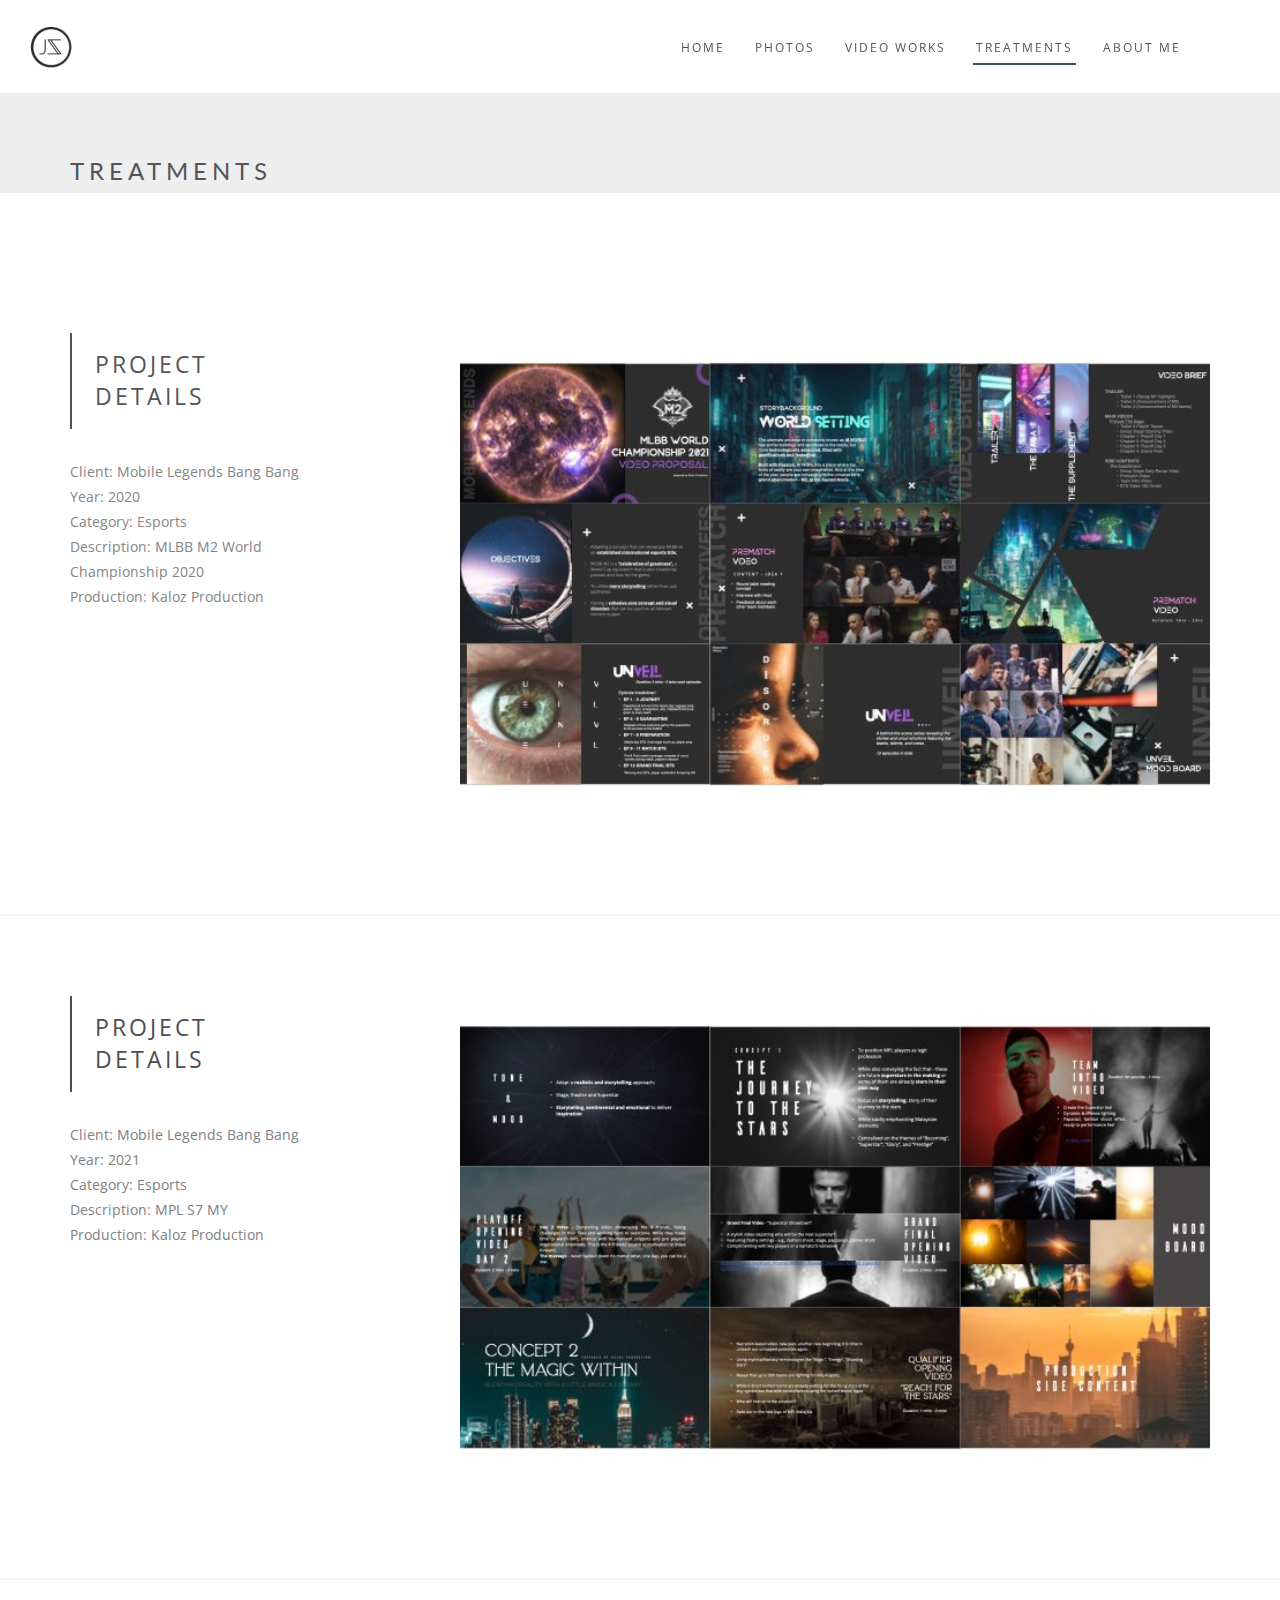
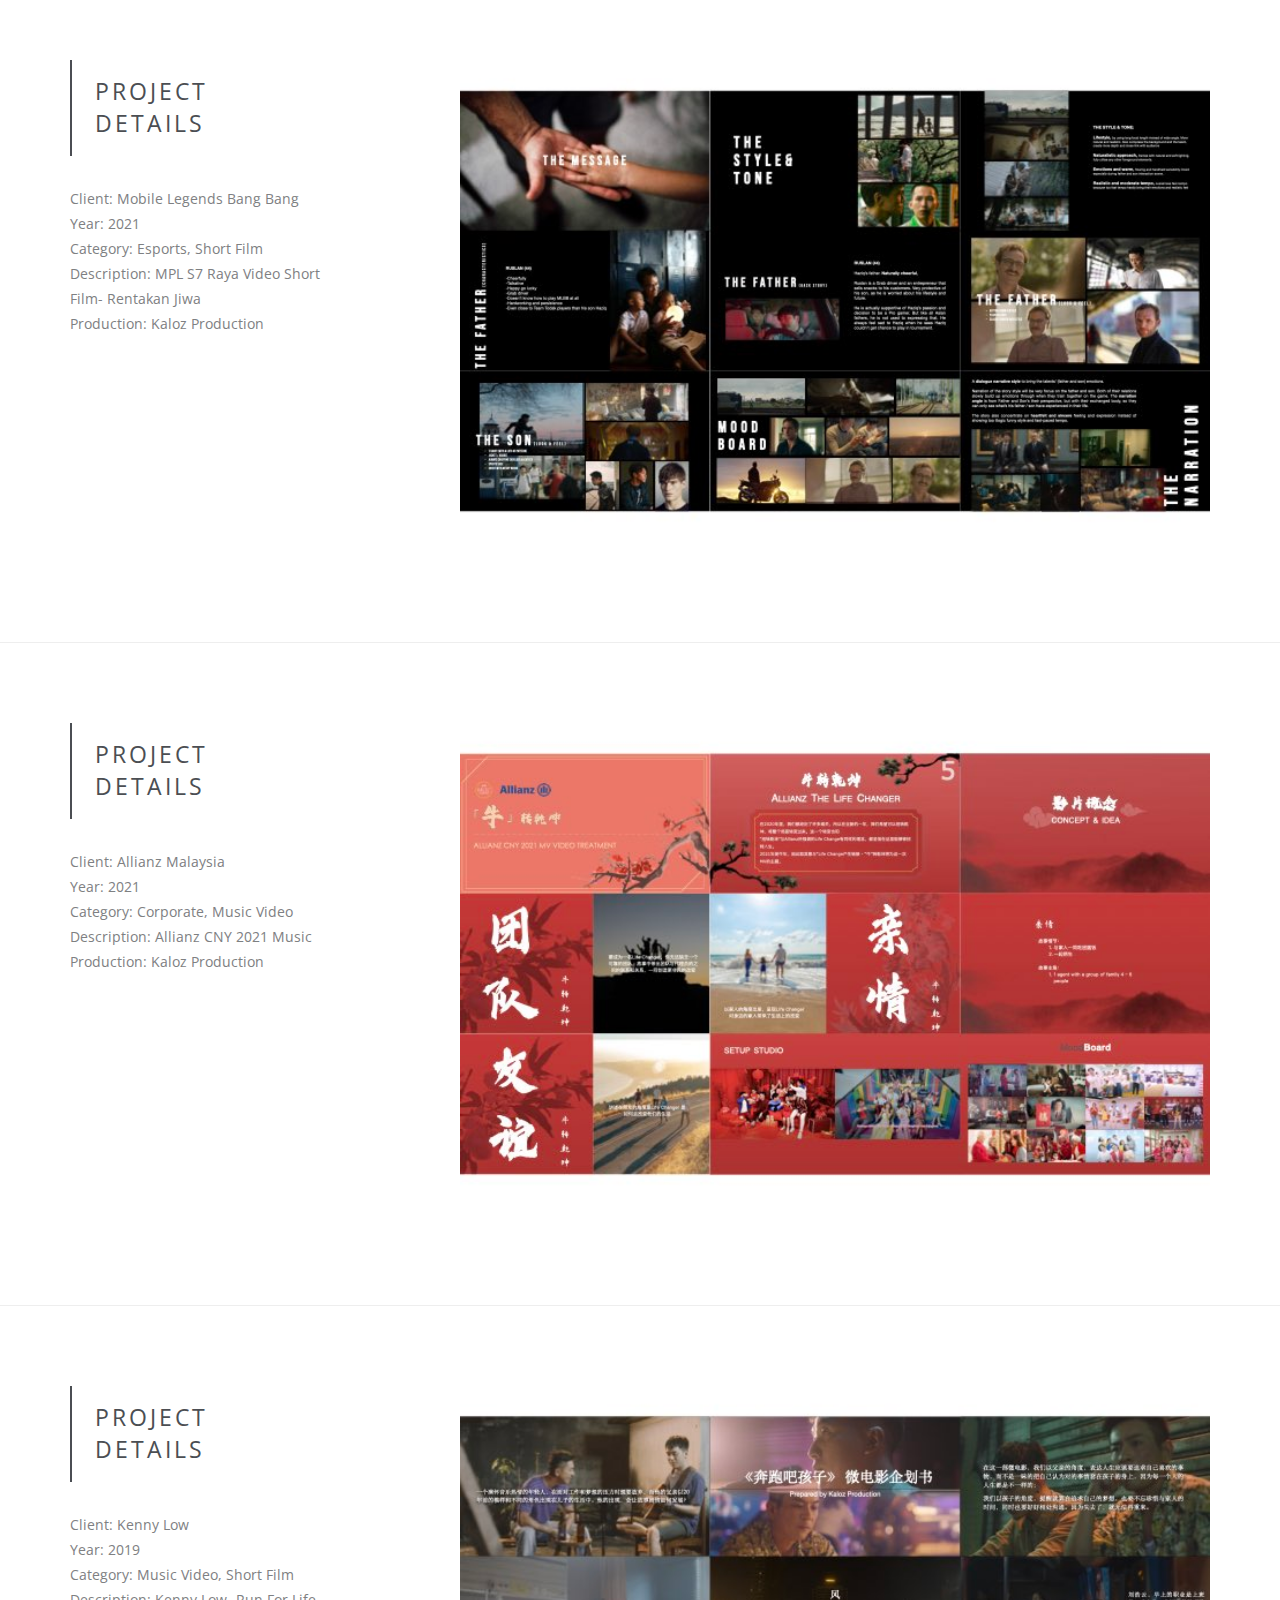
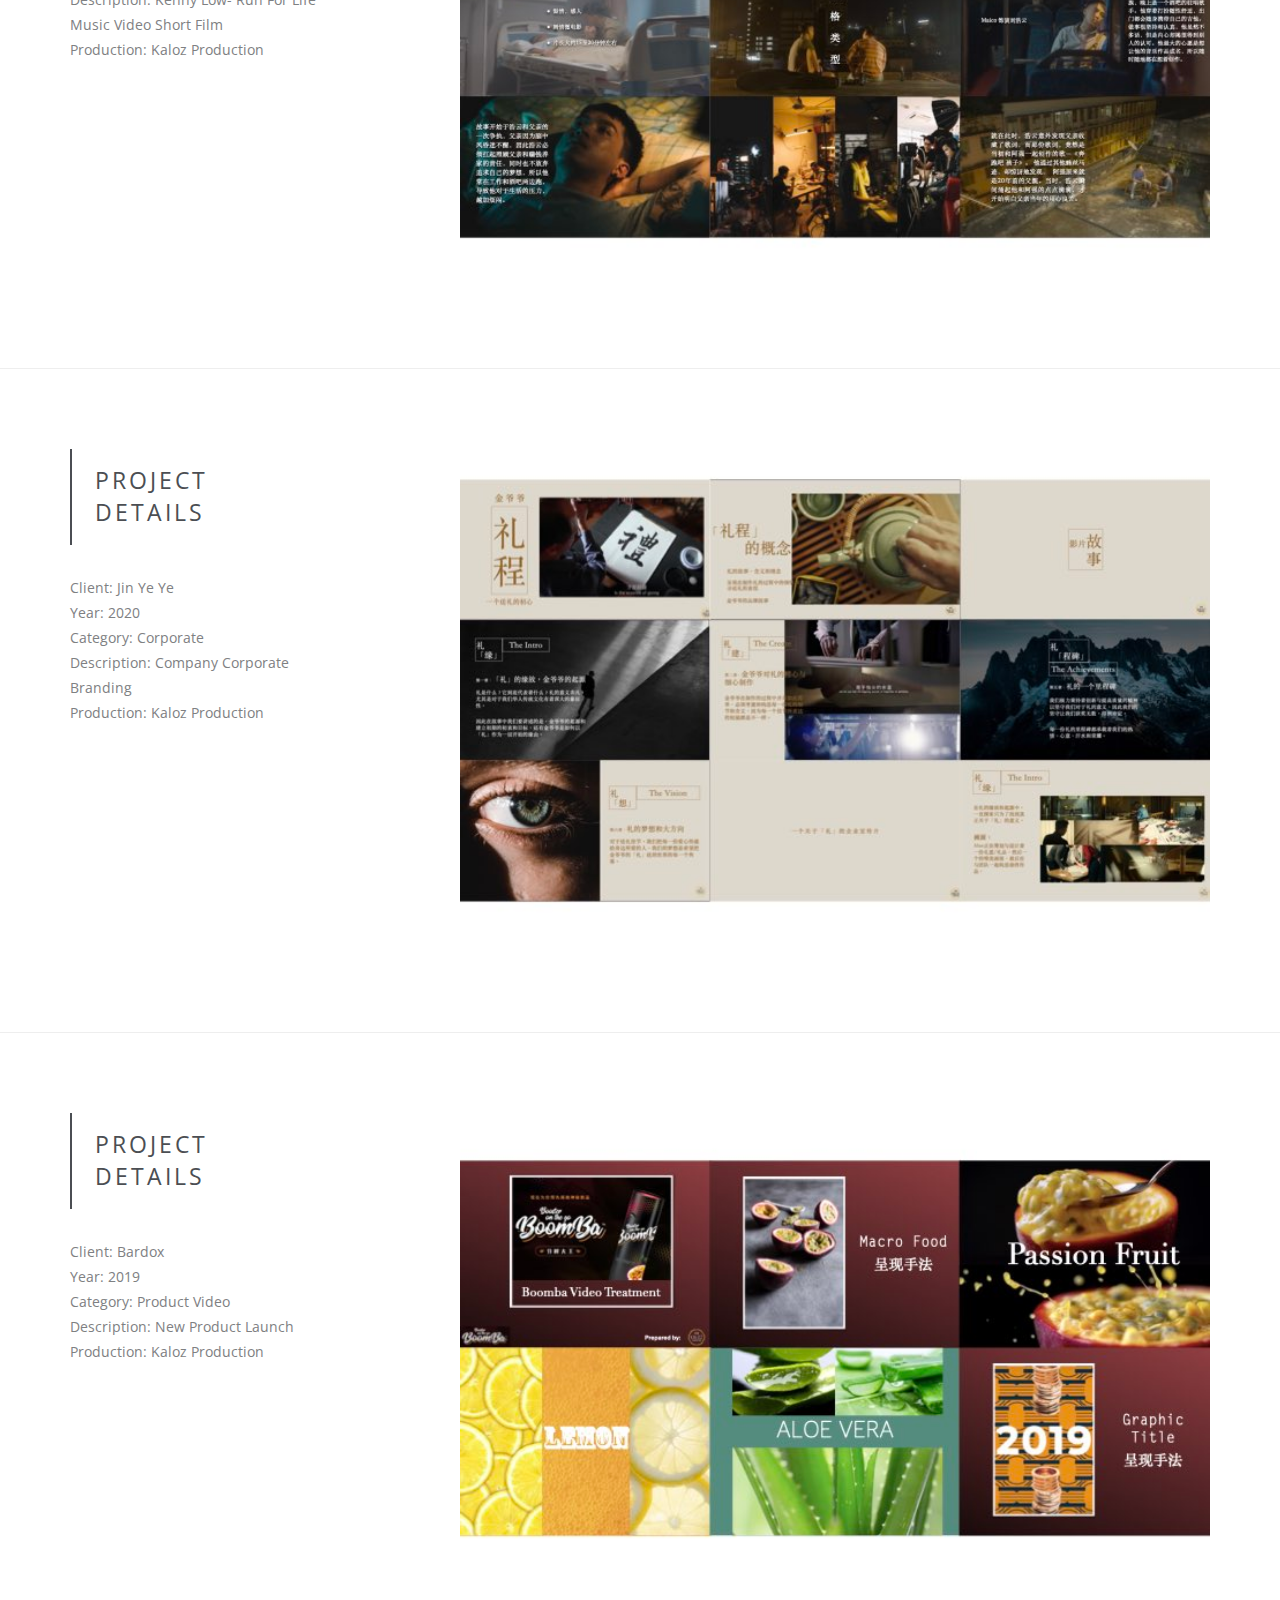
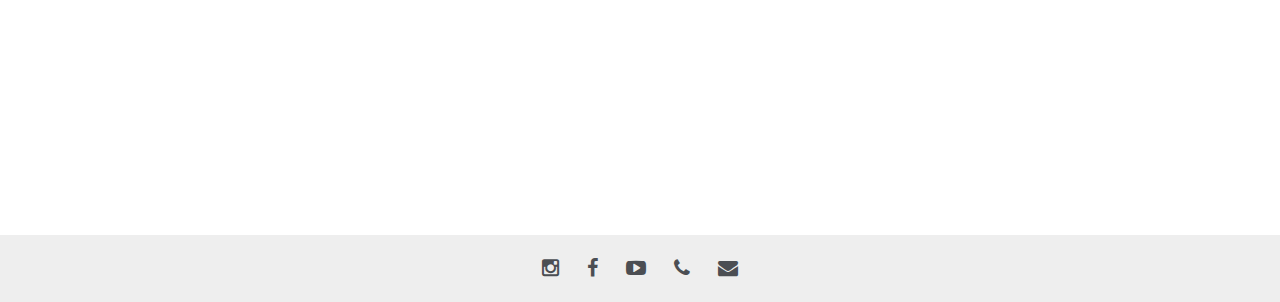
<file: treatments.html>
<!DOCTYPE html>
<!--

	Theme Name: HASWELL
	Description: HTML/CSS 
	Author: ABCgomel 
	Designed & Coded by ABCgomel
	
-->

<html lang="en">
 	<head>
		<title>Jz Ong</title>
		<meta charset="utf-8">
		<!--[if IE]><meta http-equiv="X-UA-Compatible" content="IE=edge"><![endif]-->
		<meta name="robots" content="index, follow" > 
		<meta name="keywords" content="Jz Ong" > 
		<meta name="description" content="Jz Ong Portfolio" > 
		<meta name="author" content="Wong Jo-Ey">

		<meta name="viewport" content="width=device-width, initial-scale=1, maximum-scale=1">
		
		<!-- FAVICONS -->
    <link rel="shortcut icon" href="images/jzong_logo_black.png">
    <link rel="apple-touch-icon" href="images/favicon/apple-touch-icon.png">
    <link rel="apple-touch-icon" sizes="72x72" href="images/favicon/apple-touch-icon-72x72.png">
    <link rel="apple-touch-icon" sizes="114x114" href="images/favicon/apple-touch-icon-114x114.png">
		
<!-- CSS -->

    <!-- FLEXSLIDER SLIDER CSS -->
		<link rel="stylesheet" type="text/css" href="css/flexslider.css"  >

    <!-- BOOTSTRAP -->
		<link rel="stylesheet" href="css/bootstrap.min.css"> 
	
    <!-- GOOGLE FONT -->		
		<link href='https://fonts.googleapis.com/css?family=Lato:300,400,700%7COpen+Sans:400,300,700' rel='stylesheet' type='text/css'>
  
    <!-- ICONS ELEGANT FONT & FONT AWESOME & LINEA ICONS -->		
		<link rel="stylesheet" href="css/icons-fonts.css" >	
	
    <!-- CSS THEME -->		
		<link rel="stylesheet" href="css/style.css" >

    <!-- ANIMATE -->	
		<link rel='stylesheet' href="css/animate.min.css">
		
    <!-- IE Warning CSS -->
		<!--[if lte IE 8]><link rel="stylesheet" type="text/css" href="css/ie-warning.css" ><![endif]-->
		<!--[if lte IE 8]><link rel="stylesheet" type="text/css" href="css/ie8-fix.css" ><![endif]-->
    
    <!-- Magnific popup  in style.css	Owl Carousel Assets in style.css -->		
	
<!-- CSS end -->

<!-- JS begin some js files in bottom of file-->
		
		<!-- HTML5 Shim and Respond.js IE8 support of HTML5 elements and media queries -->
		<!-- WARNING: Respond.js doesn't work if you view the page via file:// -->
		<!--[if lt IE 9]>
		  <script src="https://oss.maxcdn.com/libs/html5shiv/3.7.0/html5shiv.js"></script>
		  <script src="https://oss.maxcdn.com/libs/respond.js/1.4.2/respond.min.js"></script>
		<![endif]-->
		
    <!-- Modernizr -->
    <!-- <script src="js/modernizr.js"></script> -->
		
	</head>
	<body>
	
		<!-- LOADER -->	
		<div id="loader-overflow">
      <div id="loader3">Please enable JS</div>
    </div>	

		<div id="wrap" class="boxed ">
			<div class="grey-bg"> <!-- Grey BG  -->	
				
				<!--[if lte IE 8]>
				<div id="ie-container">
					<div id="ie-cont-close">
						<a href='#' onclick='javascript&#058;this.parentNode.parentNode.style.display="none"; return false;'><img src='images/ie-warn/ie-warning-close.jpg' style='border: none;' alt='Close'></a>
					</div>
					<div id="ie-cont-content" >
						<div id="ie-cont-warning">
							<img src='images/ie-warn/ie-warning.jpg' alt='Warning!'>
						</div>
						<div id="ie-cont-text" >
							<div id="ie-text-bold">
								You are using an outdated browser
							</div>
							<div id="ie-text">
								For a better experience using this site, please upgrade to a modern web browser.
							</div>
						</div>
						<div id="ie-cont-brows" >
							<a href='http://www.firefox.com' target='_blank'><img src='images/ie-warn/ie-warning-firefox.jpg' alt='Download Firefox'></a>
							<a href='http://www.opera.com/download/' target='_blank'><img src='images/ie-warn/ie-warning-opera.jpg' alt='Download Opera'></a>
							<a href='http://www.apple.com/safari/download/' target='_blank'><img src='images/ie-warn/ie-warning-safari.jpg' alt='Download Safari'></a>
							<a href='http://www.google.com/chrome' target='_blank'><img src='images/ie-warn/ie-warning-chrome.jpg' alt='Download Google Chrome'></a>
						</div>
					</div>
				</div>
				<![endif]-->
				
				<!-- HEADER 1 NO-TRANSPARENT -->
				<header id="nav" class="header header-1 no-transparent mobile-no-transparent">
          
				  <div class="header-wrapper">
					<div class="container-m-30 clearfix">
					  <div class="logo-row">
					  
						<!-- LOGO --> 
						<div class="logo-container-2">
              <div class="logo-2">
                <a href="https://jzongfilms.com" class="clearfix">
                  <img src="images/jzong_logo_black.png" class="logo-img" alt="Logo">
                </a>
              </div>
            </div>
          <!-- BUTTON --> 
          <div class="menu-btn-respons-container">
            <button type="button" class="navbar-toggle btn-navbar collapsed" data-toggle="collapse" data-target="#main-menu .navbar-collapse">
              <span aria-hidden="true" class="icon_menu hamb-mob-icon"></span>
            </button>
          </div>
         </div>
        </div>

        <!-- MAIN MENU CONTAINER -->
        <div class="main-menu-container">
          
          <div class="container-m-30 clearfix">	
          
            <!-- MAIN MENU -->
            <div id="main-menu">
              <div class="navbar navbar-default" role="navigation">

              <!-- MAIN MENU LIST -->
              <nav class="collapse collapsing navbar-collapse right-1024">
                <ul class="nav navbar-nav">
                  
                  <!-- MENU ITEM -->
                  <li>
                    <a href="https://jzongfilms.com"><div class="main-menu-title">HOME</div></a>
                  </li>

                  <!-- MENU ITEM -->
                  <li>
                    <a href="https://jzongfilms.com/photos"><div class="main-menu-title">PHOTOS</div></a>
                  </li>				
                  
                  <!-- MENU ITEM -->
                  <li>
                    <a href="https://jzongfilms.com/video-works"><div class="main-menu-title">VIDEO WORKS</div></a>
                  </li>					
                  
                  <!-- MENU ITEM -->
                  <li class="current">
                    <a href="https://jzongfilms.com/treatments"><div class="main-menu-title">TREATMENTS</div></a>
                  </li>	
                  
                  <!-- MENU ITEM -->
                  <li>
                    <a href="https://jzongfilms.com/about-me"><div class="main-menu-title">ABOUT ME</div></a>
                  </li>				
                
                </ul>
          
              </nav>

              </div>
            </div>
            <!-- END main-menu -->
            
          </div>
          <!-- END container-m-30 -->
        
      </div>
      <!-- END main-menu-container -->

				  </div>
				  <!-- END header-wrapper -->
				  
				</header>

        <!-- PAGE TITLE SMALL -->
        <div class="page-title-cont page-title-small grey-light-bg">
          <div class="relative container align-left">
            <div class="row">
              
              <div class="col-md-8">
                <h1 class="page-title">TREATMENTS</h1>
              </div>
              
            </div>
          </div>
        </div>

        <!-- MAIN CONTENT -->
        <div class="p-140-cont">
        
          <!-- CONTAINER -->
          <div class="container">
            <div class="row mb-80">

              <!-- SIDEBAR -->
              <div class="col-sm-4 col-md-3">
                <h2 class="section-title-3 mb-30">PROJECT DETAILS</h2>
                <div class="mb-50">
                  <p>Client: Mobile Legends Bang Bang<br>Year: 2020<br>Category: Esports<br>Description: MLBB M2 World Championship 2020<br>Production: Kaloz Production 
                  </p>
                </div>
                
              </div>
                        
              <div class="col-sm-8 col-md-offset-1 mb-20">
              
                <!-- IMG -->
                <div class="lightbox-item mb-0">
                  <a href="images/treatment-photos/treatment_01.jpeg" class="lightbox">
                    <div class="port-img-overlay">
                      <img class="port-main-img" src="images/treatment-photos/treatment_01.jpeg" alt="img">
                    </div>
                    <div class="port-overlay-cont">
                      <div class="port-btn-cont">
                        <div aria-hidden="true" class="icon_search"></div>
                      </div>
                    </div>
                  </a>  
                </div>
                
              </div>

            </div>
          </div>
          
          <!-- DIVIDER -->
          <hr id="branding-section" class="mt-0 mb-80">
          
          <!-- CONTAINER -->
          <div class="container">
            <div class="row mb-80">

              <!-- SIDEBAR -->
              <div class="col-sm-4 col-md-3">
                <h2 class="section-title-3 mb-30">PROJECT DETAILS</h2>
                <div class="mb-50">
                  <p>Client: Mobile Legends Bang Bang<br>Year: 2021<br>Category: Esports<br>Description: MPL S7 MY<br>Production: Kaloz Production
                  </p>
                </div>
                
              </div>
                        
              <div class="col-sm-8 col-md-offset-1 mb-20">
              
                <!-- IMG -->
                <div class="lightbox-item mb-0">
                  <a href="images/treatment-photos/treatment_02.jpeg" class="lightbox">
                    <div class="port-img-overlay">
                      <img class="port-main-img" src="images/treatment-photos/treatment_02.jpeg" alt="img">
                    </div>
                    <div class="port-overlay-cont">
                      <div class="port-btn-cont">
                        <div aria-hidden="true" class="icon_search"></div>
                      </div>
                    </div>
                  </a>  
                </div>
                
              </div>

            </div>
          </div>
          
          <!-- DIVIDER -->
          <hr id="web-design-section"  class="mt-0 mb-80"> 
          
          <!-- CONTAINER -->
          <div class="container">
            <div class="row mb-80">

              <!-- SIDEBAR -->
              <div class="col-sm-4 col-md-3">
                <h2 class="section-title-3 mb-30">PROJECT DETAILS</h2>
                <div class="mb-50">
                  <p>Client: Mobile Legends Bang Bang<br>Year: 2021<br>Category: Esports, Short Film<br>Description: MPL S7 Raya Video Short Film- Rentakan Jiwa<br>Production: Kaloz Production
                  </p>
                </div>
                
              </div>
                        
              <div class="col-sm-8 col-md-offset-1 mb-20">
              
                <!-- IMG -->
                <div class="lightbox-item mb-0">
                  <a href="images/treatment-photos/treatment_03.jpeg" class="lightbox">
                    <div class="port-img-overlay">
                      <img class="port-main-img" src="images/treatment-photos/treatment_03.jpeg" alt="img">
                    </div>
                    <div class="port-overlay-cont">
                      <div class="port-btn-cont">
                        <div aria-hidden="true" class="icon_search"></div>
                      </div>
                    </div>
                  </a>  
                </div>
                
              </div>

            </div>
          </div>

          <!-- DIVIDER -->
          <hr id="web-design-section"  class="mt-0 mb-80"> 
          
          <!-- CONTAINER -->
          <div class="container">
            <div class="row mb-80">

              <!-- SIDEBAR -->
              <div class="col-sm-4 col-md-3">
                <h2 class="section-title-3 mb-30">PROJECT DETAILS</h2>
                <div class="mb-50">
                  <p>Client: Allianz Malaysia <br>Year: 2021<br>Category: Corporate, Music Video<br>Description: Allianz CNY 2021 Music<br>Production: Kaloz Production 
                  </p>
                </div>
                
              </div>
                        
              <div class="col-sm-8 col-md-offset-1 mb-20">
              
                <!-- IMG -->
                <div class="lightbox-item mb-0">
                  <a href="images/treatment-photos/treatment_04.jpeg" class="lightbox">
                    <div class="port-img-overlay">
                      <img class="port-main-img" src="images/treatment-photos/treatment_04.jpeg" alt="img">
                    </div>
                    <div class="port-overlay-cont">
                      <div class="port-btn-cont">
                        <div aria-hidden="true" class="icon_search"></div>
                      </div>
                    </div>
                  </a>  
                </div>
                
              </div>

            </div>
          </div>
          
          <!-- DIVIDER -->
          <hr id="web-design-section"  class="mt-0 mb-80"> 
          
          <!-- CONTAINER -->
          <div class="container">
            <div class="row mb-80">

              <!-- SIDEBAR -->
              <div class="col-sm-4 col-md-3">
                <h2 class="section-title-3 mb-30">PROJECT DETAILS</h2>
                <div class="mb-50">
                  <p>Client: Kenny Low <br>Year: 2019<br>Category: Music Video, Short Film<br>Description: Kenny Low- Run For Life Music Video Short Film<br>Production: Kaloz Production 
                  </p>
                </div>
                
              </div>
                        
              <div class="col-sm-8 col-md-offset-1 mb-20">
              
                <!-- IMG -->
                <div class="lightbox-item mb-0">
                  <a href="images/treatment-photos/treatment_05.jpeg" class="lightbox">
                    <div class="port-img-overlay">
                      <img class="port-main-img" src="images/treatment-photos/treatment_05.jpeg" alt="img">
                    </div>
                    <div class="port-overlay-cont">
                      <div class="port-btn-cont">
                        <div aria-hidden="true" class="icon_search"></div>
                      </div>
                    </div>
                  </a>  
                </div>
                
              </div>

            </div>
          </div>
          
          <!-- DIVIDER -->
          <hr id="web-design-section"  class="mt-0 mb-80"> 
          
          <!-- CONTAINER -->
          <div class="container">
            <div class="row mb-80">

              <!-- SIDEBAR -->
              <div class="col-sm-4 col-md-3">
                <h2 class="section-title-3 mb-30">PROJECT DETAILS</h2>
                <div class="mb-50">
                  <p>Client: Jin Ye Ye<br>Year: 2020<br>Category: Corporate<br>Description: Company Corporate Branding<br>Production: Kaloz Production 
                  </p>
                </div>
                
              </div>
                        
              <div class="col-sm-8 col-md-offset-1 mb-20">
              
                <!-- IMG -->
                <div class="lightbox-item mb-0">
                  <a href="images/treatment-photos/treatment_06.jpeg" class="lightbox">
                    <div class="port-img-overlay">
                      <img class="port-main-img" src="images/treatment-photos/treatment_06.jpeg" alt="img">
                    </div>
                    <div class="port-overlay-cont">
                      <div class="port-btn-cont">
                        <div aria-hidden="true" class="icon_search"></div>
                      </div>
                    </div>
                  </a>  
                </div>
                
              </div>

            </div>
          </div>
          
          <!-- DIVIDER -->
          <hr id="web-design-section"  class="mt-0 mb-80"> 
          
          <!-- CONTAINER -->
          <div class="container">
            <div class="row mb-80">

              <!-- SIDEBAR -->
              <div class="col-sm-4 col-md-3">
                <h2 class="section-title-3 mb-30">PROJECT DETAILS</h2>
                <div class="mb-50">
                  <p>Client: Bardox<br>Year: 2019<br>Category: Product Video<br>Description: New Product Launch<br>Production: Kaloz Production 
                  </p>
                </div>
                
              </div>
                        
              <div class="col-sm-8 col-md-offset-1 mb-20">
              
                <!-- IMG -->
                <div class="lightbox-item mb-0">
                  <a href="images/treatment-photos/treatment_07.jpeg" class="lightbox">
                    <div class="port-img-overlay">
                      <img class="port-main-img" src="images/treatment-photos/treatment_07.jpeg" alt="img">
                    </div>
                    <div class="port-overlay-cont">
                      <div class="port-btn-cont">
                        <div aria-hidden="true" class="icon_search"></div>
                      </div>
                    </div>
                  </a>  
                </div>
                
              </div>

            </div>
          </div>          
           
        </div>         

        <!-- FOOTER 1 FONT WHITE only social links -->
        <footer id="footer7" class="page-section text-center p-20-cont" style="background-color: #EEEEEE;">
          <div class="container">
                    
            <!-- Social Links -->
            <div class="footer-soc-a footer-soc-a-2">
              <a class="a" href="http://www.instagram.com/jzonggg/" title="Instagram" target="_blank"><i class="fa fa-instagram"></i></a>
              <a class="a" href="https://www.facebook.com/jiongzhengong" title="Facebook" target="_blank"><i class="fa fa-facebook"></i></a>
              <a class="a" href="https://www.youtube.com/channel/UCDzuCnJJVZMT1YDeq-RrAMQ" title="YouTube" target="_blank"><i class="fa fa-youtube-play"></i></a>
              <a class="a" href="https://wa.me/60102265327" title="Phone" target="_blank"><i class="fa fa-phone"></i></a>
              <a class="a" href="mailto:jiongzhengong@gmail.com" title="Mail" target="_blank"><i class="fa fa-envelope"></i></a>
            </div>
                    
          </div>
        </footer>
        
				<!-- BACK TO TOP -->
				<p id="back-top">
          <a href="#top" title="Back to Top"><span class="icon icon-arrows-up"></span></a>
        </p>
        
			</div><!-- End BG -->	
		</div><!-- End wrap -->	
			
<!-- JS begin -->

		<!-- jQuery  -->
		<script src="js/jquery-1.11.2.min.js"></script>

		<!-- Include all compiled plugins (below), or include individual files as needed -->
    <script src="js/bootstrap.min.js"></script>		

		<!-- MAGNIFIC POPUP -->
		<script src='js/jquery.magnific-popup.min.js'></script>
    
    <!-- PORTFOLIO SCRIPTS -->
    <script src="js/isotope.pkgd.min.js"></script>
    <script src="js/imagesloaded.pkgd.min.js"></script>
    <script src="js/masonry.pkgd.min.js"></script>
    
    <!-- COUNTER -->
    <script src="js/jquery.countTo.js"></script>
    
    <!-- APPEAR -->    
    <script src="js/jquery.appear.js"></script>
    
    <!-- OWL CAROUSEL -->    
    <script src="js/owl.carousel.min.js"></script>
    
    <!-- MAIN SCRIPT -->
		<script src="js/main.js"></script>
    
<!-- JS end -->	
	
	</body>
</html>
</file>
<file: css/icons-fonts.css>
@charset "UTF-8";
@font-face{font-family:"linea-icons";src:url(../fonts/linea-icons.eot);src:url(../fonts/linea-icons.eot?#iefix) format("embedded-opentype"),url(../fonts/linea-icons.woff) format("woff"),url(../fonts/linea-icons.ttf) format("truetype"),url(../fonts/linea-icons.svg#linea-icons) format("svg");font-weight:400;font-style:normal}[data-icon]:before{font-family:"linea-icons"!important;content:attr(data-icon);font-style:normal!important;font-weight:400!important;font-variant:normal!important;text-transform:none!important;speak:none;line-height:1;-webkit-font-smoothing:antialiased;-moz-osx-font-smoothing:grayscale}[class^="icon-"]:before,[class*=" icon-"]:before{font-family:"linea-icons"!important;font-style:normal!important;font-weight:400!important;font-variant:normal!important;text-transform:none!important;speak:none;line-height:1;-webkit-font-smoothing:antialiased;-moz-osx-font-smoothing:grayscale}.icon-arrows-anticlockwise:before{content:"a"}.icon-music-bell:before{content:"\e05d"}.icon-music-cd:before{content:"\e05e"}.icon-music-headphones:before{content:"\e063"}.icon-music-ipod:before{content:"\e064"}.icon-music-loudspeaker:before{content:"\e065"}.icon-music-microphone-old:before{content:"\e067"}.icon-music-mixer:before{content:"\e068"}.icon-music-mute:before{content:"\e069"}.icon-music-note-multiple:before{content:"\e06a"}.icon-music-note-single:before{content:"\e06b"}.icon-music-pause-button:before{content:"\e06c"}.icon-music-play-button:before{content:"\e06d"}.icon-music-record:before{content:"\e071"}.icon-music-repeat-button:before{content:"\e073"}.icon-music-rewind-button:before{content:"\e074"}.icon-music-shuffle-button:before{content:"\e075"}.icon-music-stop-button:before{content:"\e076"}.icon-music-tape:before{content:"\e077"}.icon-music-volume-down:before{content:"\e078"}.icon-music-volume-up:before{content:"\e079"}.icon-ecommerce-bag:before{content:"\e07a"}.icon-ecommerce-bag-check:before{content:"\e07b"}.icon-ecommerce-bag-download:before{content:"\e07d"}.icon-ecommerce-bag-minus:before{content:"\e07e"}.icon-ecommerce-bag-plus:before{content:"\e07f"}.icon-ecommerce-bag-refresh:before{content:"\e080"}.icon-ecommerce-bag-remove:before{content:"\e081"}.icon-ecommerce-bag-search:before{content:"\e082"}.icon-ecommerce-bag-upload:before{content:"\e083"}.icon-ecommerce-banknote:before{content:"\e084"}.icon-ecommerce-banknotes:before{content:"\e085"}.icon-ecommerce-creditcard:before{content:"\e09e"}.icon-ecommerce-diamond:before{content:"\e09f"}.icon-ecommerce-dollar:before{content:"\e0a0"}.icon-ecommerce-gift:before{content:"\e0a3"}.icon-ecommerce-graph1:before{content:"\e0a4"}.icon-ecommerce-graph2:before{content:"\e0a5"}.icon-ecommerce-graph3:before{content:"\e0a6"}.icon-ecommerce-graph-decrease:before{content:"\e0a7"}.icon-ecommerce-graph-increase:before{content:"\e0a8"}.icon-ecommerce-megaphone:before{content:"\e0ac"}.icon-ecommerce-money:before{content:"\e0ad"}.icon-ecommerce-receipt:before{content:"\e0b1"}.icon-ecommerce-sale:before{content:"\e0c7"}.icon-ecommerce-sales:before{content:"\e0c8"}.icon-ecommerce-ticket:before{content:"\e0c9"}.icon-ecommerce-wallet:before{content:"\e0cb"}.icon-basic-accelerator:before{content:"\e160"}.icon-basic-alarm:before{content:"\e161"}.icon-basic-anchor:before{content:"\e162"}.icon-basic-anticlockwise:before{content:"\e163"}.icon-basic-archive:before{content:"\e164"}.icon-basic-archive-full:before{content:"\e165"}.icon-basic-ban:before{content:"\e166"}.icon-basic-bolt:before{content:"\e16b"}.icon-basic-book:before{content:"\e16c"}.icon-basic-book-pencil:before{content:"\e16e"}.icon-basic-bookmark:before{content:"\e16f"}.icon-basic-calculator:before{content:"\e170"}.icon-basic-case:before{content:"\e174"}.icon-basic-chronometer:before{content:"\e175"}.icon-basic-clessidre:before{content:"\e176"}.icon-basic-clock:before{content:"\e177"}.icon-basic-clockwise:before{content:"\e178"}.icon-basic-cloud:before{content:"\e179"}.icon-basic-compass:before{content:"\e17b"}.icon-basic-cup:before{content:"\e17c"}.icon-basic-display:before{content:"\e17e"}.icon-basic-download:before{content:"\e17f"}.icon-basic-exclamation:before{content:"\e180"}.icon-basic-eye:before{content:"\e181"}.icon-basic-eye-closed:before{content:"\e182"}.icon-basic-flag1:before{content:"\e184"}.icon-basic-flag2:before{content:"\e185"}.icon-basic-floppydisk:before{content:"\e186"}.icon-basic-folder:before{content:"\e187"}.icon-basic-folder-multiple:before{content:"\e188"}.icon-basic-gear:before{content:"\e189"}.icon-basic-geolocalize-01:before{content:"\e18a"}.icon-basic-geolocalize-05:before{content:"\e18b"}.icon-basic-globe:before{content:"\e18c"}.icon-basic-gunsight:before{content:"\e18d"}.icon-basic-hammer:before{content:"\e18e"}.icon-basic-headset:before{content:"\e18f"}.icon-basic-heart:before{content:"\e190"}.icon-basic-heart-broken:before{content:"\e191"}.icon-basic-helm:before{content:"\e192"}.icon-basic-home:before{content:"\e193"}.icon-basic-info:before{content:"\e194"}.icon-basic-ipod:before{content:"\e195"}.icon-basic-joypad:before{content:"\e196"}.icon-basic-key:before{content:"\e197"}.icon-basic-keyboard:before{content:"\e198"}.icon-basic-laptop:before{content:"\e199"}.icon-basic-life-buoy:before{content:"\e19a"}.icon-basic-lightbulb:before{content:"\e19b"}.icon-basic-link:before{content:"\e19c"}.icon-basic-lock:before{content:"\e19d"}.icon-basic-lock-open:before{content:"\e19e"}.icon-basic-magic-mouse:before{content:"\e19f"}.icon-basic-magnifier:before{content:"\e1a0"}.icon-basic-magnifier-minus:before{content:"\e1a1"}.icon-basic-magnifier-plus:before{content:"\e1a2"}.icon-basic-mail:before{content:"\e1a3"}.icon-basic-mail-multiple:before{content:"\e1a4"}.icon-basic-mail-open:before{content:"\e1a5"}.icon-basic-mail-open-text:before{content:"\e1a6"}.icon-basic-male:before{content:"\e1a7"}.icon-basic-map:before{content:"\e1a8"}.icon-basic-message:before{content:"\e1a9"}.icon-basic-message-multiple:before{content:"\e1aa"}.icon-basic-message-txt:before{content:"\e1ab"}.icon-basic-mixer2:before{content:"\e1ac"}.icon-basic-mouse:before{content:"\e1ad"}.icon-basic-notebook:before{content:"\e1ae"}.icon-basic-notebook-pen:before{content:"\e1af"}.icon-basic-notebook-pencil:before{content:"\e1b0"}.icon-basic-paperplane:before{content:"\e1b1"}.icon-basic-pencil-ruler:before{content:"\e1b2"}.icon-basic-pencil-ruler-pen:before{content:"\e1b3"}.icon-basic-photo:before{content:"\e1b4"}.icon-basic-picture:before{content:"\e1b5"}.icon-basic-picture-multiple:before{content:"\e1b6"}.icon-basic-pin1:before{content:"\e1b7"}.icon-basic-pin2:before{content:"\e1b8"}.icon-basic-postcard:before{content:"\e1b9"}.icon-basic-postcard-multiple:before{content:"\e1ba"}.icon-basic-printer:before{content:"\e1bb"}.icon-basic-question:before{content:"\e1bc"}.icon-basic-rss:before{content:"\e1bd"}.icon-basic-server:before{content:"\e1be"}.icon-basic-server2:before{content:"\e1bf"}.icon-basic-server-cloud:before{content:"\e1c0"}.icon-basic-server-download:before{content:"\e1c1"}.icon-basic-server-upload:before{content:"\e1c2"}.icon-basic-settings:before{content:"\e1c3"}.icon-basic-share:before{content:"\e1c4"}.icon-basic-sheet:before{content:"\e1c5"}.icon-basic-sheet-multiple:before{content:"\e1c6"}.icon-basic-sheet-pen:before{content:"\e1c7"}.icon-basic-sheet-pencil:before{content:"\e1c8"}.icon-basic-sheet-txt:before{content:"\e1c9"}.icon-basic-signs:before{content:"\e1ca"}.icon-basic-smartphone:before{content:"\e1cb"}.icon-basic-spread:before{content:"\e1cd"}.icon-basic-spread-bookmark:before{content:"\e1ce"}.icon-basic-spread-text:before{content:"\e1cf"}.icon-basic-spread-text-bookmark:before{content:"\e1d0"}.icon-basic-star:before{content:"\e1d1"}.icon-basic-tablet:before{content:"\e1d2"}.icon-basic-target:before{content:"\e1d3"}.icon-basic-todo:before{content:"\e1d4"}.icon-basic-todo-pen:before{content:"\e1d5"}.icon-basic-todo-pencil:before{content:"\e1d6"}.icon-basic-todo-txt:before{content:"\e1d7"}.icon-basic-todolist-pen:before{content:"\e1d8"}.icon-basic-todolist-pencil:before{content:"\e1d9"}.icon-basic-trashcan:before{content:"\e1da"}.icon-basic-trashcan-full:before{content:"\e1db"}.icon-basic-trashcan-refresh:before{content:"\e1dc"}.icon-basic-trashcan-remove:before{content:"\e1dd"}.icon-basic-upload:before{content:"\e1de"}.icon-basic-usb:before{content:"\e1df"}.icon-basic-video:before{content:"\e1e0"}.icon-basic-watch:before{content:"\e1e1"}.icon-basic-webpage:before{content:"\e1e2"}.icon-basic-webpage-img-txt:before{content:"\e1e3"}.icon-basic-webpage-multiple:before{content:"\e1e4"}.icon-basic-webpage-txt:before{content:"\e1e5"}.icon-basic-world:before{content:"\e1e6"}.icon-arrows-anticlockwise-1:before{content:"\e1e7"}.icon-arrows-anticlockwise-dashed:before{content:"\e1e8"}.icon-arrows-button-down:before{content:"\e1e9"}.icon-arrows-button-off:before{content:"\e1ea"}.icon-arrows-button-on:before{content:"\e1eb"}.icon-arrows-button-up:before{content:"\e1ec"}.icon-arrows-check:before{content:"\e1ed"}.icon-arrows-circle-check:before{content:"\e1ee"}.icon-arrows-circle-down:before{content:"\e1ef"}.icon-arrows-circle-downleft:before{content:"\e1f0"}.icon-arrows-circle-downright:before{content:"\e1f1"}.icon-arrows-circle-left:before{content:"\e1f2"}.icon-arrows-circle-minus:before{content:"\e1f3"}.icon-arrows-circle-plus:before{content:"\e1f4"}.icon-arrows-circle-remove:before{content:"\e1f5"}.icon-arrows-circle-right:before{content:"\e1f6"}.icon-arrows-circle-up:before{content:"\e1f7"}.icon-arrows-circle-upleft:before{content:"\e1f8"}.icon-arrows-circle-upright:before{content:"\e1f9"}.icon-arrows-clockwise:before{content:"\e1fa"}.icon-arrows-clockwise-dashed:before{content:"\e1fb"}.icon-arrows-compress:before{content:"\e1fc"}.icon-arrows-deny:before{content:"\e1fd"}.icon-arrows-diagonal:before{content:"\e1fe"}.icon-arrows-diagonal2:before{content:"\e1ff"}.icon-arrows-down:before{content:"\e200"}.icon-arrows-down-double-34:before{content:"\e201"}.icon-arrows-downleft:before{content:"\e202"}.icon-arrows-downright:before{content:"\e203"}.icon-arrows-drag-horiz:before{content:"\e206"}.icon-arrows-drag-left:before{content:"\e207"}.icon-arrows-drag-left-dashed:before{content:"\e208"}.icon-arrows-drag-right:before{content:"\e209"}.icon-arrows-drag-right-dashed:before{content:"\e20a"}.icon-arrows-drag-up:before{content:"\e20b"}.icon-arrows-drag-up-dashed:before{content:"\e20c"}.icon-arrows-drag-vert:before{content:"\e20d"}.icon-arrows-exclamation:before{content:"\e20e"}.icon-arrows-expand:before{content:"\e20f"}.icon-arrows-expand-diagonal1:before{content:"\e210"}.icon-arrows-expand-horizontal1:before{content:"\e211"}.icon-arrows-expand-vertical1:before{content:"\e212"}.icon-arrows-fit-horizontal:before{content:"\e213"}.icon-arrows-fit-vertical:before{content:"\e214"}.icon-arrows-glide:before{content:"\e215"}.icon-arrows-glide-horizontal:before{content:"\e216"}.icon-arrows-glide-vertical:before{content:"\e217"}.icon-arrows-hamburger1:before{content:"\e218"}.icon-arrows-hamburger-2:before{content:"\e219"}.icon-arrows-horizontal:before{content:"\e21a"}.icon-arrows-info:before{content:"\e21b"}.icon-arrows-keyboard-alt:before{content:"\e21c"}.icon-arrows-keyboard-cmd-29:before{content:"\e21d"}.icon-arrows-keyboard-delete:before{content:"\e21e"}.icon-arrows-keyboard-down-28:before{content:"\e21f"}.icon-arrows-keyboard-left:before{content:"\e220"}.icon-arrows-keyboard-return:before{content:"\e221"}.icon-arrows-keyboard-right:before{content:"\e222"}.icon-arrows-keyboard-shift:before{content:"\e223"}.icon-arrows-keyboard-tab:before{content:"\e224"}.icon-arrows-keyboard-up:before{content:"\e225"}.icon-arrows-left:before{content:"\e226"}.icon-arrows-left-double-32:before{content:"\e227"}.icon-arrows-minus:before{content:"\e228"}.icon-arrows-move:before{content:"\e229"}.icon-arrows-move2:before{content:"\e22a"}.icon-arrows-move-bottom:before{content:"\e22b"}.icon-arrows-move-left:before{content:"\e22c"}.icon-arrows-move-right:before{content:"\e22d"}.icon-arrows-move-top:before{content:"\e22e"}.icon-arrows-plus:before{content:"\e22f"}.icon-arrows-remove:before{content:"\e231"}.icon-arrows-right:before{content:"\e232"}.icon-arrows-right-double-31:before{content:"\e233"}.icon-arrows-rotate:before{content:"\e234"}.icon-arrows-shrink:before{content:"\e238"}.icon-arrows-shrink-diagonal1:before{content:"\e239"}.icon-arrows-shrink-diagonal2:before{content:"\e23a"}.icon-arrows-shrink-horizonal2:before{content:"\e23b"}.icon-arrows-shrink-horizontal1:before{content:"\e23c"}.icon-arrows-shrink-vertical1:before{content:"\e23d"}.icon-arrows-shrink-vertical2:before{content:"\e23e"}.icon-arrows-sign-down:before{content:"\e23f"}.icon-arrows-sign-left:before{content:"\e240"}.icon-arrows-sign-right:before{content:"\e241"}.icon-arrows-sign-up:before{content:"\e242"}.icon-arrows-slide-down1:before{content:"\e243"}.icon-arrows-slide-down2:before{content:"\e244"}.icon-arrows-slide-left1:before{content:"\e245"}.icon-arrows-slide-left2:before{content:"\e246"}.icon-arrows-slide-right1:before{content:"\e247"}.icon-arrows-slide-right2:before{content:"\e248"}.icon-arrows-slide-up1:before{content:"\e249"}.icon-arrows-slide-up2:before{content:"\e24a"}.icon-arrows-slim-down:before{content:"\e24b"}.icon-arrows-slim-down-dashed:before{content:"\e24c"}.icon-arrows-slim-left:before{content:"\e24d"}.icon-arrows-slim-left-dashed:before{content:"\e24e"}.icon-arrows-slim-right:before{content:"\e24f"}.icon-arrows-slim-right-dashed:before{content:"\e250"}.icon-arrows-slim-up:before{content:"\e251"}.icon-arrows-slim-up-dashed:before{content:"\e252"}.icon-arrows-square-check:before{content:"\e253"}.icon-arrows-square-down:before{content:"\e254"}.icon-arrows-square-downleft:before{content:"\e255"}.icon-arrows-square-downright:before{content:"\e256"}.icon-arrows-square-left:before{content:"\e257"}.icon-arrows-square-minus:before{content:"\e258"}.icon-arrows-square-plus:before{content:"\e259"}.icon-arrows-square-remove:before{content:"\e25a"}.icon-arrows-square-right:before{content:"\e25b"}.icon-arrows-square-up:before{content:"\e25c"}.icon-arrows-square-upleft:before{content:"\e25d"}.icon-arrows-square-upright:before{content:"\e25e"}.icon-arrows-squares:before{content:"\e25f"}.icon-arrows-stretch-diagonal1:before{content:"\e260"}.icon-arrows-stretch-diagonal2:before{content:"\e261"}.icon-arrows-stretch-diagonal3:before{content:"\e262"}.icon-arrows-stretch-diagonal4:before{content:"\e263"}.icon-arrows-stretch-horizontal1:before{content:"\e264"}.icon-arrows-stretch-horizontal2:before{content:"\e265"}.icon-arrows-stretch-vertical1:before{content:"\e266"}.icon-arrows-switch-horizontal:before{content:"\e268"}.icon-arrows-switch-vertical:before{content:"\e269"}.icon-arrows-up:before{content:"\e26a"}.icon-arrows-up-double-33:before{content:"\e26b"}.icon-arrows-upleft:before{content:"\e26c"}.icon-arrows-upright:before{content:"\e26d"}.icon-arrows-vertical:before{content:"\e26e"}.icon-software-font-smallcaps:before{content:"b"}.icon-software-horizontal-align-center:before{content:"c"}.icon-software-pencil:before{content:"d"}.icon-software-paintroller:before{content:"e"}.icon-ecommerce-bag-cloud:before{content:"f"}.icon-ecommerce-euro:before{content:"g"}.icon-arrows-stretch-vertical2:before{content:"i"}.icon-ecommerce-cent:before{content:"h"}.icon-arrows-rotate-dashed:before{content:"j"}.icon-arrows-drag-down-dashed:before{content:"k"}.icon-arrows-drag-down:before{content:"l"}
/* ELEGANT ICONS*/
@font-face{font-family:ElegantIcons;src:url(../fonts/ElegantIcons.eot);src:url(../fonts/ElegantIcons.eot?#iefix) format('embedded-opentype'),url(../fonts/ElegantIcons.woff) format('woff'),url(../fonts/ElegantIcons.ttf) format('truetype'),url(../fonts/ElegantIcons.svg#ElegantIcons) format('svg');font-weight:400;font-style:normal}[data-icon]:before{font-family:ElegantIcons;content:attr(data-icon);speak:none;font-weight:400;font-variant:normal;text-transform:none;line-height:1;-webkit-font-smoothing:antialiased;-moz-osx-font-smoothing:grayscale}.arrow-up-down,.arrow_back,.arrow_carrot-2down,.arrow_carrot-2down_alt2,.arrow_carrot-2dwnn_alt,.arrow_carrot-2left,.arrow_carrot-2left_alt,.arrow_carrot-2left_alt2,.arrow_carrot-2right,.arrow_carrot-2right_alt,.arrow_carrot-2right_alt2,.arrow_carrot-2up,.arrow_carrot-2up_alt,.arrow_carrot-2up_alt2,.arrow_carrot-down,.arrow_carrot-down_alt,.arrow_carrot-down_alt2,.arrow_carrot-left,.arrow_carrot-left_alt,.arrow_carrot-left_alt2,.arrow_carrot-right,.arrow_carrot-right_alt,.arrow_carrot-right_alt2,.arrow_carrot-up,.arrow_carrot-up_alt2,.arrow_carrot_up_alt,.arrow_condense,.arrow_condense_alt,.arrow_down,.arrow_down_alt,.arrow_expand,.arrow_expand_alt,.arrow_expand_alt2,.arrow_expand_alt3,.arrow_left,.arrow_left-down,.arrow_left-down_alt,.arrow_left-right,.arrow_left-right_alt,.arrow_left-up,.arrow_left-up_alt,.arrow_left_alt,.arrow_move,.arrow_right,.arrow_right-down,.arrow_right-down_alt,.arrow_right-up,.arrow_right-up_alt,.arrow_right_alt,.arrow_triangle-down,.arrow_triangle-down_alt,.arrow_triangle-down_alt2,.arrow_triangle-left,.arrow_triangle-left_alt,.arrow_triangle-left_alt2,.arrow_triangle-right,.arrow_triangle-right_alt,.arrow_triangle-right_alt2,.arrow_triangle-up,.arrow_triangle-up_alt,.arrow_triangle-up_alt2,.arrow_up,.arrow_up-down_alt,.arrow_up_alt,.icon_adjust-horiz,.icon_adjust-vert,.icon_archive,.icon_archive_alt,.icon_bag,.icon_bag_alt,.icon_balance,.icon_blocked,.icon_book,.icon_book_alt,.icon_box-checked,.icon_box-empty,.icon_box-selected,.icon_briefcase,.icon_briefcase_alt,.icon_building,.icon_building_alt,.icon_calculator_alt,.icon_calendar,.icon_calulator,.icon_camera,.icon_camera_alt,.icon_cart,.icon_cart_alt,.icon_chat,.icon_chat_alt,.icon_check,.icon_check_alt,.icon_check_alt2,.icon_circle-empty,.icon_circle-slelected,.icon_clipboard,.icon_clock,.icon_clock_alt,.icon_close,.icon_close_alt,.icon_close_alt2,.icon_cloud,.icon_cloud-download,.icon_cloud-download_alt,.icon_cloud-upload,.icon_cloud-upload_alt,.icon_cloud_alt,.icon_cog,.icon_cogs,.icon_comment,.icon_comment_alt,.icon_compass,.icon_compass_alt,.icon_cone,.icon_cone_alt,.icon_contacts,.icon_contacts_alt,.icon_creditcard,.icon_currency,.icon_currency_alt,.icon_cursor,.icon_cursor_alt,.icon_datareport,.icon_datareport_alt,.icon_desktop,.icon_dislike,.icon_dislike_alt,.icon_document,.icon_document_alt,.icon_documents,.icon_documents_alt,.icon_download,.icon_drawer,.icon_drawer_alt,.icon_drive,.icon_drive_alt,.icon_easel,.icon_easel_alt,.icon_error-circle,.icon_error-circle_alt,.icon_error-oct,.icon_error-oct_alt,.icon_error-triangle,.icon_error-triangle_alt,.icon_film,.icon_floppy,.icon_floppy_alt,.icon_flowchart,.icon_flowchart_alt,.icon_folder,.icon_folder-add,.icon_folder-add_alt,.icon_folder-alt,.icon_folder-open,.icon_folder-open_alt,.icon_folder_download,.icon_folder_upload,.icon_genius,.icon_gift,.icon_gift_alt,.icon_globe,.icon_globe-2,.icon_globe_alt,.icon_grid-2x2,.icon_grid-3x3,.icon_group,.icon_headphones,.icon_heart,.icon_heart_alt,.icon_hourglass,.icon_house,.icon_house_alt,.icon_id,.icon_id-2,.icon_id-2_alt,.icon_id_alt,.icon_image,.icon_images,.icon_info,.icon_info_alt,.icon_key,.icon_key_alt,.icon_laptop,.icon_lifesaver,.icon_lightbulb,.icon_lightbulb_alt,.icon_like,.icon_like_alt,.icon_link,.icon_link_alt,.icon_loading,.icon_lock,.icon_lock-open,.icon_lock-open_alt,.icon_lock_alt,.icon_mail,.icon_mail_alt,.icon_map,.icon_map_alt,.icon_menu,.icon_menu-circle_alt,.icon_menu-circle_alt2,.icon_menu-square_alt,.icon_menu-square_alt2,.icon_mic,.icon_mic_alt,.icon_minus-06,.icon_minus-box,.icon_minus_alt,.icon_minus_alt2,.icon_mobile,.icon_mug,.icon_mug_alt,.icon_music,.icon_ol,.icon_paperclip,.icon_pause,.icon_pause_alt,.icon_pause_alt2,.icon_pencil,.icon_pencil-edit,.icon_pencil-edit_alt,.icon_pencil_alt,.icon_pens,.icon_pens_alt,.icon_percent,.icon_percent_alt,.icon_phone,.icon_piechart,.icon_pin,.icon_pin_alt,.icon_plus,.icon_plus-box,.icon_plus_alt,.icon_plus_alt2,.icon_printer,.icon_printer-alt,.icon_profile,.icon_pushpin,.icon_pushpin_alt,.icon_puzzle,.icon_puzzle_alt,.icon_question,.icon_question_alt,.icon_question_alt2,.icon_quotations,.icon_quotations_alt,.icon_quotations_alt2,.icon_refresh,.icon_ribbon,.icon_ribbon_alt,.icon_rook,.icon_search,.icon_search-2,.icon_search_alt,.icon_shield,.icon_shield_alt,.icon_star,.icon_star-half,.icon_star-half_alt,.icon_star_alt,.icon_stop,.icon_stop_alt,.icon_stop_alt2,.icon_table,.icon_tablet,.icon_tag,.icon_tag_alt,.icon_tags,.icon_tags_alt,.icon_target,.icon_tool,.icon_toolbox,.icon_toolbox_alt,.icon_tools,.icon_trash,.icon_trash_alt,.icon_ul,.icon_upload,.icon_vol-mute,.icon_vol-mute_alt,.icon_volume-high,.icon_volume-high_alt,.icon_volume-low,.icon_volume-low_alt,.icon_wallet,.icon_wallet_alt,.icon_zoom-in,.icon_zoom-in_alt,.icon_zoom-out,.icon_zoom-out_alt,.social_blogger,.social_blogger_circle,.social_blogger_square,.social_delicious,.social_delicious_circle,.social_delicious_square,.social_deviantart,.social_deviantart_circle,.social_deviantart_square,.social_dribbble,.social_dribbble_circle,.social_dribbble_square,.social_facebook,.social_facebook_circle,.social_facebook_square,.social_flickr,.social_flickr_circle,.social_flickr_square,.social_googledrive,.social_googledrive_alt2,.social_googledrive_square,.social_googleplus,.social_googleplus_circle,.social_googleplus_square,.social_instagram,.social_instagram_circle,.social_instagram_square,.social_linkedin,.social_linkedin_circle,.social_linkedin_square,.social_myspace,.social_myspace_circle,.social_myspace_square,.social_picassa,.social_picassa_circle,.social_picassa_square,.social_pinterest,.social_pinterest_circle,.social_pinterest_square,.social_rss,.social_rss_circle,.social_rss_square,.social_share,.social_share_circle,.social_share_square,.social_skype,.social_skype_circle,.social_skype_square,.social_spotify,.social_spotify_circle,.social_spotify_square,.social_stumbleupon_circle,.social_stumbleupon_square,.social_tumbleupon,.social_tumblr,.social_tumblr_circle,.social_tumblr_square,.social_twitter,.social_twitter_circle,.social_twitter_square,.social_vimeo,.social_vimeo_circle,.social_vimeo_square,.social_wordpress,.social_wordpress_circle,.social_wordpress_square,.social_youtube,.social_youtube_circle,.social_youtube_square{font-family:ElegantIcons;speak:none;font-style:normal;font-weight:400;font-variant:normal;text-transform:none;line-height:1;-webkit-font-smoothing:antialiased}.arrow_up:before{content:"\21"}.arrow_down:before{content:"\22"}.arrow_left:before{content:"\23"}.arrow_right:before{content:"\24"}.arrow_left-up:before{content:"\25"}.arrow_right-up:before{content:"\26"}.arrow_right-down:before{content:"\27"}.arrow_left-down:before{content:"\28"}.arrow-up-down:before{content:"\29"}.arrow_up-down_alt:before{content:"\2a"}.arrow_left-right_alt:before{content:"\2b"}.arrow_left-right:before{content:"\2c"}.arrow_expand_alt2:before{content:"\2d"}.arrow_expand_alt:before{content:"\2e"}.arrow_condense:before{content:"\2f"}.arrow_expand:before{content:"\30"}.arrow_move:before{content:"\31"}.arrow_carrot-up:before{content:"\32"}.arrow_carrot-down:before{content:"\33"}.arrow_carrot-left:before{content:"\34"}.arrow_carrot-right:before{content:"\35"}.arrow_carrot-2up:before{content:"\36"}.arrow_carrot-2down:before{content:"\37"}.arrow_carrot-2left:before{content:"\38"}.arrow_carrot-2right:before{content:"\39"}.arrow_carrot-up_alt2:before{content:"\3a"}.arrow_carrot-down_alt2:before{content:"\3b"}.arrow_carrot-left_alt2:before{content:"\3c"}.arrow_carrot-right_alt2:before{content:"\3d"}.arrow_carrot-2up_alt2:before{content:"\3e"}.arrow_carrot-2down_alt2:before{content:"\3f"}.arrow_carrot-2left_alt2:before{content:"\40"}.arrow_carrot-2right_alt2:before{content:"\41"}.arrow_triangle-up:before{content:"\42"}.arrow_triangle-down:before{content:"\43"}.arrow_triangle-left:before{content:"\44"}.arrow_triangle-right:before{content:"\45"}.arrow_triangle-up_alt2:before{content:"\46"}.arrow_triangle-down_alt2:before{content:"\47"}.arrow_triangle-left_alt2:before{content:"\48"}.arrow_triangle-right_alt2:before{content:"\49"}.arrow_back:before{content:"\4a"}.icon_minus-06:before{content:"\4b"}.icon_plus:before{content:"\4c"}.icon_close:before{content:"\4d"}.icon_check:before{content:"\4e"}.icon_minus_alt2:before{content:"\4f"}.icon_plus_alt2:before{content:"\50"}.icon_close_alt2:before{content:"\51"}.icon_check_alt2:before{content:"\52"}.icon_zoom-out_alt:before{content:"\53"}.icon_zoom-in_alt:before{content:"\54"}.icon_search:before{content:"\55"}.icon_box-empty:before{content:"\56"}.icon_box-selected:before{content:"\57"}.icon_minus-box:before{content:"\58"}.icon_plus-box:before{content:"\59"}.icon_box-checked:before{content:"\5a"}.icon_circle-empty:before{content:"\5b"}.icon_circle-slelected:before{content:"\5c"}.icon_stop_alt2:before{content:"\5d"}.icon_stop:before{content:"\5e"}.icon_pause_alt2:before{content:"\5f"}.icon_pause:before{content:"\60"}.icon_menu:before{content:"\61"}.icon_menu-square_alt2:before{content:"\62"}.icon_menu-circle_alt2:before{content:"\63"}.icon_ul:before{content:"\64"}.icon_ol:before{content:"\65"}.icon_adjust-horiz:before{content:"\66"}.icon_adjust-vert:before{content:"\67"}.icon_document_alt:before{content:"\68"}.icon_documents_alt:before{content:"\69"}.icon_pencil:before{content:"\6a"}.icon_pencil-edit_alt:before{content:"\6b"}.icon_pencil-edit:before{content:"\6c"}.icon_folder-alt:before{content:"\6d"}.icon_folder-open_alt:before{content:"\6e"}.icon_folder-add_alt:before{content:"\6f"}.icon_info_alt:before{content:"\70"}.icon_error-oct_alt:before{content:"\71"}.icon_error-circle_alt:before{content:"\72"}.icon_error-triangle_alt:before{content:"\73"}.icon_question_alt2:before{content:"\74"}.icon_question:before{content:"\75"}.icon_comment_alt:before{content:"\76"}.icon_chat_alt:before{content:"\77"}.icon_vol-mute_alt:before{content:"\78"}.icon_volume-low_alt:before{content:"\79"}.icon_volume-high_alt:before{content:"\7a"}.icon_quotations:before{content:"\7b"}.icon_quotations_alt2:before{content:"\7c"}.icon_clock_alt:before{content:"\7d"}.icon_lock_alt:before{content:"\7e"}.icon_lock-open_alt:before{content:"\e000"}.icon_key_alt:before{content:"\e001"}.icon_cloud_alt:before{content:"\e002"}.icon_cloud-upload_alt:before{content:"\e003"}.icon_cloud-download_alt:before{content:"\e004"}.icon_image:before{content:"\e005"}.icon_images:before{content:"\e006"}.icon_lightbulb_alt:before{content:"\e007"}.icon_gift_alt:before{content:"\e008"}.icon_house_alt:before{content:"\e009"}.icon_genius:before{content:"\e00a"}.icon_mobile:before{content:"\e00b"}.icon_tablet:before{content:"\e00c"}.icon_laptop:before{content:"\e00d"}.icon_desktop:before{content:"\e00e"}.icon_camera_alt:before{content:"\e00f"}.icon_mail_alt:before{content:"\e010"}.icon_cone_alt:before{content:"\e011"}.icon_ribbon_alt:before{content:"\e012"}.icon_bag_alt:before{content:"\e013"}.icon_creditcard:before{content:"\e014"}.icon_cart_alt:before{content:"\e015"}.icon_paperclip:before{content:"\e016"}.icon_tag_alt:before{content:"\e017"}.icon_tags_alt:before{content:"\e018"}.icon_trash_alt:before{content:"\e019"}.icon_cursor_alt:before{content:"\e01a"}.icon_mic_alt:before{content:"\e01b"}.icon_compass_alt:before{content:"\e01c"}.icon_pin_alt:before{content:"\e01d"}.icon_pushpin_alt:before{content:"\e01e"}.icon_map_alt:before{content:"\e01f"}.icon_drawer_alt:before{content:"\e020"}.icon_toolbox_alt:before{content:"\e021"}.icon_book_alt:before{content:"\e022"}.icon_calendar:before{content:"\e023"}.icon_film:before{content:"\e024"}.icon_table:before{content:"\e025"}.icon_contacts_alt:before{content:"\e026"}.icon_headphones:before{content:"\e027"}.icon_lifesaver:before{content:"\e028"}.icon_piechart:before{content:"\e029"}.icon_refresh:before{content:"\e02a"}.icon_link_alt:before{content:"\e02b"}.icon_link:before{content:"\e02c"}.icon_loading:before{content:"\e02d"}.icon_blocked:before{content:"\e02e"}.icon_archive_alt:before{content:"\e02f"}.icon_heart_alt:before{content:"\e030"}.icon_star_alt:before{content:"\e031"}.icon_star-half_alt:before{content:"\e032"}.icon_star:before{content:"\e033"}.icon_star-half:before{content:"\e034"}.icon_tools:before{content:"\e035"}.icon_tool:before{content:"\e036"}.icon_cog:before{content:"\e037"}.icon_cogs:before{content:"\e038"}.arrow_up_alt:before{content:"\e039"}.arrow_down_alt:before{content:"\e03a"}.arrow_left_alt:before{content:"\e03b"}.arrow_right_alt:before{content:"\e03c"}.arrow_left-up_alt:before{content:"\e03d"}.arrow_right-up_alt:before{content:"\e03e"}.arrow_right-down_alt:before{content:"\e03f"}.arrow_left-down_alt:before{content:"\e040"}.arrow_condense_alt:before{content:"\e041"}.arrow_expand_alt3:before{content:"\e042"}.arrow_carrot_up_alt:before{content:"\e043"}.arrow_carrot-down_alt:before{content:"\e044"}.arrow_carrot-left_alt:before{content:"\e045"}.arrow_carrot-right_alt:before{content:"\e046"}.arrow_carrot-2up_alt:before{content:"\e047"}.arrow_carrot-2dwnn_alt:before{content:"\e048"}.arrow_carrot-2left_alt:before{content:"\e049"}.arrow_carrot-2right_alt:before{content:"\e04a"}.arrow_triangle-up_alt:before{content:"\e04b"}.arrow_triangle-down_alt:before{content:"\e04c"}.arrow_triangle-left_alt:before{content:"\e04d"}.arrow_triangle-right_alt:before{content:"\e04e"}.icon_minus_alt:before{content:"\e04f"}.icon_plus_alt:before{content:"\e050"}.icon_close_alt:before{content:"\e051"}.icon_check_alt:before{content:"\e052"}.icon_zoom-out:before{content:"\e053"}.icon_zoom-in:before{content:"\e054"}.icon_stop_alt:before{content:"\e055"}.icon_menu-square_alt:before{content:"\e056"}.icon_menu-circle_alt:before{content:"\e057"}.icon_document:before{content:"\e058"}.icon_documents:before{content:"\e059"}.icon_pencil_alt:before{content:"\e05a"}.icon_folder:before{content:"\e05b"}.icon_folder-open:before{content:"\e05c"}.icon_folder-add:before{content:"\e05d"}.icon_folder_upload:before{content:"\e05e"}.icon_folder_download:before{content:"\e05f"}.icon_info:before{content:"\e060"}.icon_error-circle:before{content:"\e061"}.icon_error-oct:before{content:"\e062"}.icon_error-triangle:before{content:"\e063"}.icon_question_alt:before{content:"\e064"}.icon_comment:before{content:"\e065"}.icon_chat:before{content:"\e066"}.icon_vol-mute:before{content:"\e067"}.icon_volume-low:before{content:"\e068"}.icon_volume-high:before{content:"\e069"}.icon_quotations_alt:before{content:"\e06a"}.icon_clock:before{content:"\e06b"}.icon_lock:before{content:"\e06c"}.icon_lock-open:before{content:"\e06d"}.icon_key:before{content:"\e06e"}.icon_cloud:before{content:"\e06f"}.icon_cloud-upload:before{content:"\e070"}.icon_cloud-download:before{content:"\e071"}.icon_lightbulb:before{content:"\e072"}.icon_gift:before{content:"\e073"}.icon_house:before{content:"\e074"}.icon_camera:before{content:"\e075"}.icon_mail:before{content:"\e076"}.icon_cone:before{content:"\e077"}.icon_ribbon:before{content:"\e078"}.icon_bag:before{content:"\e079"}.icon_cart:before{content:"\e07a"}.icon_tag:before{content:"\e07b"}.icon_tags:before{content:"\e07c"}.icon_trash:before{content:"\e07d"}.icon_cursor:before{content:"\e07e"}.icon_mic:before{content:"\e07f"}.icon_compass:before{content:"\e080"}.icon_pin:before{content:"\e081"}.icon_pushpin:before{content:"\e082"}.icon_map:before{content:"\e083"}.icon_drawer:before{content:"\e084"}.icon_toolbox:before{content:"\e085"}.icon_book:before{content:"\e086"}.icon_contacts:before{content:"\e087"}.icon_archive:before{content:"\e088"}.icon_heart:before{content:"\e089"}.icon_profile:before{content:"\e08a"}.icon_group:before{content:"\e08b"}.icon_grid-2x2:before{content:"\e08c"}.icon_grid-3x3:before{content:"\e08d"}.icon_music:before{content:"\e08e"}.icon_pause_alt:before{content:"\e08f"}.icon_phone:before{content:"\e090"}.icon_upload:before{content:"\e091"}.icon_download:before{content:"\e092"}.social_facebook:before{content:"\e093"}.social_twitter:before{content:"\e094"}.social_pinterest:before{content:"\e095"}.social_googleplus:before{content:"\e096"}.social_tumblr:before{content:"\e097"}.social_tumbleupon:before{content:"\e098"}.social_wordpress:before{content:"\e099"}.social_instagram:before{content:"\e09a"}.social_dribbble:before{content:"\e09b"}.social_vimeo:before{content:"\e09c"}.social_linkedin:before{content:"\e09d"}.social_rss:before{content:"\e09e"}.social_deviantart:before{content:"\e09f"}.social_share:before{content:"\e0a0"}.social_myspace:before{content:"\e0a1"}.social_skype:before{content:"\e0a2"}.social_youtube:before{content:"\e0a3"}.social_picassa:before{content:"\e0a4"}.social_googledrive:before{content:"\e0a5"}.social_flickr:before{content:"\e0a6"}.social_blogger:before{content:"\e0a7"}.social_spotify:before{content:"\e0a8"}.social_delicious:before{content:"\e0a9"}.social_facebook_circle:before{content:"\e0aa"}.social_twitter_circle:before{content:"\e0ab"}.social_pinterest_circle:before{content:"\e0ac"}.social_googleplus_circle:before{content:"\e0ad"}.social_tumblr_circle:before{content:"\e0ae"}.social_stumbleupon_circle:before{content:"\e0af"}.social_wordpress_circle:before{content:"\e0b0"}.social_instagram_circle:before{content:"\e0b1"}.social_dribbble_circle:before{content:"\e0b2"}.social_vimeo_circle:before{content:"\e0b3"}.social_linkedin_circle:before{content:"\e0b4"}.social_rss_circle:before{content:"\e0b5"}.social_deviantart_circle:before{content:"\e0b6"}.social_share_circle:before{content:"\e0b7"}.social_myspace_circle:before{content:"\e0b8"}.social_skype_circle:before{content:"\e0b9"}.social_youtube_circle:before{content:"\e0ba"}.social_picassa_circle:before{content:"\e0bb"}.social_googledrive_alt2:before{content:"\e0bc"}.social_flickr_circle:before{content:"\e0bd"}.social_blogger_circle:before{content:"\e0be"}.social_spotify_circle:before{content:"\e0bf"}.social_delicious_circle:before{content:"\e0c0"}.social_facebook_square:before{content:"\e0c1"}.social_twitter_square:before{content:"\e0c2"}.social_pinterest_square:before{content:"\e0c3"}.social_googleplus_square:before{content:"\e0c4"}.social_tumblr_square:before{content:"\e0c5"}.social_stumbleupon_square:before{content:"\e0c6"}.social_wordpress_square:before{content:"\e0c7"}.social_instagram_square:before{content:"\e0c8"}.social_dribbble_square:before{content:"\e0c9"}.social_vimeo_square:before{content:"\e0ca"}.social_linkedin_square:before{content:"\e0cb"}.social_rss_square:before{content:"\e0cc"}.social_deviantart_square:before{content:"\e0cd"}.social_share_square:before{content:"\e0ce"}.social_myspace_square:before{content:"\e0cf"}.social_skype_square:before{content:"\e0d0"}.social_youtube_square:before{content:"\e0d1"}.social_picassa_square:before{content:"\e0d2"}.social_googledrive_square:before{content:"\e0d3"}.social_flickr_square:before{content:"\e0d4"}.social_blogger_square:before{content:"\e0d5"}.social_spotify_square:before{content:"\e0d6"}.social_delicious_square:before{content:"\e0d7"}.icon_printer:before{content:"\e103"}.icon_calulator:before{content:"\e0ee"}.icon_building:before{content:"\e0ef"}.icon_floppy:before{content:"\e0e8"}.icon_drive:before{content:"\e0ea"}.icon_search-2:before{content:"\e101"}.icon_id:before{content:"\e107"}.icon_id-2:before{content:"\e108"}.icon_puzzle:before{content:"\e102"}.icon_like:before{content:"\e106"}.icon_dislike:before{content:"\e0eb"}.icon_mug:before{content:"\e105"}.icon_currency:before{content:"\e0ed"}.icon_wallet:before{content:"\e100"}.icon_pens:before{content:"\e104"}.icon_easel:before{content:"\e0e9"}.icon_flowchart:before{content:"\e109"}.icon_datareport:before{content:"\e0ec"}.icon_briefcase:before{content:"\e0fe"}.icon_shield:before{content:"\e0f6"}.icon_percent:before{content:"\e0fb"}.icon_globe:before{content:"\e0e2"}.icon_globe-2:before{content:"\e0e3"}.icon_target:before{content:"\e0f5"}.icon_hourglass:before{content:"\e0e1"}.icon_balance:before{content:"\e0ff"}.icon_rook:before{content:"\e0f8"}.icon_printer-alt:before{content:"\e0fa"}.icon_calculator_alt:before{content:"\e0e7"}.icon_building_alt:before{content:"\e0fd"}.icon_floppy_alt:before{content:"\e0e4"}.icon_drive_alt:before{content:"\e0e5"}.icon_search_alt:before{content:"\e0f7"}.icon_id_alt:before{content:"\e0e0"}.icon_id-2_alt:before{content:"\e0fc"}.icon_puzzle_alt:before{content:"\e0f9"}.icon_like_alt:before{content:"\e0dd"}.icon_dislike_alt:before{content:"\e0f1"}.icon_mug_alt:before{content:"\e0dc"}.icon_currency_alt:before{content:"\e0f3"}.icon_wallet_alt:before{content:"\e0d8"}.icon_pens_alt:before{content:"\e0db"}.icon_easel_alt:before{content:"\e0f0"}.icon_flowchart_alt:before{content:"\e0df"}.icon_datareport_alt:before{content:"\e0f2"}.icon_briefcase_alt:before{content:"\e0f4"}.icon_shield_alt:before{content:"\e0d9"}.icon_percent_alt:before{content:"\e0da"}.icon_globe_alt:before{content:"\e0de"}.icon_clipboard:before{content:"\e0e6"}.glyph{float:left;text-align:center;padding:.75em;margin:.4em 1.5em .75em 0;width:6em;text-shadow:none}.glyph_big{font-size:128px;color:#59c5dc;float:left;margin-right:20px}.glyph div{padding-bottom:10px}.glyph input{font-family:consolas,monospace;font-size:12px;width:100%;text-align:center;border:0;box-shadow:0 0 0 1px #ccc;padding:.2em;-moz-border-radius:5px;-webkit-border-radius:5px}.centered{margin-left:auto;margin-right:auto}.glyph .fs1{font-size:2em}
/* Font Awesome 4.2.0 by @davegandy - http://fontawesome.io - @fontawesome
 *  License - http://fontawesome.io/license (Font: SIL OFL 1.1, CSS: MIT License)
 */@font-face{font-family:'FontAwesome';src:url('../fonts/fontawesome-webfont.eot?v=4.2.0');src:url('../fonts/fontawesome-webfont.eot?#iefix&v=4.2.0') format('embedded-opentype'),url('../fonts/fontawesome-webfont.woff?v=4.2.0') format('woff'),url('../fonts/fontawesome-webfont.ttf?v=4.2.0') format('truetype'),url('../fonts/fontawesome-webfont.svg?v=4.2.0#fontawesomeregular') format('svg');font-weight:normal;font-style:normal}.fa{display:inline-block;font:normal normal normal 14px/1 FontAwesome;font-size:inherit;text-rendering:auto;-webkit-font-smoothing:antialiased;-moz-osx-font-smoothing:grayscale}.fa-lg{font-size:1.33333333em;line-height:.75em;vertical-align:-15%}.fa-2x{font-size:2em}.fa-3x{font-size:3em}.fa-4x{font-size:4em}.fa-5x{font-size:5em}.fa-fw{width:1.28571429em;text-align:center}.fa-ul{padding-left:0;margin-left:2.14285714em;list-style-type:none}.fa-ul>li{position:relative}.fa-li{position:absolute;left:-2.14285714em;width:2.14285714em;top:.14285714em;text-align:center}.fa-li.fa-lg{left:-1.85714286em}.fa-border{padding:.2em .25em .15em;border:solid .08em #eee;border-radius:.1em}.pull-right{float:right}.pull-left{float:left}.fa.pull-left{margin-right:.3em}.fa.pull-right{margin-left:.3em}.fa-spin{-webkit-animation:fa-spin 2s infinite linear;animation:fa-spin 2s infinite linear}@-webkit-keyframes fa-spin{0%{-webkit-transform:rotate(0deg);transform:rotate(0deg)}100%{-webkit-transform:rotate(359deg);transform:rotate(359deg)}}@keyframes fa-spin{0%{-webkit-transform:rotate(0deg);transform:rotate(0deg)}100%{-webkit-transform:rotate(359deg);transform:rotate(359deg)}}.fa-rotate-90{filter:progid:DXImageTransform.Microsoft.BasicImage(rotation=1);-webkit-transform:rotate(90deg);-ms-transform:rotate(90deg);transform:rotate(90deg)}.fa-rotate-180{filter:progid:DXImageTransform.Microsoft.BasicImage(rotation=2);-webkit-transform:rotate(180deg);-ms-transform:rotate(180deg);transform:rotate(180deg)}.fa-rotate-270{filter:progid:DXImageTransform.Microsoft.BasicImage(rotation=3);-webkit-transform:rotate(270deg);-ms-transform:rotate(270deg);transform:rotate(270deg)}.fa-flip-horizontal{filter:progid:DXImageTransform.Microsoft.BasicImage(rotation=0, mirror=1);-webkit-transform:scale(-1, 1);-ms-transform:scale(-1, 1);transform:scale(-1, 1)}.fa-flip-vertical{filter:progid:DXImageTransform.Microsoft.BasicImage(rotation=2, mirror=1);-webkit-transform:scale(1, -1);-ms-transform:scale(1, -1);transform:scale(1, -1)}:root .fa-rotate-90,:root .fa-rotate-180,:root .fa-rotate-270,:root .fa-flip-horizontal,:root .fa-flip-vertical{filter:none}.fa-stack{position:relative;display:inline-block;width:2em;height:2em;line-height:2em;vertical-align:middle}.fa-stack-1x,.fa-stack-2x{position:absolute;left:0;width:100%;text-align:center}.fa-stack-1x{line-height:inherit}.fa-stack-2x{font-size:2em}.fa-inverse{color:#fff}.fa-glass:before{content:"\f000"}.fa-music:before{content:"\f001"}.fa-search:before{content:"\f002"}.fa-envelope-o:before{content:"\f003"}.fa-heart:before{content:"\f004"}.fa-star:before{content:"\f005"}.fa-star-o:before{content:"\f006"}.fa-user:before{content:"\f007"}.fa-film:before{content:"\f008"}.fa-th-large:before{content:"\f009"}.fa-th:before{content:"\f00a"}.fa-th-list:before{content:"\f00b"}.fa-check:before{content:"\f00c"}.fa-remove:before,.fa-close:before,.fa-times:before{content:"\f00d"}.fa-search-plus:before{content:"\f00e"}.fa-search-minus:before{content:"\f010"}.fa-power-off:before{content:"\f011"}.fa-signal:before{content:"\f012"}.fa-gear:before,.fa-cog:before{content:"\f013"}.fa-trash-o:before{content:"\f014"}.fa-home:before{content:"\f015"}.fa-file-o:before{content:"\f016"}.fa-clock-o:before{content:"\f017"}.fa-road:before{content:"\f018"}.fa-download:before{content:"\f019"}.fa-arrow-circle-o-down:before{content:"\f01a"}.fa-arrow-circle-o-up:before{content:"\f01b"}.fa-inbox:before{content:"\f01c"}.fa-play-circle-o:before{content:"\f01d"}.fa-rotate-right:before,.fa-repeat:before{content:"\f01e"}.fa-refresh:before{content:"\f021"}.fa-list-alt:before{content:"\f022"}.fa-lock:before{content:"\f023"}.fa-flag:before{content:"\f024"}.fa-headphones:before{content:"\f025"}.fa-volume-off:before{content:"\f026"}.fa-volume-down:before{content:"\f027"}.fa-volume-up:before{content:"\f028"}.fa-qrcode:before{content:"\f029"}.fa-barcode:before{content:"\f02a"}.fa-tag:before{content:"\f02b"}.fa-tags:before{content:"\f02c"}.fa-book:before{content:"\f02d"}.fa-bookmark:before{content:"\f02e"}.fa-print:before{content:"\f02f"}.fa-camera:before{content:"\f030"}.fa-font:before{content:"\f031"}.fa-bold:before{content:"\f032"}.fa-italic:before{content:"\f033"}.fa-text-height:before{content:"\f034"}.fa-text-width:before{content:"\f035"}.fa-align-left:before{content:"\f036"}.fa-align-center:before{content:"\f037"}.fa-align-right:before{content:"\f038"}.fa-align-justify:before{content:"\f039"}.fa-list:before{content:"\f03a"}.fa-dedent:before,.fa-outdent:before{content:"\f03b"}.fa-indent:before{content:"\f03c"}.fa-video-camera:before{content:"\f03d"}.fa-photo:before,.fa-image:before,.fa-picture-o:before{content:"\f03e"}.fa-pencil:before{content:"\f040"}.fa-map-marker:before{content:"\f041"}.fa-adjust:before{content:"\f042"}.fa-tint:before{content:"\f043"}.fa-edit:before,.fa-pencil-square-o:before{content:"\f044"}.fa-share-square-o:before{content:"\f045"}.fa-check-square-o:before{content:"\f046"}.fa-arrows:before{content:"\f047"}.fa-step-backward:before{content:"\f048"}.fa-fast-backward:before{content:"\f049"}.fa-backward:before{content:"\f04a"}.fa-play:before{content:"\f04b"}.fa-pause:before{content:"\f04c"}.fa-stop:before{content:"\f04d"}.fa-forward:before{content:"\f04e"}.fa-fast-forward:before{content:"\f050"}.fa-step-forward:before{content:"\f051"}.fa-eject:before{content:"\f052"}.fa-chevron-left:before{content:"\f053"}.fa-chevron-right:before{content:"\f054"}.fa-plus-circle:before{content:"\f055"}.fa-minus-circle:before{content:"\f056"}.fa-times-circle:before{content:"\f057"}.fa-check-circle:before{content:"\f058"}.fa-question-circle:before{content:"\f059"}.fa-info-circle:before{content:"\f05a"}.fa-crosshairs:before{content:"\f05b"}.fa-times-circle-o:before{content:"\f05c"}.fa-check-circle-o:before{content:"\f05d"}.fa-ban:before{content:"\f05e"}.fa-arrow-left:before{content:"\f060"}.fa-arrow-right:before{content:"\f061"}.fa-arrow-up:before{content:"\f062"}.fa-arrow-down:before{content:"\f063"}.fa-mail-forward:before,.fa-share:before{content:"\f064"}.fa-expand:before{content:"\f065"}.fa-compress:before{content:"\f066"}.fa-plus:before{content:"\f067"}.fa-minus:before{content:"\f068"}.fa-asterisk:before{content:"\f069"}.fa-exclamation-circle:before{content:"\f06a"}.fa-gift:before{content:"\f06b"}.fa-leaf:before{content:"\f06c"}.fa-fire:before{content:"\f06d"}.fa-eye:before{content:"\f06e"}.fa-eye-slash:before{content:"\f070"}.fa-warning:before,.fa-exclamation-triangle:before{content:"\f071"}.fa-plane:before{content:"\f072"}.fa-calendar:before{content:"\f073"}.fa-random:before{content:"\f074"}.fa-comment:before{content:"\f075"}.fa-magnet:before{content:"\f076"}.fa-chevron-up:before{content:"\f077"}.fa-chevron-down:before{content:"\f078"}.fa-retweet:before{content:"\f079"}.fa-shopping-cart:before{content:"\f07a"}.fa-folder:before{content:"\f07b"}.fa-folder-open:before{content:"\f07c"}.fa-arrows-v:before{content:"\f07d"}.fa-arrows-h:before{content:"\f07e"}.fa-bar-chart-o:before,.fa-bar-chart:before{content:"\f080"}.fa-twitter-square:before{content:"\f081"}.fa-facebook-square:before{content:"\f082"}.fa-camera-retro:before{content:"\f083"}.fa-key:before{content:"\f084"}.fa-gears:before,.fa-cogs:before{content:"\f085"}.fa-comments:before{content:"\f086"}.fa-thumbs-o-up:before{content:"\f087"}.fa-thumbs-o-down:before{content:"\f088"}.fa-star-half:before{content:"\f089"}.fa-heart-o:before{content:"\f08a"}.fa-sign-out:before{content:"\f08b"}.fa-linkedin-square:before{content:"\f08c"}.fa-thumb-tack:before{content:"\f08d"}.fa-external-link:before{content:"\f08e"}.fa-sign-in:before{content:"\f090"}.fa-trophy:before{content:"\f091"}.fa-github-square:before{content:"\f092"}.fa-upload:before{content:"\f093"}.fa-lemon-o:before{content:"\f094"}.fa-phone:before{content:"\f095"}.fa-square-o:before{content:"\f096"}.fa-bookmark-o:before{content:"\f097"}.fa-phone-square:before{content:"\f098"}.fa-twitter:before{content:"\f099"}.fa-facebook:before{content:"\f09a"}.fa-github:before{content:"\f09b"}.fa-unlock:before{content:"\f09c"}.fa-credit-card:before{content:"\f09d"}.fa-rss:before{content:"\f09e"}.fa-hdd-o:before{content:"\f0a0"}.fa-bullhorn:before{content:"\f0a1"}.fa-bell:before{content:"\f0f3"}.fa-certificate:before{content:"\f0a3"}.fa-hand-o-right:before{content:"\f0a4"}.fa-hand-o-left:before{content:"\f0a5"}.fa-hand-o-up:before{content:"\f0a6"}.fa-hand-o-down:before{content:"\f0a7"}.fa-arrow-circle-left:before{content:"\f0a8"}.fa-arrow-circle-right:before{content:"\f0a9"}.fa-arrow-circle-up:before{content:"\f0aa"}.fa-arrow-circle-down:before{content:"\f0ab"}.fa-globe:before{content:"\f0ac"}.fa-wrench:before{content:"\f0ad"}.fa-tasks:before{content:"\f0ae"}.fa-filter:before{content:"\f0b0"}.fa-briefcase:before{content:"\f0b1"}.fa-arrows-alt:before{content:"\f0b2"}.fa-group:before,.fa-users:before{content:"\f0c0"}.fa-chain:before,.fa-link:before{content:"\f0c1"}.fa-cloud:before{content:"\f0c2"}.fa-flask:before{content:"\f0c3"}.fa-cut:before,.fa-scissors:before{content:"\f0c4"}.fa-copy:before,.fa-files-o:before{content:"\f0c5"}.fa-paperclip:before{content:"\f0c6"}.fa-save:before,.fa-floppy-o:before{content:"\f0c7"}.fa-square:before{content:"\f0c8"}.fa-navicon:before,.fa-reorder:before,.fa-bars:before{content:"\f0c9"}.fa-list-ul:before{content:"\f0ca"}.fa-list-ol:before{content:"\f0cb"}.fa-strikethrough:before{content:"\f0cc"}.fa-underline:before{content:"\f0cd"}.fa-table:before{content:"\f0ce"}.fa-magic:before{content:"\f0d0"}.fa-truck:before{content:"\f0d1"}.fa-pinterest:before{content:"\f0d2"}.fa-pinterest-square:before{content:"\f0d3"}.fa-google-plus-square:before{content:"\f0d4"}.fa-google-plus:before{content:"\f0d5"}.fa-money:before{content:"\f0d6"}.fa-caret-down:before{content:"\f0d7"}.fa-caret-up:before{content:"\f0d8"}.fa-caret-left:before{content:"\f0d9"}.fa-caret-right:before{content:"\f0da"}.fa-columns:before{content:"\f0db"}.fa-unsorted:before,.fa-sort:before{content:"\f0dc"}.fa-sort-down:before,.fa-sort-desc:before{content:"\f0dd"}.fa-sort-up:before,.fa-sort-asc:before{content:"\f0de"}.fa-envelope:before{content:"\f0e0"}.fa-linkedin:before{content:"\f0e1"}.fa-rotate-left:before,.fa-undo:before{content:"\f0e2"}.fa-legal:before,.fa-gavel:before{content:"\f0e3"}.fa-dashboard:before,.fa-tachometer:before{content:"\f0e4"}.fa-comment-o:before{content:"\f0e5"}.fa-comments-o:before{content:"\f0e6"}.fa-flash:before,.fa-bolt:before{content:"\f0e7"}.fa-sitemap:before{content:"\f0e8"}.fa-umbrella:before{content:"\f0e9"}.fa-paste:before,.fa-clipboard:before{content:"\f0ea"}.fa-lightbulb-o:before{content:"\f0eb"}.fa-exchange:before{content:"\f0ec"}.fa-cloud-download:before{content:"\f0ed"}.fa-cloud-upload:before{content:"\f0ee"}.fa-user-md:before{content:"\f0f0"}.fa-stethoscope:before{content:"\f0f1"}.fa-suitcase:before{content:"\f0f2"}.fa-bell-o:before{content:"\f0a2"}.fa-coffee:before{content:"\f0f4"}.fa-cutlery:before{content:"\f0f5"}.fa-file-text-o:before{content:"\f0f6"}.fa-building-o:before{content:"\f0f7"}.fa-hospital-o:before{content:"\f0f8"}.fa-ambulance:before{content:"\f0f9"}.fa-medkit:before{content:"\f0fa"}.fa-fighter-jet:before{content:"\f0fb"}.fa-beer:before{content:"\f0fc"}.fa-h-square:before{content:"\f0fd"}.fa-plus-square:before{content:"\f0fe"}.fa-angle-double-left:before{content:"\f100"}.fa-angle-double-right:before{content:"\f101"}.fa-angle-double-up:before{content:"\f102"}.fa-angle-double-down:before{content:"\f103"}.fa-angle-left:before{content:"\f104"}.fa-angle-right:before{content:"\f105"}.fa-angle-up:before{content:"\f106"}.fa-angle-down:before{content:"\f107"}.fa-desktop:before{content:"\f108"}.fa-laptop:before{content:"\f109"}.fa-tablet:before{content:"\f10a"}.fa-mobile-phone:before,.fa-mobile:before{content:"\f10b"}.fa-circle-o:before{content:"\f10c"}.fa-quote-left:before{content:"\f10d"}.fa-quote-right:before{content:"\f10e"}.fa-spinner:before{content:"\f110"}.fa-circle:before{content:"\f111"}.fa-mail-reply:before,.fa-reply:before{content:"\f112"}.fa-github-alt:before{content:"\f113"}.fa-folder-o:before{content:"\f114"}.fa-folder-open-o:before{content:"\f115"}.fa-smile-o:before{content:"\f118"}.fa-frown-o:before{content:"\f119"}.fa-meh-o:before{content:"\f11a"}.fa-gamepad:before{content:"\f11b"}.fa-keyboard-o:before{content:"\f11c"}.fa-flag-o:before{content:"\f11d"}.fa-flag-checkered:before{content:"\f11e"}.fa-terminal:before{content:"\f120"}.fa-code:before{content:"\f121"}.fa-mail-reply-all:before,.fa-reply-all:before{content:"\f122"}.fa-star-half-empty:before,.fa-star-half-full:before,.fa-star-half-o:before{content:"\f123"}.fa-location-arrow:before{content:"\f124"}.fa-crop:before{content:"\f125"}.fa-code-fork:before{content:"\f126"}.fa-unlink:before,.fa-chain-broken:before{content:"\f127"}.fa-question:before{content:"\f128"}.fa-info:before{content:"\f129"}.fa-exclamation:before{content:"\f12a"}.fa-superscript:before{content:"\f12b"}.fa-subscript:before{content:"\f12c"}.fa-eraser:before{content:"\f12d"}.fa-puzzle-piece:before{content:"\f12e"}.fa-microphone:before{content:"\f130"}.fa-microphone-slash:before{content:"\f131"}.fa-shield:before{content:"\f132"}.fa-calendar-o:before{content:"\f133"}.fa-fire-extinguisher:before{content:"\f134"}.fa-rocket:before{content:"\f135"}.fa-maxcdn:before{content:"\f136"}.fa-chevron-circle-left:before{content:"\f137"}.fa-chevron-circle-right:before{content:"\f138"}.fa-chevron-circle-up:before{content:"\f139"}.fa-chevron-circle-down:before{content:"\f13a"}.fa-html5:before{content:"\f13b"}.fa-css3:before{content:"\f13c"}.fa-anchor:before{content:"\f13d"}.fa-unlock-alt:before{content:"\f13e"}.fa-bullseye:before{content:"\f140"}.fa-ellipsis-h:before{content:"\f141"}.fa-ellipsis-v:before{content:"\f142"}.fa-rss-square:before{content:"\f143"}.fa-play-circle:before{content:"\f144"}.fa-ticket:before{content:"\f145"}.fa-minus-square:before{content:"\f146"}.fa-minus-square-o:before{content:"\f147"}.fa-level-up:before{content:"\f148"}.fa-level-down:before{content:"\f149"}.fa-check-square:before{content:"\f14a"}.fa-pencil-square:before{content:"\f14b"}.fa-external-link-square:before{content:"\f14c"}.fa-share-square:before{content:"\f14d"}.fa-compass:before{content:"\f14e"}.fa-toggle-down:before,.fa-caret-square-o-down:before{content:"\f150"}.fa-toggle-up:before,.fa-caret-square-o-up:before{content:"\f151"}.fa-toggle-right:before,.fa-caret-square-o-right:before{content:"\f152"}.fa-euro:before,.fa-eur:before{content:"\f153"}.fa-gbp:before{content:"\f154"}.fa-dollar:before,.fa-usd:before{content:"\f155"}.fa-rupee:before,.fa-inr:before{content:"\f156"}.fa-cny:before,.fa-rmb:before,.fa-yen:before,.fa-jpy:before{content:"\f157"}.fa-ruble:before,.fa-rouble:before,.fa-rub:before{content:"\f158"}.fa-won:before,.fa-krw:before{content:"\f159"}.fa-bitcoin:before,.fa-btc:before{content:"\f15a"}.fa-file:before{content:"\f15b"}.fa-file-text:before{content:"\f15c"}.fa-sort-alpha-asc:before{content:"\f15d"}.fa-sort-alpha-desc:before{content:"\f15e"}.fa-sort-amount-asc:before{content:"\f160"}.fa-sort-amount-desc:before{content:"\f161"}.fa-sort-numeric-asc:before{content:"\f162"}.fa-sort-numeric-desc:before{content:"\f163"}.fa-thumbs-up:before{content:"\f164"}.fa-thumbs-down:before{content:"\f165"}.fa-youtube-square:before{content:"\f166"}.fa-youtube:before{content:"\f167"}.fa-xing:before{content:"\f168"}.fa-xing-square:before{content:"\f169"}.fa-youtube-play:before{content:"\f16a"}.fa-dropbox:before{content:"\f16b"}.fa-stack-overflow:before{content:"\f16c"}.fa-instagram:before{content:"\f16d"}.fa-flickr:before{content:"\f16e"}.fa-adn:before{content:"\f170"}.fa-bitbucket:before{content:"\f171"}.fa-bitbucket-square:before{content:"\f172"}.fa-tumblr:before{content:"\f173"}.fa-tumblr-square:before{content:"\f174"}.fa-long-arrow-down:before{content:"\f175"}.fa-long-arrow-up:before{content:"\f176"}.fa-long-arrow-left:before{content:"\f177"}.fa-long-arrow-right:before{content:"\f178"}.fa-apple:before{content:"\f179"}.fa-windows:before{content:"\f17a"}.fa-android:before{content:"\f17b"}.fa-linux:before{content:"\f17c"}.fa-dribbble:before{content:"\f17d"}.fa-skype:before{content:"\f17e"}.fa-foursquare:before{content:"\f180"}.fa-trello:before{content:"\f181"}.fa-female:before{content:"\f182"}.fa-male:before{content:"\f183"}.fa-gittip:before{content:"\f184"}.fa-sun-o:before{content:"\f185"}.fa-moon-o:before{content:"\f186"}.fa-archive:before{content:"\f187"}.fa-bug:before{content:"\f188"}.fa-vk:before{content:"\f189"}.fa-weibo:before{content:"\f18a"}.fa-renren:before{content:"\f18b"}.fa-pagelines:before{content:"\f18c"}.fa-stack-exchange:before{content:"\f18d"}.fa-arrow-circle-o-right:before{content:"\f18e"}.fa-arrow-circle-o-left:before{content:"\f190"}.fa-toggle-left:before,.fa-caret-square-o-left:before{content:"\f191"}.fa-dot-circle-o:before{content:"\f192"}.fa-wheelchair:before{content:"\f193"}.fa-vimeo-square:before{content:"\f194"}.fa-turkish-lira:before,.fa-try:before{content:"\f195"}.fa-plus-square-o:before{content:"\f196"}.fa-space-shuttle:before{content:"\f197"}.fa-slack:before{content:"\f198"}.fa-envelope-square:before{content:"\f199"}.fa-wordpress:before{content:"\f19a"}.fa-openid:before{content:"\f19b"}.fa-institution:before,.fa-bank:before,.fa-university:before{content:"\f19c"}.fa-mortar-board:before,.fa-graduation-cap:before{content:"\f19d"}.fa-yahoo:before{content:"\f19e"}.fa-google:before{content:"\f1a0"}.fa-reddit:before{content:"\f1a1"}.fa-reddit-square:before{content:"\f1a2"}.fa-stumbleupon-circle:before{content:"\f1a3"}.fa-stumbleupon:before{content:"\f1a4"}.fa-delicious:before{content:"\f1a5"}.fa-digg:before{content:"\f1a6"}.fa-pied-piper:before{content:"\f1a7"}.fa-pied-piper-alt:before{content:"\f1a8"}.fa-drupal:before{content:"\f1a9"}.fa-joomla:before{content:"\f1aa"}.fa-language:before{content:"\f1ab"}.fa-fax:before{content:"\f1ac"}.fa-building:before{content:"\f1ad"}.fa-child:before{content:"\f1ae"}.fa-paw:before{content:"\f1b0"}.fa-spoon:before{content:"\f1b1"}.fa-cube:before{content:"\f1b2"}.fa-cubes:before{content:"\f1b3"}.fa-behance:before{content:"\f1b4"}.fa-behance-square:before{content:"\f1b5"}.fa-steam:before{content:"\f1b6"}.fa-steam-square:before{content:"\f1b7"}.fa-recycle:before{content:"\f1b8"}.fa-automobile:before,.fa-car:before{content:"\f1b9"}.fa-cab:before,.fa-taxi:before{content:"\f1ba"}.fa-tree:before{content:"\f1bb"}.fa-spotify:before{content:"\f1bc"}.fa-deviantart:before{content:"\f1bd"}.fa-soundcloud:before{content:"\f1be"}.fa-database:before{content:"\f1c0"}.fa-file-pdf-o:before{content:"\f1c1"}.fa-file-word-o:before{content:"\f1c2"}.fa-file-excel-o:before{content:"\f1c3"}.fa-file-powerpoint-o:before{content:"\f1c4"}.fa-file-photo-o:before,.fa-file-picture-o:before,.fa-file-image-o:before{content:"\f1c5"}.fa-file-zip-o:before,.fa-file-archive-o:before{content:"\f1c6"}.fa-file-sound-o:before,.fa-file-audio-o:before{content:"\f1c7"}.fa-file-movie-o:before,.fa-file-video-o:before{content:"\f1c8"}.fa-file-code-o:before{content:"\f1c9"}.fa-vine:before{content:"\f1ca"}.fa-codepen:before{content:"\f1cb"}.fa-jsfiddle:before{content:"\f1cc"}.fa-life-bouy:before,.fa-life-buoy:before,.fa-life-saver:before,.fa-support:before,.fa-life-ring:before{content:"\f1cd"}.fa-circle-o-notch:before{content:"\f1ce"}.fa-ra:before,.fa-rebel:before{content:"\f1d0"}.fa-ge:before,.fa-empire:before{content:"\f1d1"}.fa-git-square:before{content:"\f1d2"}.fa-git:before{content:"\f1d3"}.fa-hacker-news:before{content:"\f1d4"}.fa-tencent-weibo:before{content:"\f1d5"}.fa-qq:before{content:"\f1d6"}.fa-wechat:before,.fa-weixin:before{content:"\f1d7"}.fa-send:before,.fa-paper-plane:before{content:"\f1d8"}.fa-send-o:before,.fa-paper-plane-o:before{content:"\f1d9"}.fa-history:before{content:"\f1da"}.fa-circle-thin:before{content:"\f1db"}.fa-header:before{content:"\f1dc"}.fa-paragraph:before{content:"\f1dd"}.fa-sliders:before{content:"\f1de"}.fa-share-alt:before{content:"\f1e0"}.fa-share-alt-square:before{content:"\f1e1"}.fa-bomb:before{content:"\f1e2"}.fa-soccer-ball-o:before,.fa-futbol-o:before{content:"\f1e3"}.fa-tty:before{content:"\f1e4"}.fa-binoculars:before{content:"\f1e5"}.fa-plug:before{content:"\f1e6"}.fa-slideshare:before{content:"\f1e7"}.fa-twitch:before{content:"\f1e8"}.fa-yelp:before{content:"\f1e9"}.fa-newspaper-o:before{content:"\f1ea"}.fa-wifi:before{content:"\f1eb"}.fa-calculator:before{content:"\f1ec"}.fa-paypal:before{content:"\f1ed"}.fa-google-wallet:before{content:"\f1ee"}.fa-cc-visa:before{content:"\f1f0"}.fa-cc-mastercard:before{content:"\f1f1"}.fa-cc-discover:before{content:"\f1f2"}.fa-cc-amex:before{content:"\f1f3"}.fa-cc-paypal:before{content:"\f1f4"}.fa-cc-stripe:before{content:"\f1f5"}.fa-bell-slash:before{content:"\f1f6"}.fa-bell-slash-o:before{content:"\f1f7"}.fa-trash:before{content:"\f1f8"}.fa-copyright:before{content:"\f1f9"}.fa-at:before{content:"\f1fa"}.fa-eyedropper:before{content:"\f1fb"}.fa-paint-brush:before{content:"\f1fc"}.fa-birthday-cake:before{content:"\f1fd"}.fa-area-chart:before{content:"\f1fe"}.fa-pie-chart:before{content:"\f200"}.fa-line-chart:before{content:"\f201"}.fa-lastfm:before{content:"\f202"}.fa-lastfm-square:before{content:"\f203"}.fa-toggle-off:before{content:"\f204"}.fa-toggle-on:before{content:"\f205"}.fa-bicycle:before{content:"\f206"}.fa-bus:before{content:"\f207"}.fa-ioxhost:before{content:"\f208"}.fa-angellist:before{content:"\f209"}.fa-cc:before{content:"\f20a"}.fa-shekel:before,.fa-sheqel:before,.fa-ils:before{content:"\f20b"}.fa-meanpath:before{content:"\f20c"}
</file>
<file: css/style.css>
/*------------------------------------------------------------------
Project:    Haswell
Version:    2.5
Last change:    07.11.2020
Author: Abcgomel
Site: https://themeforest.net/user/abcgomel/portfolio
-------------------------------------------------------------------*/

/*    GLOBAL STYLES
===================================================================*/
/*=== CONTENT OF CSS FILE =========================================

	#PRELOADER
	#CSS RESET
  #SEARCH
  #REVO #SLIDER custom
	#IMAGES
	#HEADER
  #FEATURES 1
  #FEATURES 2-3
  #FEATURES 4
  #FEATURES 5
  #FEATURES 6
  #FEATURES 7
  #FEATURES 8
  #FEATURES 9
  #FEATURES 10
  #SHOP
  #SHOP #DEPARTMENT
  #SHOP #ITEMS
  #SHOP #INFO
  #PORTFOLIO 1 GRID
  #PORTFOLIO 1
  #PORTFOLIO SINGLE
  #CLIENTS 1
  #TESTIMONIALS 1
  #TESTIMONIALS 2
  #WORK PROCESS 1
  #ABOUT US 1
  #ABOUT US 2
  #COUNTERS 1
  #ADS 1 & 2
  #VIDEO ADS 1
  #BLOG SECTION 1
  #BLOG SECTION 2
  #BLOG #WIDGETS
  #CONTACT INFO SECTION 1
  #GMAPS 1
  #STATICK MEDIA
  #PAGE TITLE
  #CONTACT MENU
  #CONTACT FORM
  #FOOTER 1
  #FOOTER 2
  #FOOTER 2 BLACK
  #MENU	
		#MAIN-MENU MENU
		#INDENT MAIN CONTAINER	( responsive in "media query" section)
		#STICKY ICON BUTTON ANIMATION
		#ANIMATION FOR SUB MENU
	#MEGAMENU
	#PRIMARY MENU
  #HEADER FIX
  #LOGO
  #BREADCRUMB 
  #CAROUSEL
  #NEWSLETTER
  #OUR CLIENTS
  #TABS
  #BLOCKQUOTES
  #TESTIMONIALS
  #PAGE TITLE
  #404
  #COMING SOON
  #ALERT BOXES
  #SHORTCODES #DEMO
  #BLOG
  #COMMENTS 
  #WORK NAV
  #RELATED POSTS
  #PROGRESS BAR
  #MAINTENANCE
  #PORTFOLIO
  #ELEMENTS
  #FOOTER
  #TYPOGRAPHY
  #BUTTONS
  #MARGINS #PADDINGS
  #BACK TO TOP BUTTON
  #FAQ
  #COUNTER
  #ACCORDION-CUSTOM
  #ACCORDION 3
  #ACCORDION
  #TOGGLE
  #PRICING TABLE
  #TIMELINE
  #CLEARFIX
   
  === #RESPONSIVE STYLES =======================================
  
	#PORTFOLIO FILTER
	
	Max Width "600px"
		#TESTIMONIALS
		
	Max Width "640px"

	Max Width "767px"

	Max Width "875px"

	Max Width "991px" - Min Width "768px"
		#SERVICES
		
	Max Width "991px"  PHONE
		#MARGINS MOBILE
		#PAGE TITLE
		#GOOGLE MAP
		#NEWSLETTER
		#HEADER
		#SLIDER 1
		#TWITTER
		#TESTIMONIALS
		#SERVICES
		#TIMELINE 
		#MAINTENANCE
		#HEADER MENU
		#INDENT MAIN CONTAINER
		#FOOTER
		#FOOTER 2
		#PRICING TABLE
	
	Min Width "992px" DESKTOP
		
	Max Width "1199px" - Min Width "992px"

	Max Width "1024px" TABLET
		#BOXES 2 
		#FOOTER
		#FOOTER 2
		#TWITTER
		#FOOTER CONTACT INFO
		
	Max Width "1200px"	
	
	Max Width "479px"
	
===	#Core Owl Carousel CSS File 
===	#Owl Carousel Owl Demo THEME CSS File 
===	#Magnific Popup CSS File

  #INDEX-PORTFOLOLIO 2 NEW
  #TRAVEL NEW
  #SIDE MENU NEW 
  #FULL SCREEN MENU NEW
  #TWITTER FEEDS NEW
  #FLICKR FEEDS NEW
  #TOP BAR NEW
  #CONSTRUCTION 2 NEW
  #CAFE NEW

*/

/* #PRELOADER  ============================================== */
/* This only works with JavaScript, 
if it's not present, don't show loader */

#loader-overflow{
  display:block;
  width: 100%;
  height: 100%;
  position: fixed;
  top: 0;
  left: 0;
  background: #fefefe;
  z-index: 99999;	
}
#loader3 {
  will-change: transform;
  width: 40px;
  height: 40px;
  position: absolute;
  top: 50%;
  left: 50%;
  margin: -20px 0 0 -20px;
  background-color: #b6b6b7;
  border-radius: 50%;  
  -webkit-animation: scaleout 1.1s infinite ease-in-out;
  animation: scaleout 1.1s infinite ease-in-out;
  
  text-indent: -99999px;
  z-index: 999991;
}
@-webkit-keyframes scaleout {
  0% { 
    transform: scale(0);
    -webkit-transform: scale(0);
  }
  100% {
    transform: scale(1.0);
    -webkit-transform: scale(1.0);
    opacity: 0;
  }
}
@keyframes scaleout {
  0% { 
    -webkit-transform: scale(0);
    -ms-transform: scale(0);
    transform: scale(0);
    opacity: 0;
  }
  40% {
    opacity: 1;
  }
  100% {
    -webkit-transform: scale(1.0);
    -ms-transform: scale(1.0);
    transform: scale(1.0);
    opacity: 0;
  }
}

/* #CSS RESET
 ===================================================================*/
html, body, div, span, applet, object, iframe, a, abbr, acronym, address, big, cite, code, del, dfn, em, font, img, ins, kbd, q, s, samp, small, strike, strong, sub, sup, tt, var, b, u, i, center, dl, dt, dd, fieldset, form, label, legend, caption, tbody, tfoot, thead, tr, th, td {
margin: 0;
padding: 0;
border: 0;
outline: 0;
}
:focus {
outline: 0;
}

/* HTML5 display-role reset for older browsers */
article, aside, details, figcaption, figure, 
footer, header, hgroup, menu, nav, section {
	display: block;
}
table {
	border-collapse: collapse;
	border-spacing: 0;
}
html,body{
	margin:0;
	padding:0;
}
table {
	border-collapse:collapse;
	border-spacing:0;
}
fieldset,img { 
	border:0;
}
input{
	border:1px solid #b0b0b0;
	padding:3px 5px 4px;
	color:#979797;
}
address,caption,cite,code,dfn,th,var {
	font-style:normal;
	font-weight:normal;
}
caption,th {
	text-align:left;
}
q:before,q:after {
	content:'';
}
abbr,acronym { border:0;
} 
body {
  border: 0 none;
  font-size: 100%;
  margin: 0;
  outline: 0 none;
  padding: 0;
  vertical-align: baseline;
	font-size: 14px;
	line-height: 25px;
	font-family: 'Open Sans', Arial, Helvetica, sans-serif; 
	font-weight: normal;
	color: #7e8082;
	background-color: #fff;
	-webkit-font-smoothing: antialiased !important;
	-webkit-text-size-adjust: 100% !important;
}
.bold {
	font-weight:bold !important;
}
.font-light {
	font-weight:100 !important;
}
.font-norm {
	font-weight:normal !important;
}
::-moz-selection
{
	background-color: #ffea00;
  color:#4b4e53;
}
::selection
{
	background-color: #ffea00;
  color:#4b4e53;
}
::-moz-selection  
{
	background-color: #ffea00;
  color:#4b4e53;
}
.relative {
  position: relative;
}

/* #SEARCH NEW
================================================== */
.gsc-selected-option-container.gsc-inline-block {
  width: auto !important;
}
/***** MAIN COMPONENTS  *****/
.cd-main-content, .cd-main-header {
  position: relative;
  -webkit-transition: -webkit-transform .3s;
  transition: -webkit-transform .3s;
  -o-transition: transform .3s;
  transition: transform .3s;
  transition: transform .3s, -webkit-transform .3s;
  /* Force Hardware Acceleration in WebKit */
  -webkit-transform: translateZ(0);
  -ms-transform: translateZ(0);
  transform: translateZ(0);
  will-change: transform;
}
@media only screen and (max-width: 1169px) {
  .cd-main-content.nav-is-visible, .cd-main-header.nav-is-visible {
    -webkit-transform: translateX(-260px);
    -ms-transform: translateX(-260px);
    transform: translateX(-260px);
  }
  .nav-on-left .cd-main-content.nav-is-visible, .nav-on-left .cd-main-header.nav-is-visible {
    -webkit-transform: translateX(260px);
    -ms-transform: translateX(260px);
    transform: translateX(260px);
  }
}
.cd-main-content {
  background: #e2e3df;
  min-height: 100vh;
  z-index: 2;
}
.cd-main-header {
  height: 50px;
  background: #ffffff;
  z-index: 3;
}
.nav-is-fixed .cd-main-header {
  /* add .nav-is-fixed class to body if you want a fixed navigation on > 1170px */
  position: fixed;
  top: 0;
  left: 0;
  width: 100%;
}
@media only screen and (min-width: 1170px) {
  .cd-main-header {
    height: 80px;
  }
  .cd-main-header:after {
    content: "";
    display: table;
    clear: both;
  }
}
.cd-logo {
  position: absolute;
  top: 12px;
  left: 5%;
}
.cd-logo img {
  display: block;
}
@media only screen and (max-width: 1169px) {
  .nav-on-left .cd-logo {
    left: auto;
    right: 5%;
  }
}
@media only screen and (min-width: 1170px) {
  .cd-logo {
    top: 26px;
    left: 4em;
  }
}
.cd-header-buttons {
  position: absolute;
  display: inline-block;
  padding:0;
  top: 26px;
  right: 35px;
  z-index:29;
  -webkit-transition: top .4s ease 0s;
  -o-transition: top .4s ease 0s;
  transition: top .4s ease 0s; 
  -webkit-transform: translateZ(0);
  -ms-transform: translateZ(0);
  transform: translateZ(0);
}
.affix .cd-header-buttons {
  top: 10px;
  color:#8b8c8e;
  -webkit-transition: top .4s ease 0s;
  -o-transition: top .4s ease 0s;
  transition: top .4s ease 0s; 
  -webkit-transform: translateZ(0);
  -ms-transform: translateZ(0);
  transform: translateZ(0);
}
.cd-header-buttons li {
  display: inline-block;
}
@media only screen and (max-width: 1169px) {
  .nav-on-left .cd-header-buttons {
    right: auto;
    left: 5%;
  }
  .nav-on-left .cd-header-buttons li {
    float: right;
  }
}
.cd-search-trigger, .cd-nav-trigger {
  position: relative;
  display: block;
  width: 44px;
  height: 44px;
  overflow: hidden;
  white-space: nowrap;
  /* hide text */
  color: transparent;
  z-index: 3;
}
.cd-search-trigger::before, .cd-search-trigger::after {
  /* search icon */
  content: '';
  position: absolute;
  -webkit-transition: opacity .3s;
  -o-transition: opacity .3s;
  transition: opacity .3s;
  /* Force Hardware Acceleration in WebKit */
  -webkit-transform: translateZ(0);
  -ms-transform: translateZ(0);
  transform: translateZ(0);
  -webkit-backface-visibility: hidden;
  backface-visibility: hidden;
}
.cd-search-trigger::before {
  /* lens */
  top: 11px;
  left: 11px;
  width: 16px;
  height: 16px;
  border-radius: 50%;
  border: 1px solid #4b4e53;
}
.header-black-white .cd-search-trigger::before {
	border-color: rgba(255,255,255, .8);
}
.affix.header-black-white .cd-search-trigger::before {
	border-color: #4b4e53;
}
.black-header .cd-search-trigger::before{
  border: 2px solid rgba(255,255,255, .8);
}
.cd-search-trigger::after {
  /* handle */
  height: 1px;
  width: 8px;
  background: #4b4e53;
  bottom: 16px;
  right: 13px;
  -webkit-transform: rotate(45deg);
  -ms-transform: rotate(45deg);
  transform: rotate(45deg);
}
.header-black-white .cd-search-trigger::after {
	background: rgba(255,255,255, .8);
}
.affix.header-black-white .cd-search-trigger::after {
	background: #4b4e53;
}
.black-header .cd-search-trigger::after {
  background: rgba(255,255,255, .8);
  height: 2px;
}
.cd-search-trigger span {
  /* container for the X icon */
  position: absolute;
  height: 100%;
  width: 100%;
  top: 0;
  left: 0;
}
.cd-search-trigger span::before, .cd-search-trigger span::after {
  /* close icon */
  content: '';
  position: absolute;
  display: inline-block;
  height: 2px;
  width: 22px;
  top: 50%;
  margin-top: -2px;
  left: 50%;
  margin-left: -11px;
  background: #4b4e53;
  opacity: 0;
  /* Force Hardware Acceleration in WebKit */
  -webkit-transform: translateZ(0);
  -ms-transform: translateZ(0);
  transform: translateZ(0);
  -webkit-backface-visibility: hidden;
  backface-visibility: hidden;
  -webkit-transition: opacity .3s, -webkit-transform .3s;
  transition: opacity .3s, -webkit-transform .3s;
  -o-transition: opacity .3s, transform .3s;
  transition: opacity .3s, transform .3s;
  transition: opacity .3s, transform .3s, -webkit-transform .3s;
}
.cd-search-trigger span::before {
  -webkit-transform: rotate(45deg);
  -ms-transform: rotate(45deg);
  transform: rotate(45deg);
}
.cd-search-trigger span::after {
  -webkit-transform: rotate(-45deg);
  -ms-transform: rotate(-45deg);
  transform: rotate(-45deg);
}
.cd-search-trigger.search-is-visible::before, .cd-search-trigger.search-is-visible::after {
  /* hide search icon */
  opacity: 0;
}
.cd-search-trigger.search-is-visible span::before, .cd-search-trigger.search-is-visible span::after {
  /* show close icon */
  opacity: 1;
}
.cd-search-trigger.search-is-visible span::before {
  -webkit-transform: rotate(135deg);
  -ms-transform: rotate(135deg);
  transform: rotate(135deg);
}
.cd-search-trigger.search-is-visible span::after {
  -webkit-transform: rotate(45deg);
  -ms-transform: rotate(45deg);
  transform: rotate(45deg);
}
.cd-search {
  position: absolute;
  height: 50px;
  width: 100%;
  top: 50px;
  left: 0;
  z-index: 3;
  opacity: 0;
  visibility: hidden;
  -webkit-transition: opacity .3s 0s, visibility 0s .3s, height 0.4s ease 0s;
  -o-transition: opacity .3s 0s, visibility 0s .3s, height 0.4s ease 0s;
  transition: opacity .3s 0s, visibility 0s .3s, height 0.4s ease 0s;
  -webkit-transform: translateZ(0);
  -ms-transform: translateZ(0);
  transform: translateZ(0);
}
.cd-search form {
  height: 100%;
  width: 100%;
}
.cd-search input {
  border-radius: 0;
  border: none;
  background: #ffffff;
  height: 100%;
  width: 100%;
  padding: 0 40px;
  -webkit-box-shadow: inset 0 1px 0 #e2e3df, 0 3px 6px rgba(0, 0, 0, .05);
          box-shadow: inset 0 1px 0 #e2e3df, 0 3px 6px rgba(0, 0, 0, .05);
  -webkit-appearance: none;
  -moz-appearance: none;
  -ms-appearance: none;
  -o-appearance: none;
  appearance: none;
}
.cd-search input::-webkit-input-placeholder, .cd-search input::-moz-placeholder, .cd-search input:-ms-input-placeholder{
  color: #7f7f7f;
}
.cd-search input:focus {
  outline: none;
}
.cd-search.is-visible {
  opacity: 1;
  visibility: visible;
  -webkit-transition: opacity .3s 0s, visibility 0s 0s, height 0.4s ease 0s;
  -o-transition: opacity .3s 0s, visibility 0s 0s, height 0.4s ease 0s;
  transition: opacity .3s 0s, visibility 0s 0s, height 0.4s ease 0s;
  -webkit-transform: translateZ(0);
  -ms-transform: translateZ(0);
  transform: translateZ(0);
  z-index:28;
}
.nav-is-fixed .cd-search {
  position: fixed;
}
.cd-search {
  height: 100px;
  top: 0px;
}
.affix .cd-search {
  height: 60px;
}
.cd-search input {
  font-size: 24px;
  line-height:28px;
  font-weight: 300;
}
.cd-overlay {
  /* shadow layer visible when navigation is active */
  position: fixed;
  z-index: 2;
  height: 100%;
  width: 100%;
  top: 0;
  left: 0;
  cursor: pointer;
  background-color: rgba(105, 170, 111, .8);
  visibility: hidden;
  opacity: 0;
  -webkit-backface-visibility: hidden;
  backface-visibility: hidden;
  -webkit-transition: opacity .3s 0s, visibility 0s .3s, -webkit-transform .3s 0s;
  transition: opacity .3s 0s, visibility 0s .3s, -webkit-transform .3s 0s;
  -o-transition: opacity .3s 0s, visibility 0s .3s, transform .3s 0s;
  transition: opacity .3s 0s, visibility 0s .3s, transform .3s 0s;
  transition: opacity .3s 0s, visibility 0s .3s, transform .3s 0s, -webkit-transform .3s 0s;
}
.cd-overlay.is-visible {
  opacity: 1;
  visibility: visible;
  -webkit-transition: opacity .3s 0s, visibility 0s 0s, -webkit-transform .3s 0s;
  transition: opacity .3s 0s, visibility 0s 0s, -webkit-transform .3s 0s;
  -o-transition: opacity .3s 0s, visibility 0s 0s, transform .3s 0s;
  transition: opacity .3s 0s, visibility 0s 0s, transform .3s 0s;
  transition: opacity .3s 0s, visibility 0s 0s, transform .3s 0s, -webkit-transform .3s 0s;
}
@media only screen and (max-width: 1169px) {
  .cd-overlay.is-visible {
    -webkit-transform: translateX(-260px);
    -ms-transform: translateX(-260px);
    transform: translateX(-260px);
  }
  .nav-on-left .cd-overlay.is-visible {
    -webkit-transform: translateX(260px);
    -ms-transform: translateX(260px);
    transform: translateX(260px);
  }
  .cd-overlay.is-visible.search-is-visible, .nav-on-left .cd-overlay.is-visible.search-is-visible {
    -webkit-transform: translateX(0);
    -ms-transform: translateX(0);
    transform: translateX(0);
  }
}

/* -------------------------------- 
support for no js 
-------------------------------- */
.no-js .cd-primary-nav {
  position: relative;
  height: auto;
  width: 100%;
  overflow: visible;
  visibility: visible;
  z-index: 2;
}
.no-js .cd-search {
  position: relative;
  top: 0;
  opacity: 1;
  visibility: visible;
}
@media only screen and (min-width: 1170px) {
  .no-js .cd-primary-nav {
    position: absolute;
    z-index: 3;
    display: inline-block;
    width: auto;
    top: 0;
    right: 150px;
    padding: 0;
  }
  .no-js .nav-is-fixed .cd-primary-nav {
    position: fixed;
  }
}

/* #REVO #SLIDER custom 
================================================== */
.tp-banner{
	width:100%;
	position:relative;
}
.dark-bg {
  background:#303236;
}
.tp-banner-fullscreen-container {
	width:100%;
	position:relative;
	padding:0;
}
.rs-fullscr-container .tp-leftarrow, .rs-fullscr-container .tp-rightarrow{
	z-index: 27;
} 
.tparrows.preview4 .tp-arr-titleholder {
	font-weight:normal;
}
.rs-fullscr-container {
  width: 100%;
  display: block;
  position: relative;
  overflow: hidden;
  width: 100%;
  position: relative;
  padding: 0;
}
.page-section  {
  width: 100%;
  display: block;
  position: relative;
  overflow: hidden;
}
/******   CAPTIONS   ******/
.tp-caption.dark-light-32 {
	color:#4b4e53;
	font-family: 'Lato',Arial,Helvetica,sans-serif;
	font-size: 32px;
	line-height: 32px;
	font-weight: 300;
}
.tp-caption.dark-black-100 {
	color:#4b4e53;
	font-family: 'Lato',Arial,Helvetica,sans-serif;
	font-size: 100px;
	line-height: 100px;
	font-weight: 900;
}
.tp-caption.dark-light-100 {
	color:#4b4e53;
	font-family: 'Lato',Arial,Helvetica,sans-serif;
	font-size: 100px;
	line-height: 100px;
	font-weight: 300;
}
.slider-1-cap-line {
	height:3px;
	width:100px;
	background-color: #4b4e53;
}
.slider-bg-white-cap {
	display:none;
	visibility: hidden;
}
/******   CAPTIONS REVO FULL WIDTH  ******/
.font-white, .font-white a{
  color:#fff !important;
}
.light-73-wide{
	font-family: 'Lato',Arial,Helvetica,sans-serif;
	font-size: 73px;
	line-height: 73px;
	font-weight: 300;
  letter-spacing:24px;
  color:#4b4e53;
}
.light-72-wide{
	font-family: 'Lato',Arial,Helvetica,sans-serif;
	font-size: 72px;
	line-height: 72px;
	font-weight: 300;
  letter-spacing:25px;
  color:#4b4e53;
}
.light-70-wide{
	font-family: 'Lato',Arial,Helvetica,sans-serif;
	font-size: 70px;
	line-height: 70px;
	font-weight: 300;
  letter-spacing:24px;
  color:#4b4e53;
}
.light-69-wide{
	font-family: 'Lato',Arial,Helvetica,sans-serif;
	font-size: 69px;
	line-height: 69px;
	font-weight: 300;
  letter-spacing:20px;
  color:#4b4e53;
}
.light-60-wide{
	font-family: 'Lato',Arial,Helvetica,sans-serif;
	font-size: 60px;
	line-height: 60px;
	font-weight: 300;
  letter-spacing:15px;
  color:#4b4e53;
}
.light-60{
	font-family: 'Lato',Arial,Helvetica,sans-serif;
	font-size: 60px;
	line-height: 60px;
	font-weight: 300;
  color:#4b4e53;
}
.light-56-wide{
	font-family: 'Lato',Arial,Helvetica,sans-serif;
	font-size: 56px;
	line-height: 56px;
	font-weight: 300;
  letter-spacing:25px;
  color:#4b4e53;
}
.light-52-wide{
	font-family: 'Lato',Arial,Helvetica,sans-serif;
	font-size: 54px;
	line-height: 56px;
	font-weight: 300;
  letter-spacing:10px;
  color:#4b4e53;
}
.light-50-wide{
	font-family: 'Lato',Arial,Helvetica,sans-serif;
	font-size: 50px;
	line-height: 64px;
	font-weight: 300;
  letter-spacing:3px;
  color:#4b4e53;
}
.light-42-wide{
	font-family: 'Lato',Arial,Helvetica,sans-serif;
	font-size: 42px;
	line-height: 46px;
	font-weight: 300;
  letter-spacing:2px;
  color:#4b4e53;
}
.norm-42-wide{
	font-family: 'Lato',Arial,Helvetica,sans-serif;
	font-size: 42px;
	line-height: 46px;
  letter-spacing:2px;
  color:#4b4e53;
}
.norm-40-wide{
	font-family: 'Lato',Arial,Helvetica,sans-serif;
	font-size: 40px;
	line-height: 46px;
  letter-spacing:2px;
  color:#4b4e53;
}
.norm-16-wide{
	font-family: 'Lato',Arial,Helvetica,sans-serif;
	font-size: 16px;
	line-height: 18px;
	font-weight: 300;
  letter-spacing:3px;
  color:#4b4e53;
}
.norm-16{
	font-family: 'Lato',Arial,Helvetica,sans-serif;
	font-size: 16px;
	line-height: 25px;
	font-weight: 400;
  color:#4b4e53;
}

.w-50{
  width:50%;
}
.a-100, .a-100 span{
  font-size:100px;
  line-height:100px;
}


/*==========  Mobile  ==========*/
@media only screen and (max-width : 478px) {
	.slider-bg-white-cap {
		display:block;
		visibility:visible;
		height:240px;
		width:1500px;
		background-color: rgba(255,255,255,.9);
	}
	.tp-left{
		left:60px !important;
	}
	.tp-caption.center-0-478{
		left: 50% !important;
		-webkit-transform: translateX(-50%) !important;
		-ms-transform: translateX(-50%) !important;
		transform: translateX(-50%) !important;
		-transform: translateZ(0);
	}
	.hide-0-736 {
		display:none;
		visibility: hidden;
	}
	/***** SLIDE 2 Captions	*****/
	.dark-light-61.tp-resp-24 {
		top:44%!important;
	}
	.dark-light-54.tp-resp-24 {
		top:49%!important;
	}
	.dark-black-63.tp-resp-24 {
		top:54%!important;
	}
	/***** SLIDE 3 Captions	*****/
	.dark-light-60.tp-resp-24 {
		top:42%!important;
	}
	.dark-black-60.tp-resp-24 {
		top:47%!important;
	}
}

@media only screen and (max-width : 736px){ 
	.fs16-when-0-736{
		font-size: 16px !important;
		line-height: 16px !important;
	}
	.fs24-when-0-736 {
		font-size: 24px !important;
		line-height: 24px !important;
	}
}
@media only screen and (min-width : 479px) and (max-width : 736px){ 
	.hide-0-736, .hide-479-736 {
		display:none !important;
		visibility: hidden;
	}
}

/*****  SLIDE 2   *****/
.tp-caption.dark-light-61 {
	color:#4b4e53;
	font-family: 'Lato',Arial,Helvetica,sans-serif;
	font-size: 61px;
	font-weight: 300;
	letter-spacing:7px;
}
.tp-caption.dark-black-63 {
	color:#4b4e53;
	font-family: 'Lato',Arial,Helvetica,sans-serif;
	font-size: 63px;
	font-weight: 900;
	letter-spacing:5px;
}
.tp-caption.dark-light-54 {
	color:#4b4e53;
	font-family: 'Lato',Arial,Helvetica,sans-serif;
	font-size: 54px;
	font-weight: 300;
	letter-spacing:7px;
}

/*****  SLIDE 3   *****/
.tp-caption.dark-light-60 {
	color:#4b4e53;
	font-family: 'Lato',Arial,Helvetica,sans-serif;
	font-size: 75px;
	line-height: 85px;
	font-weight: 300;
}
.tp-caption.dark-black-60 {
	color:#4b4e53;
	font-family: 'Lato',Arial,Helvetica,sans-serif;
	font-size: 75px;
	line-height: 85px;
	font-weight: 900;
}
.local-scroll-cont {
	width: 40px;
	height: 40px;
	position:absolute;
	bottom: 0;
	left: 50%;
	margin-left: -20px;
	text-align: center;
	z-index: 20;
	
	-webkit-animation: scroll-down-anim ease-in-out 1s infinite;
  animation: scroll-down-anim ease-in-out 1s infinite; 
}
.scroll-down {
  color: #4b4e53;
	font-size: 32px;
}

@-webkit-keyframes scroll-down-anim {
    0%{ -webkit-transform: translateY(-8px); transform: translateY(-8px); }
    50%{ -webkit-transform: translateY(0px); transform: translateY(0px); }
    100%{ -webkit-transform: translateY(-8px); transform: translateY(-8px); }
}
@keyframes scroll-down-anim {
    0%{ -webkit-transform: translateY(-8px); transform: translateY(-8px); }
    50%{ -webkit-transform: translateY(0px); transform: translateY(0px); }
    100%{ -webkit-transform: translateY(-8px); transform: translateY(-8px); }
}

/* #IMAGES
================================================== */
	img.scale-with-grid {
		max-width: 100%;
		height: auto; }
	img, video {
		max-width: 100%;
		height: auto;
	}	

/*	#HEADER
=====================================================*/
.logo-row {
	position:relative;
	width:133px;
	z-index:1;
}
.header-transporent-bg-black{
  background:#303236;
}

/* #FEATURES 1 #NEW
=====================================================*/
.fes1-cont {
	padding-top:130px;
	padding-bottom:110px;
}
.fes1-img-cont {
	text-align:center;
}
.fes1-main-title-cont{
	margin:30px 0 40px 0;
}
.title-fs-60 {
	color:#4b4e53;
	font-family: 'Lato',Arial,Helvetica,sans-serif;
	font-size: 60px;
	line-height: 60px;
	font-weight: 300;
}
.line-3-100{
	margin-top:15px;
	height:3px;
	width:100px;
	background:#4b4e53;
}
.fes1-box{
  position:relative;
	padding-left: 55px;
	padding-bottom: 10px;
}
.fes1-box-icon{
	position:absolute;
	top: 0;
	left: 0;
	color:#4b4e53;
	font-size: 35px;
}
.fes1-box h3 {
	color:#4b4e53;
  font-family: 'Open Sans', Arial, Helvetica, sans-serif;
	font-weight: bold;
	font-size:18px;
	margin-bottom:10px;
	margin-top:10px;
}

/* #FEATURES 2-3 #NEW
=====================================================*/

@media only screen and (min-width: 992px) {
  .left-50{
    left:50%;
  }
  .right-50{
    right:50%;
  }
}
.fes2-main-text-cont {
  margin: 0 auto;
  padding: 145px 50px 140px 50px;
  max-width:500px; 
}
.fes2-text-cont{
	margin-top:30px;
}
.fes2-img {
  background: url(../images/fes2.jpg) 50% 50% no-repeat;
  
  width: 100%;
  display: block;	
  position: relative;
  background-size: cover;
     
  -webkit-box-sizing: border-box;
  box-sizing: border-box;
  overflow: hidden;

  background-repeat: no-repeat;
  background-position: center center;
}
.title-fs-45 {
	color:#4b4e53;
	font-family: 'Lato',Arial,Helvetica,sans-serif;
	font-size: 45px;
	line-height: 45px;
	font-weight: 300;
}
.fes3-img {
  background: url(../images/fes3.jpg) 50% 50% no-repeat;
  background-size: cover;
  
  width: 100%;
  display: block;	
  position: relative;
  background-size: cover;
     
  -webkit-box-sizing: border-box;
  box-sizing: border-box;
  overflow: hidden;
  background-repeat: no-repeat;
  background-position: center center;
}
.line-3-70{
	margin-top:11px;
	height:3px;
	width:70px;
	background:#4b4e53;
}

/* #FEATURES 4 #NEW
=====================================================*/
.fes4-cont{
  padding-top:130px;
	padding-bottom:80px;
}
.fes4-box{
  margin-bottom:50px;
}
.fes4-title-cont {
  position: relative;
  padding-left: 70px;
  padding-bottom: 15px;
}
.fes4-box-icon{
  position: absolute;
  top: 7px;
  left: 0;
  color: #4b4e53;
  font-size: 45px;
}
.fes4-title-cont h3, .title-18 {
  font-family: 'Open Sans', Arial, Helvetica, sans-serif;
  color: #4b4e53;
  font-weight: 300;
  font-size: 18px;
  margin: 0;
}
.section-title {
  margin:0;
  padding:22px 25px 24px 25px;
  font-family: 'Open Sans', Arial, Helvetica, sans-serif;
	font-weight:300;
	font-size:30px;
	line-height:36px;
	color:#4b4e53; 
  border-left:#4b4e53 2px solid;
}
.section-title-2 {
  margin:0;
  padding:25px 25px 27px 25px;
  font-family: 'Open Sans', Arial, Helvetica, sans-serif;
	font-weight:300;
	font-size:30px;
	line-height:30px;
	color:#4b4e53; 
}
.section-title-3 {
  margin:0;
  padding:15px 20px 17px 23px;
  font-family: 'Open Sans', Arial, Helvetica, sans-serif;
	font-weight:300;
	font-size:23px;
  font-weight:400;
  letter-spacing:3px;
	line-height:32px;
	color:#4b4e53; 
  border-left:#4b4e53 2px solid;
}

.p-50-cont{ padding-top:50px; padding-bottom:50px;}
.p-60-cont{ padding-top:60px; padding-bottom:60px;}
.p-80-cont{ padding-top:80px; padding-bottom:80px;}
.p-110-cont{ padding-top:110px; padding-bottom:110px;}
.p-140-cont{ padding-top:140px; padding-bottom:140px;}
.pt-110-cont{ padding-top:110px;}
.pt-100-cont{ padding-top:100px;}
.pt-80-b-50-cont { padding-top:80px; padding-bottom:50px;}
.pt-100-b-80-cont { padding-top:100px; padding-bottom:80px;}
.pt-110-b-80-cont { padding-top:110px; padding-bottom:80px;}
.pt-110-b-30-cont{ padding-top:110px; padding-bottom:30px;}
.pt-110-b-40-cont{ padding-top:110px; padding-bottom:40px;}
.pt-110-b-50-cont{ padding-top:110px; padding-bottom:50px;}
.pt-110-b-60-cont{ padding-top:110px; padding-bottom:60px;}
.pt-110-b-80-cont{ padding-top:110px; padding-bottom:80px;}
.pt-120-b-100-cont{ padding-top:120px; padding-bottom:100px;}
.pt-150-b-110-cont{ padding-top:150px; padding-bottom:110px;}

@media only screen and (max-width : 1024px) {
  .p-140-cont{ padding-top:120px; padding-bottom:120px;}
}

@media only screen and (max-width : 768px) {
  .container {
    padding-left:20px;
    padding-right:20px;
  }
  .row-sm-fix {
		margin-right: -20px;
    margin-left: -20px; 
	}
	.fes1-cont {
		padding-top:80px;
		padding-bottom:50px; 
	}
  .fes4-cont{
    padding-top:80px;
    padding-bottom:30px;
  }
  .p-110-cont{ padding-top:80px; padding-bottom:80px;}
  .p-140-cont{ padding-top:80px; padding-bottom:80px;}
  .pt-110-cont, .pt-100-cont{ padding-top:80px;}
  .pt-100-b-80-cont { padding-top:80px; padding-bottom:60px;}
  .pt-110-b-80-cont { padding-top:80px; padding-bottom:50px;}
  .pt-110-b-30-cont{ padding-top:80px; padding-bottom:10px;}
  .pt-110-b-40-cont{ padding-top:80px; padding-bottom:20px;}
  .pt-110-b-50-cont{ padding-top:80px; padding-bottom:20px;}
  .pt-110-b-60-cont{ padding-top:80px; padding-bottom:40px;}
  .pt-110-b-80-cont{ padding-top:80px; padding-bottom:40px;}
  .pt-120-b-100-cont{ padding-top:80px; padding-bottom:50px;}
  .pt-150-b-110-cont{ padding-top:80px; padding-bottom:40px;}
	.title-fs-60 {
		font-size: 40px;
		line-height: 40px;
	}
	.title-fs-45 {
		font-size: 30px;
		line-height: 30px;
	}
	.line-3-100{
		margin-top:10px;
	}
	.fes1-img-cont img{
		height:250px;
	}
	.fes2-main-text-cont{
		padding:70px 30px 70px 30px;
	}
}

@media only screen and (max-width : 480px) {
  .p-140-cont{ padding-top:60px; padding-bottom:60px;}
}

/* #FEATURES 5 #NEW
=====================================================*/
.fes5-box h3 {
  color: #4b4e53;
  font-family: 'Open Sans', Arial, Helvetica, sans-serif;
  font-weight: bold;
  font-size: 18px;
  margin-bottom: 7px;
  margin-top: 7px;
}

/* #FEATURES 6 #NEW
=====================================================*/
.fes6-box{
  margin-top:25px;
  margin-bottom:40px;
}
.fes6-box h3 {
  color: #4b4e53;
  font-family: 'Open Sans', Arial, Helvetica, sans-serif;
  font-weight: normal;
  font-size: 18px;
  margin: 0;
}
.fes6-box .icon {
  color: #4b4e53;
  font-size: 65px;
  line-height:64px;
}
@media (max-width: 767px) {
  .fes6-box{
    text-align:center;
  }
}

/* #FEATURES 7 #NEW
=====================================================*/
.fes7-box {
  position: relative;
  padding-left: 47px;
  padding-bottom: 10px;
}
.fes7-box-icon {
  position: absolute;
  top: 2px;
  left: 0;
  color: #4b4e53;
  font-size: 30px;
}
.fes7-box h3 {
  color: #4b4e53;
  font-family: 'Open Sans', Arial, Helvetica, sans-serif;
  font-weight: bold;
  font-size: 16px;
  margin-bottom: 5px;
  margin-top: 5px;
}
.fes7-text-cont h1 {
  margin-top: 0px;
  margin-bottom: 40px;
}
.fes7-img-cont {
  overflow: hidden;
  position: absolute;
  height: 100%;
  padding: 0;
  top: 0; 
}
.fes7-img {
  position: absolute;
  top: 0;
  left: 0;
  width: 100%;
  height: 100%;
  background-position: 50% 50%;
  background-size: cover;
  z-index: 0;
  
  width: 100%;
  display: block;
  background-size: cover;
     
  -webkit-box-sizing: border-box;
  box-sizing: border-box;
  overflow: hidden;
  background-repeat: no-repeat;
  background-position: center center;
}
.fes7-img-constr {
  position: absolute;
  top: 0;
  left: 0;
  width: 100%;
  height: 100%;
  z-index: 0;
  background-size: cover;
  background-position: 50% 50%;
  z-index: 0;
  
  width: 100%;
  display: block;
  background-size: cover;
     
  -webkit-box-sizing: border-box;
  box-sizing: border-box;
  overflow: hidden;
  background-repeat: no-repeat;
  background-position: center center;  
}
.white-bg{
	background-color:#fff;
}
.grey-light-bg{
	background-color:#eee;
}
.grey-dark-bg, .header.no-transparent .header-wrapper.grey-dark-bg{
	background-color:#303236;
}
.yellow-bg{
	background-color:#ffea00 !important;
}
.font-black {
  color:#4b4e53 !important;
}
.font-dark {
  color:#101010;
}
.font-text {
  color:#7e8082;
}

@media (max-width: 992px) {
  .fes7-img-cont {
    position: relative;
  }
  .fes7-img {
    position: relative;
    height: 390px;
  }
}

/* #FEATURES 8 #NEW
=====================================================*/
.fes8-title-cont {
  position: relative;
  padding-left: 52px;
  padding-bottom: 15px;
}
.fes8-title-cont h3 {
  font-family: 'Open Sans', Arial, Helvetica, sans-serif;
  color: #4b4e53;
  font-weight: normal;
  font-size: 16px;
  margin: 0;
}
.fes8-box {
  margin-bottom: 50px;
}
.fes8-box-icon {
  position: absolute;
  top: 0px;
  left: 0;
  color: #4b4e53;
  font-size: 30px;
}

/* #FEATURES 9 #NEW
=====================================================*/
.fes9-img-cont img{
  position:absolute;
  top:0;
  left:0;
}
.fes9-img-center {
  width:416px;
  height:300px;
  margin:0 auto;
  position:relative;
}

@media (max-width: 480px) {
  .fes9-img-center {
    width:280px;
    height:280px;
  }
}

/* #FEATURES 10 CAR #NEW
=====================================================*/
.fes10-container{
  padding: 100px 100px 70px 100px;
	margin-right: auto;
	margin-left: auto;
	position:relative;
	width:100%;
}

@media (max-width: 767px) {
  .fes10-container {
    padding: 80px 20px 50px 20px;
  }
}

/* #SHOP #NEW
=====================================================*/
.container-p-75 {
  padding:0 75px 75px 75px;
  margin-right: auto;
  margin-left: auto;
  position: relative;
  width: 100%;
}
#menu-cart .icon_cart{
  margin-right:9px;
  font-size:14px;
}
.select-md {
  font-size:12px;
  text-transform:uppercase;
}
.font-12 {
  font-size:12px !important;
}
.item-price{
  font-size:24px;
  color:#4b4e53;
}
.lh-19 {
  line-height:19px;
}
.lh-20 {
  line-height:20px;
}
.uppercase {
  text-transform:uppercase;
}
.add-rating {
  font-size:18px;
}
.add-rating i {
  margin-left:2px;
}
.rating {
  float:left;
  font-weight:normal;
}
table.shopping-cart-table tr th, table.shopping-cart-table tr td {
  vertical-align: middle;
}
.shopping-cart-table th{
  color:#4b4e53;
  font-weight:600;
}
.shopping-cart-table .icon-close{
  font-size:24px;
}
.form input[type="text"]:focus, .form input[type="email"]:focus, .form input[type="number"]:focus, .form input[type="url"]:focus, .form input[type="search"]:focus, .form input[type="tel"]:focus, .form input[type="password"]:focus, .form input[type="date"]:focus, .form input[type="color"]:focus, .form select:focus {
  color: #111;
  border-color: rgba(0,0,0, .7);
  outline: none;
}

@media (max-width: 1200px) {
  .container-p-75 {
    padding:0;
  }
}

/* #SHOP #DEPARTMENT #NEW
=====================================================*/
#shop-dep .row{
  margin-left:-5px;
  margin-right:-5px;
}
#shop-dep img{
  width:100%;
}
.shop-dep-text-cont {
  position:absolute;
  left:24px;
  bottom:20px;
  background:#fff;
  padding:17px 20px 15px 20px;
  min-width:160px;
}
.shop-dep-text-cont h4{
  margin:0;
  padding:0;
  font-family: 'Open Sans', Arial, Helvetica, sans-serif;
}
.shop-dep-item  a{
  display:block;
  overflow: hidden;
}
.shop-dep-item  a span{
  color:#7e8082;
}
.shop-dep-item  a span.sale-bold {
  color:#4b4e53;
  font-weight:bold;
}
.shop-dep-item img {
  -webkit-transition: all .3s cubic-bezier(0.300, 0.100, 0.580, 1.000);
  -o-transition: all .3s cubic-bezier(0.300, 0.100, 0.580, 1.000);
  transition: all .3s cubic-bezier(0.300, 0.100, 0.580, 1.000);
}
.shop-dep-item a:hover img{
  -webkit-transform: scale(1.3) translateZ(0);
	-ms-transform: scale(1.3) translateZ(0);
	transform: scale(1.3) translateZ(0);
}
.shop-dep-item {
  padding-left:5px;
  padding-right:5px;
  position:relative;
}

.light-34 {
  font-weight:100;
  font-size:34px;
  line-height:40px;
}
.block-inline-bg-white {
  display:inline-block;
  background:#fff;
}
.shop-ad-img {
  position:relative;
}
.shop-ad-img img {
  position:absolute;
  bottom:0;
}
.text-middle {
  position: absolute;
  top: 50%;
  -webkit-transform: translateY(-50%);
  -ms-transform: translateY(-50%);
  transform: translateY(-50%);
}

@media (max-width: 767px) {
  .block-center-x-767 {
    position: absolute;
    left: 50%;
    -webkit-transform: translateX(-50%);
    -ms-transform: translateX(-50%);
    transform: translateX(-50%); 
  }
}

/* #SHOP #ITEMS #NEW
=====================================================*/
.shop-add-btn-cont {
  margin-right:65px;
}
.shop-sub-btn-cont {
  margin-top:-33px;
  float:right;
}
.shop-sub-btn-cont .post-prev-count {
  margin-left:15px;
}
.shop-price-cont {
  font-size:16px;
  color:#4b4e53;
  margin-bottom:20px;
}
.sale-label-cont {
  position: absolute;
  top: -20px;
  right: 3px;
  font-size: 13px;
}
.sale-label {
  display:inline-block;
  padding-top: 17px;
  height:60px;
  width:60px;
  text-align:center;
  border-radius:50%;
  background:#ffea00;
  color:#4b4e53;
}
.shop-add-btn {
  display:block;
  width:100%;
  padding-left:0 !important;
  padding-right:0 !important;
  text-align:center;
}

/* #SHOP #INFO #NEW
=====================================================*/
.shop-info h6{
  color:#fff;
  text-transform:uppercase;
  margin-bottom:30px;
}
.shop-info .icon{
  font-size:40px;
  line-height:40px;
}

/* #PORTFOLIO 1 GRID #NEW
=====================================================*/
.port-filter{
	list-style: none;
	padding: 0;
	margin: 0 0 45px 0;
	font-size: 13px;
	text-transform: uppercase;
	/* text-align: center; */
	letter-spacing: 2px;
	color: #555;
	cursor: default;
}
.port-filter a{
	display: inline-block;
	margin: 0 21px;
  margin-bottom:5px;
	color: #999;
	text-decoration: none;
  border-bottom: 1px solid transparent;
	
	-webkit-transition: all 0.37s cubic-bezier(0.000, 0.000, 0.580, 1.000); 
    -o-transition: all 0.27s cubic-bezier(0.000, 0.000, 0.580, 1.000); 
    -webkit-transition: all 0.27s cubic-bezier(0.000, 0.000, 0.580, 1.000); 
    transition: all 0.27s cubic-bezier(0.000, 0.000, 0.580, 1.000);
	
	cursor: pointer;
}
.port-filter a:hover{
	color: #101010;
	text-decoration: none;
}
.port-filter a.active{
	color: #101010;
  border-color:#101010;
	cursor: default;
}
.port-filter a.active:hover{
	color: #101010;
}
 
/******************************************************************************/ 
.port-grid{
	list-style: none;
	margin: 0;
	padding: 0;
}
.port-item{
	width: 25%;
	float: left;
	margin: 0;
	-webkit-box-sizing: border-box;
	box-sizing: border-box;
}
.port-item.port-item-width-2{
	width: 50%;
}
.port-grid-2 .port-item{
	width: 50%;
}
.port-grid-3 .port-item{
	width: 33.333%;
}
.container .port-grid-3 .port-item{
	width: 33.2%;
}
.port-grid-5 .port-item{
	width: 20%;
}
.port-grid.port-grid-gut{
  margin: 0 0 0 -15px;
}
.port-grid.port-grid-gut .port-item{
  padding: 0 0 15px 15px;
}
.port-grid .port-item > a{
	display: block;	
	overflow: hidden;	
	padding: 0;
  margin:0;
}
.block-center-y {
  position: absolute;
  top: 50%;
  -webkit-transform: translateY(-50%);
  -ms-transform: translateY(-50%);
  transform: translateY(-50%); 
}
.block-center-xy {
  position: absolute;
  top: 50%;
  left: 50%;
  -webkit-transform: translate(-50%, -50%);
  -ms-transform: translate(-50%, -50%);
  transform: translate(-50%, -50%);
}
.title-fs-45-wide {
  color: #4b4e53;
  font-family: 'Lato',Arial,Helvetica,sans-serif;
  font-size: 45px;
  line-height: 58px;
  font-weight: 300;
  letter-spacing: 10px;
}
.w-100 {
  width:100%;
}

@media only screen and (max-width: 1200px) {
  .port-grid-5 .port-item {
      width: 25%;
  }
  .port-text-cont .title-fs-45-wide {
    font-size: 35px;
    line-height: 47px;
    letter-spacing: 5px;
  }
}

/* ==============================
   Tablet landskape
   ============================== */
  
@media only screen and (max-width: 992px) {
	.port-item, .port-grid-3 .port-item, .container .port-grid-3 .port-item, .port-grid-5 .port-item, .port-item.port-item-width-2{
    width: 50%;
  }
  .port-item.port-item-width-2{
    width: 100%;
  }
  #counter-1 .row > div {
     border: none;
  }
}

/* ==============================
   Phone
   ============================== */
  
@media only screen and (max-width: 480px) {
	.port-item, .port-grid-2 .port-item,	.port-grid-3 .port-item, .container .port-grid-3 .port-item, .port-grid-5 .port-item , .port-item.port-item-width-2{
    width: 100%;
  }	
  .port-text-cont .title-fs-45-wide {
    font-size: 25px;
    line-height: 38px;
    letter-spacing: 1px;
  } 
  .port-filter a {
    width:100%;
    display: block;
  }

}

/* #PORTFOLIO 1 #NEW 
=====================================================*/
.port-main-img {
  width: 100%;
  display: block;
  overflow: hidden;
}

.rounded-corners{
  border-radius: 10px;
}

.port-overlay-cont {
  position: absolute;
  top: 0;
  left: 0;
  width: 100%;
  height: 100%;
  opacity: 0;
  z-index: 2;
  -webkit-transition: all .3s cubic-bezier(0.300, 0.100, 0.580, 1.000);
  -o-transition: all .3s cubic-bezier(0.300, 0.100, 0.580, 1.000);
  transition: all .3s cubic-bezier(0.300, 0.100, 0.580, 1.000);
}
.port-main-img {
  -webkit-transition: all .3s cubic-bezier(0.300, 0.100, 0.580, 1.000);
  -o-transition: all .3s cubic-bezier(0.300, 0.100, 0.580, 1.000);
  transition: all .3s cubic-bezier(0.300, 0.100, 0.580, 1.000);
}
.lightbox-item {
  position:relative;
}
.lightbox-item  .port-btn-cont {
  position: absolute;
  top: 50%;
  left: 50%;
  margin-left: -12px;
  margin-top: -28px;
  -webkit-transition: all .3s cubic-bezier(0.300, 0.100, 0.580, 1.000);
  -o-transition: all .3s cubic-bezier(0.300, 0.100, 0.580, 1.000);
  transition: all .3s cubic-bezier(0.300, 0.100, 0.580, 1.000);
}
.lightbox-item:hover  .port-btn-cont {
  margin-top: -12px;
}
.lightbox-item  .port-btn-cont {
  font-size:26px;
  color:#fff;
}
.lightbox-item  .port-btn-cont.lightbox-video {
  margin-left: -18px;
  margin-top: -32px;
}
.lightbox-item:hover  .port-btn-cont.lightbox-video {
  margin-top: -17px;
}
.lightbox-item  .port-btn-cont.lightbox-video {
  font-size:34px;
}
.port-item:hover .port-overlay-cont, .lightbox-item:hover .port-overlay-cont {
  opacity: 1;
}
.port-item:hover .port-main-img, .lightbox-item:hover .port-main-img {
  -webkit-transform: scale(1.3) translateZ(0);
	-ms-transform: scale(1.3) translateZ(0);
	transform: scale(1.3) translateZ(0);
}
.port-item:hover .port-img-overlay:after, .lightbox-item:hover .port-img-overlay:after {
  background: rgba(16,16,16, .85);
}
.port-item .port-img-overlay:after , .lightbox-item .port-img-overlay:after  {
  content: "";
  display: block;
  width: 100%;
  height: 100%;
  position: absolute;
  top: 0;
  left: 0;
  background: rgba(255,255,255, 0);
  -webkit-transition: all 0.27s cubic-bezier(0.300, 0.100, 0.580, 1.000);
  -o-transition: all 0.27s cubic-bezier(0.300, 0.100, 0.580, 1.000);
  transition: all 0.27s cubic-bezier(0.300, 0.100, 0.580, 1.000);
}
.port-img-overlay {
  position: relative;
  overflow: hidden;
} 
.port-btn-cont a{
  display:inline-block;
} 
.port-overlay-cont{
  padding: 50px;
  padding-top: 20px;
}
.container .port-grid-5 .port-overlay-cont{
  padding: 20px;
  padding-right: 10px;
}
.port-item:hover .port-overlay-cont, .lightbox-item:hover .port-overlay-cont {
  padding-top: 30px;
}
.container .port-grid-5 .port-item:hover .port-overlay-cont, .container .port-grid-5 .lightbox-item:hover .port-overlay-cont {
  padding-top: 30px;
}
.port-title-cont {
  margin-bottom:0px;
  -webkit-transition: all .4s cubic-bezier(0.300, 0.100, 0.580, 1.000);
  -o-transition: all .4s cubic-bezier(0.300, 0.100, 0.580, 1.000);
  transition: all .4s cubic-bezier(0.300, 0.100, 0.580, 1.000);
}
.port-item:hover .port-title-cont, .lightbox-item:hover .port-title-cont {
  margin-bottom:15px;
}
.port-title-cont h3 {
  margin:0;
	font-family: 'Open Sans',Arial,Helvetica,sans-serif;
  font-size:16px;
  line-height:24px;
  font-weight:600;
}
.port-title-cont h3 a {
  color:#fff;
}
.port-title-cont h3 a:hover{
  color:#dedede;
}
.port-grid-gut li:first-child  .port-overlay-cont{
  padding-right: 40px;
}
.port-title-cont span a{
  color:#bebebe;
  font-size:12px;
  text-transform: uppercase;
}
.port-title-cont span a:hover{
  color:#fff;
}
.port-btn-cont a{
  color:#bebebe; 
  font-size:18px;
}
.port-btn-cont a:hover{
  color:#fff;
}
.port-view-more-cont {
  margin-top:-1px;
  text-align:center;
}
.port-view-more {
  display:block;
  color: #ffffff;
  padding-top:40px;
  padding-bottom:37px;
  background:#4B4E53;
  font-family: 'Lato',Arial,Helvetica,sans-serif;
  font-size:18px;
  line-height:18px;
  font-weight:100;
  -webkit-transition: all .3s ease 0s;
  -o-transition: all .3s ease 0s;
  transition: all .3s ease 0s;
}

.port-view-more-cont-dark {
  text-align:center;
}
.port-view-more-dark {
  display:block;
  padding-top:55px;
  padding-bottom:52px;
  background:#4b4e53;
  font-family: 'Lato',Arial,Helvetica,sans-serif;
  color:#fff;
  font-size:18px;
  line-height:18px;
  font-weight:normal;
  letter-spacing:4px;
  -webkit-transition: all .3s ease 0s;
  -o-transition: all .3s ease 0s;
  transition: all .3s ease 0s;
}
.port-view-more-dark:hover {
  background:#101010;
  color:#fff;
}
.port-view-more-inv{
  background:#dedede;
  display:block;
  padding-top:40px;
  padding-bottom:37px;
  font-family: 'Lato',Arial,Helvetica,sans-serif;
  font-size:18px;
  line-height:18px;
  font-weight:100;
  -webkit-transition: all .3s ease 0s;
  -o-transition: all .3s ease 0s;
  transition: all .3s ease 0s;
}
.port-view-more-inv:hover {
  background:#eee;
  color:#4b4e53;
}
.mobile .port-overlay-cont{
  display:none;
  visibility:hidden;
}
.mobile .display-hover-on-mobile .port-overlay-cont{
  display:block;
  visibility:visible;
}

/* #PORTFOLIO SINGLE #NEW
=====================================================*/
.port-detail {
  font-size:12px;
  
}
.port-detail p  {
  margin-bottom:5px;
}
.port-detail p strong {
  width: 80px;
  display: inline-block;
  letter-spacing:1px;
}

/* #CLIENTS 1 #NEW
=====================================================*/
.client-row .col-sm-3, .client1-item {
  padding-top: 20px;
  padding-bottom: 20px;
  border-left: 1px solid #eee;
}
.client-row .col-sm-3:first-child,.client-row  .client1-item:first-child{
  border-left: none;
}
.client-row.border-bot {
  border-bottom: 1px solid #eee;
}
.client-row img {
  height: 100px;
}
.client1-item {
  text-align:center;
}
@media only screen and (max-width: 992px) {
  .client-row .col-sm-3, .client-row.border-bot, .client1-item  {
    border: none;
  }
}

/* #TESTIMONIALS 1 #NEW
=====================================================*/
.quote p{
  margin-bottom:24px;
  color:#4b4e53;
  font-family: 'Lato',Arial,Helvetica,sans-serif;
  font-size:21px;
  line-height:32px;
  font-weight:100;
  font-style:normal;
}
.quote {
  border: none!important;
  position: relative;
  font-size:14px;
}
.quote footer {
  font-size:14px;
  color:#7e8082;
  font-style:normal;
}
@media only screen and (min-width: 1169px) {
  .pl-50-min-1169 {
    padding-left:50px;
  }
  .pr-50-min-1169 {
    padding-right:50px;
  }
}

/* #TESTIMONIALS 2 #NEW
=====================================================*/
.ts-author-cont{
  padding-top:70px;
  padding-bottom:20px;
  position: relative;
  border-bottom: 1px solid #e6e6e6;
}
.ts-author-img{
  display: block;
  position: absolute;
  bottom: 0px;
  right: 0px;
  width: 128px; 
}
.testimonial-2:before {
  content: '"';
  position:absolute;
  top:0;
  left:0;
  font-size:60px;
  line-height:40px;
  color:#dcdddd;
}
.testimonial-2 p{
  margin-bottom: 24px;
  color: #4b4e53;
  font-family: 'Lato',Arial,Helvetica,sans-serif;
  font-size: 21px;
  line-height: 32px;
  font-weight: 100;
  font-style: normal;
}
.testimonial-2 {
  padding: 10px 20px;
  margin: 15px 0 15px 10px; 
  border-left: none;
}

/* #WORK PROCESS 1 #NEW
=====================================================*/
.work-proc-1-bg {
  will-change: background-position;
  margin: 0;
  padding: 0;
  background: #2c2c2c url(../images/work-proc-bg.jpg) fixed;
  color:#f1f1f1;
}
.work-proc-1-bg h3, .work-proc-1-bg .icon  {
  color:#f1f1f1;
}
.work-proc-1-bg h2  {
  color:#f1f1f1;
  border-color:#f1f1f1;
}
.work-proc-1-bg p  {
  color:#d3d4d5;
}


/* #ABOUT US 1 #NEW
=====================================================*/
.team-social {
  list-style: none;
  margin: 15px 0 0 0;
  padding: 0;
}
.team-social li {
  display: inline-block;
  font-size: 18px;
  margin: 0 5px;
}
.team-social a {
  color: #97999c;
}
.team-social a:hover {
  color: #101010;
}
.member h3 {
  font-family: 'Open Sans',Arial,Helvetica,sans-serif;
  font-size: 16px;
  line-height:24px;
  font-weight: 700;
  margin: 0;
  padding-top: 20px;
  padding-bottom: 5px;
  position: relative;
}
.member span {
  font-size: 14px;
  font-style: normal;
}
.member{
  text-align: center;
  margin-bottom:30px;
}

/* #ABOUT US 2 #NEW
=====================================================*/
.about-us-2-cont {
  background:#f4f4f4;
}

/* #COUNTERS 1 #NEW
=====================================================*/
.count-number{
  margin-top: 17px;
  font-size:45px;
  line-height:45px;
  color:#4b4e53;
  font-weight:100;
}
.count-title {
  font-size:14px;
}
.count-descr{
  margin-top: 10px;
  margin-bottom: 10px;
}
#counter-1 .row > div {
  border-left: 1px solid #dadada;
}
#counter-1 .row > div:first-child {
  border: none;
}
@media only screen and (max-width: 992px) {
  #counter-1 .row > div {
     border: none;
  }
}

/* #ADS 1 & 2 #NEW
=====================================================*/
.ads-img-cont {
  padding-top:50px;
  padding-bottom:45px;
}

/* #VIDEO ADS 1 #NEW
=====================================================*/
.video-ads-bg {
  will-change: background-position;
  margin: 0;
  padding: 0;
  background:#2c2c2c url(../images/work-proc-bg.jpg) fixed;
}
.video-ads-text-cont {
  margin:0 auto;
  padding-top:100px;
  padding-bottom:100px;
  text-align:center;
  font-family: 'Lato',Arial,Helvetica,sans-serif; 
  font-size:36px;
  line-height:36px;
  font-weight:100;
  color:#f1f1f1;
}
.video-ads-a a:hover{
  color:#a5a5a5;
}
.video-ads-text-cont a{
  display:inline-block;
  padding:20px;
  font-size:80px;
  line-height:63px;
  color:#fff;
  vertical-align:middle;
}
@media only screen and (max-width: 992px) {
  .video-ads-text, .video-ads-a {
    display:block;
  }
  .video-ads-text-cont {
    font-size:28px;
    line-height:28px;
  }
  .video-ads-bg, .work-proc-1-bg {
    background-attachment:scroll;
  }
}

/* #BLOG SECTION 1 #NEW
=====================================================*/
.intro-demo .post-prev-img{
 border:7px solid #e8e8e8;
}
.grey-light-bg .intro-demo .post-prev-img{
 border:7px solid #d3d3d3;
}
.post-prev-img{
  margin-bottom:25px;
}
.post-prev-img img {
  width: 100%;
}
.post-prev-title h3{
  margin:0;
	font-family: 'Open Sans',Arial,Helvetica,sans-serif;
  font-size:16px;
  line-height:26px;
  font-weight:600;
}
.blog-main-posts .post-prev-img{
  margin-bottom:30px;
}
.blog-main-posts .post-prev-info {
  margin-bottom: 20px;
}
.blog-main-posts .post-prev-title h3{
  font-size:18px;
  line-height:32px;
}
.post-prev-img a:hover {
  opacity: .6;
}
.post-prev-img .lightbox-item a:hover {
  opacity: 1;
}
.section-more {
  font-size:14px;
  font-weight:normal;
  color:#7e8082;
}
.section-more:hover {
  color:#101010;
}
.section-more .icon {
  font-size:30px;
  vertical-align:middle;
}
.post-prev-info{
  margin-bottom:14px;
  font-size: 13px;
  text-transform: uppercase;
}
.slash-divider{
  margin-right:7px;
  margin-left:7px;
}
.slash-divider-10{
  margin-right:10px;
  margin-left:10px;
}
.post-prev-info, .post-prev-info a{
  color:#a3a6a8;
}
.post-prev-info a:hover{
  color:#101010;
}
.post-prev-text {
  padding-bottom:20px;
  margin-bottom:20px;
  border-bottom:1px solid #eee;
}
.blog-more{
  font-weight:600;
}
.icon-count {
  font-size:12px;
  margin-left:7px;
}
.post-prev-count {
  margin-left:12px;
  color:#7e8082;
}
.social-menu.dropdown-menu{
  border-radius:0;
  margin-top: 5px;
  border-radius: 0;
  min-width: 0px;
  -webkit-box-shadow: 0 2px 5px 0 rgba(0,0,0,.26);
          box-shadow: 0 2px 5px 0 rgba(0,0,0,.26);
  border: none;
  background: #eee;
  z-index:25;
}
.social-menu.dropdown-menu li{
  display:inline-block;
}
.social-menu.dropdown-menu > li > a {
  padding: 7px 15px;
  color:#7e8082;
}
.social-menu.dropdown-menu > li > a:focus, .social-menu.dropdown-menu > li > a:hover {
  color: #111;
  text-decoration: none;
  background: none;
}
.post-prev-more-cont {
  position:relative;
}
.no-border {
  border:none;
}

@media (max-width: 480px) {
  .section-more.left, .section-more.right {
    float: none !important;
    display: block;
    margin-top:5px;
  }
}

/* #BLOG SECTION 2 #NEW
=====================================================*/
.blog2-post-title-cont, .blog2-post-prev-text {
  margin-bottom:20px;
}
.blog2-post-title-cont .post-prev-title {
  padding:15px 0 15px 20px;
  margin-left:120px;
  border-left: #C9CACB 1px solid;
}
.blog2-post-title-cont {
  position:relative;
}
.post-prev-date-cont {
  position: absolute;
  top: 24px;
  left: 15px;
}
.blog2-date-numb {
  font-size:35px;
  font-weight:100;
}
.blog2-month {
  font-size:13px;
  padding-left:3px;
}
.blog2-post-title-cont .post-prev-info {
  margin:0;
}
.blog2-post-prev-text {

}
@media (max-width: 768px) {
  .blog2-month {
    display:block;
    line-height: 18px;
    padding-left:0;
  }
  .blog2-post-title-cont .post-prev-title {
    margin-left:70px;
  }
  .blog2-date-numb {
    font-size:30px;
  }
  .post-prev-date-cont {
    top: 16px;
    text-align:center;
  }
}

/*	#BLOG #WIDGETS #NEW
===============================================*/
.blog-post .post-prev-text p {
  margin-bottom:20px;
}
.widget-search-form  {
  position:relative;
  width:100%;
  font-size:18px;
}
.widget-search-form  input{
  width:100%;
}
.widget-search-form button {
  position:absolute;
  right:0;
  top:8px;
  background:transparent;
}
.widget-search-form button:hover {
  color: #101010;
}

.widget-title {
  margin-bottom: 20px;
  text-transform: uppercase;
  font-size: 16px;
  font-weight: 600;
  color: #4b4e53;
}
.clearlist, .clearlist li {
  list-style: none;
  padding: 0;
  margin: 0;
  background: none;
}
.widget-menu li {
  padding-bottom: 7px;
}
.widget-menu small {
  color:#aaa;
}
.widget-posts li  {
  font-size: 13px;
  margin-bottom:20px;
}
.widget-posts-img {
  float: left;
  margin: 0 15px 0 0;
}
.tags a {
  display: inline-block;
  margin: 0 2px 5px 0;
  padding: 3px 10px;
  border: 1px solid #e9e9e9;
  font-size: 11px;
  text-transform: uppercase;
  text-decoration: none;
  letter-spacing: 1px;
}
.tags a:hover{
  background:#4b4e53;
  color:#fff;
  border: 1px solid #4b4e53;
}

/* #CONTACT INFO SECTION 1 #NEW
=====================================================*/
.cis-cont{
  position: relative;
  padding-left: 65px;
}
.cis-icon {
  position: absolute;
  top: 25px;
  left: 0;
  color: #7e8082;
  font-size: 35px;
}
.cis-text  {
  padding:16px 0px 18px 27px;
  border-left:1px solid #dedede;
}
.grey-light-bg .cis-text  {
  border-left:1px solid #bdbdbd;
}
.cis-text h3 {
  color: #4b4e53;
  font-weight: 300;
  font-size: 16px;
  line-height: 26px;
  margin: 0;
}
.cis-text p {
  margin: 0;
  font-size: 12px;
}

/* #GMAPS 1 #NEW
=====================================================*/
#google-map, .google-map iframe {
  height: 625px;
  position: relative;
  background-color: #eee !important;
  z-index: 1;
}
.google-map iframe{
  display:block;
  width:100%;
}
#google-map.contact-form-with-catcha {
  height: 755px;
}
.gmnoprint, .gm-style-cc {
  display:none !important;
}
.google-map-container {
	text-align:center;
	padding-top: 45px;
}

/* #STATICK MEDIA #NEW
=====================================================*/
.sm-img-bg {
  background-position: 50% 0px;
}
.sm-img-bg-fullscr {
  background-position: 50% 0px;
  background-size:cover;
  
  width: 100%;
  display: block;	
  position: relative;
  background-size: cover;
     
  -webkit-box-sizing: border-box;
  box-sizing: border-box;
  overflow: hidden;
  background-repeat: no-repeat;
}
.sm-video-bg {
  background-image: url(../images/static-media/video-bg.jpg);
  background-position: 50% 0px;
  background-size:cover;
  overflow: hidden;
  position:relative;
}
.sm-content-cont{
  display: table;
  height:600px;
}
.sm-content-cont-660{
  height:660px;
}
.sm-content-cont-fullscr{
  display: table;
}

@media only screen and (max-width: 767px){
  .sm-content-cont {
    height: 350px; /*300*/
  }
  .sm-content-cont .light-72-wide, .sm-content-cont-fullscr .light-72-wide{
    font-size:25px;
    line-height:30px;
    letter-spacing:3px;
  }
  .light-72-wide, .sm-content-cont .light-50-wide {
    font-size:21px;
    line-height:30px;
    letter-spacing:1px;
  }
  .slider-text-bg {
    height:45%;
    height:50%;
    width:100%;
    background:rgba(255,255,255,.5);
    background:rgba(103,103,103,1);
    background:rgba(13,13,13,.75);
    position:absolute;
    top:50%;
    -webkit-transform: translateY(-50%);
    -ms-transform: translateY(-50%);
    transform: translateY(-50%);
    left:0;
    z-index:0;
  }
  .port-filter a {
    width:40%;
  }
}

@media only screen and (min-device-width : 768px) and (max-device-width : 1024px) {
  .sm-content-cont .light-72-wide, .sm-content-cont-fullscr .light-72-wide{
    letter-spacing:5px;
  }
}
.sm-cont-middle {
  display: table-cell;
  height: 100%;
  vertical-align: middle;
}

/***** BG VIDEO *****/
.sm-video-wrapper{
  position: absolute;
  width: 100%;
  height: 100%;
  top: 0px;
  left: 0px;
  z-index: 0;
} 
.sm-video{
  position: absolute;
  width: 100%;
  height: 100%;
  top: 0px;
  left: 0px;
}
.sm-video-wrapper video{
  max-width: inherit;
  height: inherit;
  z-index: 0;
} 

/*****  ALFA BG  *****/
.bg-img-alfa:before {
  content: " ";
  width: 100%;
  height: 100%;
  position: absolute;
  top: 0;
  left: 0;
  background-image: url(../images/static-media/img-alfa-wide.png);
  background-size: cover;
  background-repeat: no-repeat;
  background-position: center center;
  z-index:1;

  display: block;
  background-size: cover;
     
  -webkit-box-sizing: border-box;
  box-sizing: border-box;
  overflow: hidden;
  background-repeat: no-repeat;
}
@media only screen and (max-width : 1024px) {
  .bg-img-alfa:before { background-image: url(../images/static-media/img-alfa-wide-1024.png);}
}
@media (max-width : 1024px) and (orientation: portrait) {
  .bg-img-alfa:before { background-image: url(../images/static-media/img-alfa-wide-768.png);}
}

.bg-dark-alfa-40:before {
  content: " ";
  width: 100%;
  height: 100%;
  position: absolute;
  top: 0;
  left: 0;
  background: rgba(3,3,3, .4);
}
.bg-dark-alfa-50:before {
  content: " ";
  width: 100%;
  height: 100%;
  position: absolute;
  top: 0;
  left: 0;
  background: rgba(3,3,3, .5);
}
.bg-dark-alfa-60:before {
  content: " ";
  width: 100%;
  height: 100%;
  position: absolute;
  top: 0;
  left: 0;
  background: rgba(3,3,3, .6);
}
.bg-dark-alfa-70:before {
  content: " ";
  width: 100%;
  height: 100%;
  position: absolute;
  top: 0;
  left: 0;
  background: rgba(3,3,3, .7);
}
.bg-dark-alfa-80:before {
  content: " ";
  width: 100%;
  height: 100%;
  position: absolute;
  top: 0;
  left: 0;
  background: rgba(3,3,3, .8);
}
.bg-dark-alfa-90:before {
  content: " ";
  width: 100%;
  height: 100%;
  position: absolute;
  top: 0;
  left: 0;
  background: rgba(3,3,3, .9);
}

.sm-mt-0 { margin-top:0px;}
.sm-mt-20 { margin-top:20px;}
.sm-mt-40 { margin-top:40px;}
.sm-mt-50 { margin-top:50px;}
.sm-mt-55 { margin-top:55px;}
.sm-mt-60 { margin-top:60px;}
.sm-mt-70 { margin-top:70px;}
.sm-mb-10 { margin-bottom:10px;}
.sm-mb-15 { margin-bottom:15px;}
.sm-mb-20 { margin-bottom:20px;}
.sm-mb-40 { margin-bottom:40px;}
.sm-mb-50 { margin-bottom:50px;}
.sm-mb-60 { margin-bottom:60px;}
.sm-mb-70 { margin-bottom:70px;}
.sm-mb-80 { margin-bottom:80px;}
.sm-mb-100 { margin-bottom:100px;}

/* #PAGE TITLE #NEW
=====================================================*/
.page-title-cont {
  padding-top:135px;
  padding-bottom:65px;
}
.page-title {
  margin-bottom:20px;
  font-size: 24px;
  line-height: 25px;
  letter-spacing: 5px;
  font-weight: 400;
  text-transform:uppercase;
}
.page-title-font-big {
  margin-bottom:0px;
  font-size: 40px;
  line-height: 40px;
  letter-spacing: 10px;
  font-weight: 600;
  /* color:#6f7175; */
  text-transform:uppercase;
}
.page-sub-title {
  margin-bottom:15px;
  letter-spacing: 3px;
  font-size: 12px;
  line-height:15px;
  text-transform:uppercase;
}
.breadcrumbs {
  margin-top: 53px;
  text-align:right;
  font-size:11px;
  letter-spacing:2px;
  text-transform:uppercase;
}
.breadcrumbs a{
  color:#7e8082;
}
.breadcrumbs a:hover, .bread-current{
  color:#101010;
}
.grey-dark-bg .page-title, .grey-dark-bg .page-title-big{
  color:#fff;
}
.grey-dark-bg .page-sub-title{
  color:rgba(255,255,255, .7);
}
.page-title-cont.grey-dark-bg a{
  color:rgba(255,255,255, .8);
}
.page-title-cont.grey-dark-bg a:hover{
  color:rgba(255,255,255, 1);
}
.page-title-cont.grey-dark-bg .bread-current{
  color:#fff;
}
.page-title-img {
  width: 100%;
	display: block;	
	position: relative;
	background-size: cover;
    
  -webkit-box-sizing: border-box;
	box-sizing: border-box;
  overflow: hidden;
  background-attachment: fixed;
	background-repeat: no-repeat;
	background-position: center center;
}
.page-title-small {
  padding-top:118px;
  padding-bottom:0px;
}
.page-title-small .page-title{
  margin-top:40px;
  margin-bottom:10px;
}
.page-title-small .breadcrumbs {
  margin-top: 40px;
}

.blog-single-fullwidth-img {
  padding-top:550px;
}

/* #CONTACT MENU
=====================================================*/
.menu-contact-info {
	background-color:#c6c7c9;
	padding:0;
	color: #fff;
}
.menu-map-container {
	padding:0 !important;
}
ul.contact-list, ul.contact-list li {
	margin:0;
	padding:0;
	list-style:none;
}
ul.contact-list {
	padding-top: 85px;
	padding-bottom: 72px;
	padding-left: 28px;
}
ul.contact-list li{
	display: block;
	padding-right: 15px;
	padding-bottom: 12px;
	border:none !important;
}
.loc-icon-container {
	position:absolute;
	top:0;
	left:0;
}
.menu-contact-info .contact-list > li {
	position:relative;
}
.menu-contact-text-container {
	padding-left:60px;
	padding-top: 11px;
	min-height: 46px;
}
.menu-contact-info .contact-list .a-mail {
	color:#fff !important;
	padding:0 !important;
}
.a-mail:hover {
	color:#414146 !important;
	background:none !important;
}
.icon_mail_alt.main-menu-contact-icon {
	padding-top:10px;
	padding-bottom:14px;
}
.menu-contact-info {
	margin-top: -10px;
	margin-bottom: -10px;
}
.main-menu-contact-icon {
  display: block;
  font-size: 18px;
  font-weight: 100 !important;
  padding: 12px;
  border: 2px solid #fff;
  border-radius: 50%;
  color: #fff;
  height: 46px;
  width: 46px;
}
.icon_mail_alt.main-menu-contact-icon {
	padding-top:10px;
	padding-bottom:14px;
}

/* #CONTACT FORM #NEW
=====================================================*/
.contact-form-cont {
	position: relative;
  max-width:550px;
  padding:80px 50px 30px 60px;
}
.contact-form-container-left {
	position: relative;
	margin:0 0 0 40px;
	padding-top:70px;
	padding-bottom:40px;
}
.gray-bg {
	background:#eee;
}
.controled {
  display: block;
  width: 100%;
  line-height: 1.42857143;
  -webkit-transition: border-color ease-in-out .15s,-webkit-box-shadow ease-in-out .15s;
  -o-transition: border-color ease-in-out .15s,box-shadow ease-in-out .15s;
  transition: border-color ease-in-out .15s,-webkit-box-shadow ease-in-out .15s;
  transition: border-color ease-in-out .15s,box-shadow ease-in-out .15s;
  transition: border-color ease-in-out .15s,box-shadow ease-in-out .15s,-webkit-box-shadow ease-in-out .15s;
	border-radius:0;
	height:auto;
	-webkit-box-shadow:none !important;
	        box-shadow:none !important;
}
.controled.error {
	border-color:#E42C3E !important;
	z-index:1;
}
label.error {
  font-weight:normal;
  font-size:11px;
  color:#e42c3e;
  position: absolute;
  top: 5px;
  right: 15px;
  /* visibility:hidden !important;
  display:none !important; */
}
.checkbox label.error {
  top: 18px;
  left:0;
}
.gray-bg-container .contact-form-cont .controled.valid , .gray-bg-container .contact-form-container-left .controled.valid {
	border-color:#3db03f;
	z-index:1;
}
.gray-bg-container .contact-form-cont .controled.error , .gray-bg-container .contact-form-container-left .controled.error {
	border-color:#E42C3E;
	z-index:1;
}
#contactSuccess, #contactError{
	margin-top:15px;
	margin-bottom:0px;
  border:none;
  -webkit-box-shadow: 0 2px 5px 0 rgba(0,0,0,.26);
  box-shadow: 0 2px 5px 0 rgba(0,0,0,.26);
  text-align: center;
}
input, textarea, select, .login-select, .controled{
  border:none;
	border-bottom: 1px solid #a6a7a9; 
	border-radius: 0px;
  background:transparent;
	color: #4b4e53;
	font-size: 14px;
	margin: 0;
	outline: medium none;
	padding: 8px 20px 8px 0;
}
.input-border {
  border: 1px solid #dedede; 
  padding:9px 15px  ;
}
select.input-border {
  border: 1px solid #dedede; 
  padding:9px 20px 9px 10px ;
}
.w-100 {
  width:100%;
}

::-webkit-input-placeholder, .controled::-webkit-input-placeholder {color: #4b4e53;}
::-moz-placeholder, .controled::-moz-placeholder           {color:#4b4e53;}/* Firefox 19+*/
:-moz-placeholder, .controled:-moz-placeholder           {color:#4b4e53;}/* Firefox 18- */
:-ms-input-placeholder, .controled:-ms-input-placeholder      {color:#4b4e53;}


:focus::-webkit-input-placeholder {color: #a6a7a9;}
:focus::-moz-placeholder          {color:#a6a7a9;}/* Firefox 19+*/
:focus:-moz-placeholder           {color:#a6a7a9;}/* Firefox 18- */
:focus:-ms-input-placeholder      {color:#a6a7a9;}

.controled:focus, .nl-email-input:focus {
  border-color:#4b4e53;
}
.leave-comment-cont {
  padding:10px 40px 60px 40px;
}
.shipping-cont {
  padding:1px 40px 40px 40px;
}

@media (max-width: 767px) {
  .leave-comment-cont {
    margin-bottom:80px;
  }
  .display-none-767{
    display:none;
  }
}

/* #FOOTER 1 NEW
=====================================================*/
.footer-copy {
  margin-top:5px;
}
.footer-copy a{
  font-size:11px;
  color:#7e8082;
}
.footer-soc-a a {
  font-size:16px;
  padding:12px;
}

/* #FOOTER 2 NEW
=====================================================*/
.footer-2-copy-cont {
  padding-top:30px;
  border-top: 1px solid #eee;
}
.widget{
  margin-bottom:60px;
}
.footer-2-copy {
  font-size:11px;
  color:#7e8082;
}
.footer-2-copy:hover {
  color:#101010;
}
.footer-2-soc-a a {
  font-size:16px !important;
  padding:7px 11px !important;
}
.logo-footer{
  max-height:60px;
}
.logo-footer-cont{
  margin-bottom:50px;
}
.footer-2-text-cont {
  margin-bottom:24px;
}
.widget h4 {
  margin-top: 16px;
  margin-bottom: 21px;
  font-family: 'Open Sans', Arial, Helvetica, sans-serif;
  font-size:18px;
  font-weight:bold;
}
.widget .links-list {
  list-style: none;
  margin: 0;
  padding:0;
}
.widget .links-list li{
 padding-bottom:7px;
}
.entry-title h4 {
  margin: 0;
  font-size: 14px;
  font-weight: 600;
}

.widget .post-prev-title a{
  font-size: 14px;
  line-height:21px;
  font-weight: normal;
}
.widget .post-prev-info{
  text-transform:none;
  line-height:18px;
}
.container-m-60 {
  padding-right: 60px;
  padding-left: 60px;
  margin-right: auto;
  margin-left: auto;
  position: relative;
  width: 100%;
}

@media (max-width: 992px) {
  .container-m-60 {
    padding-right: 20px;
    padding-left: 20px;
  }
}

/* #FOOTER 2 BLACK #NEW
=====================================================*/
.footer2-black {
  background: #303236;
  color:rgba(255,255,255, .7);
}
.footer2-black .widget h4 {
  color:#fff;
}
.footer2-black .a-text, .footer2-black .a-text-cont a {
  color: rgba(255,255,255, .7);
}
.footer2-black .a-text:hover, .footer2-black .a-text-cont a:hover {
  color: #fff;
}
.footer2-black .footer-2-copy-cont {
  padding-top: 30px;
  border-top: 1px solid rgba(255,255,255, .1);
}
.footer2-black .footer-2-soc-a a {
  color: rgba(255,255,255, .3); 
}
.footer2-black .footer-2-soc-a a:hover, .footer2-black .footer-2-copy:hover {
  color: #fff; 
}

/* #MENU #NEW
=====================================================*/

/***** #MAIN-MENU MENU *****/
#main-menu {
  z-index: 1;
}
#main-menu .navbar {
  background: none;
  border: 0 none;
  margin: 0;
}
#main-menu .navbar .navbar-collapse {
  padding: 0;
  position: static; 
  border:none;
  -webkit-box-shadow:none;
          box-shadow:none;
}
#main-menu .navbar .nav {
  margin: 0;
  position: static;
}
#main-menu .navbar .nav > li {
  position: relative;
  z-index:5;
}
#main-menu .navbar .nav > li > a {
  font-size:12px;
  color:#5c6066;
  z-index: 1;
  text-shadow: none;
  -webkit-transition: padding .4s ease 0s, border-color .6s ease 0s;
  -o-transition: padding .4s ease 0s, border-color .6s ease 0s;
  transition: padding .4s ease 0s, border-color .6s ease 0s;
  -webkit-transform: translateZ(0);
  -ms-transform: translateZ(0);
  transform: translateZ(0);
}
.black-header #main-menu .navbar .nav > li > a, .header-black-white #main-menu .navbar .nav > li > a {
  color: rgba(255,255,255, .7);
}

/* Effect 3: bottom line slides/fades in */
.affix #main-menu .navbar .nav > li > a {
  -webkit-transition: padding .4s ease 0s;
  -o-transition: padding .4s ease 0s;
  transition: padding .4s ease 0s; 
  -webkit-transform: translateZ(0);
  -ms-transform: translateZ(0);
  transform: translateZ(0);
}
#main-menu .navbar .nav > li > a .main-menu-title{
	line-height:20px;
}
#main-menu .navbar .nav > li > a {
	padding:38px 3px 5px 3px;
	margin: 0 12px 17px 12px;
	border-bottom: 2px solid rgba(45,78,83,0);
	color:#4b4e53;
  letter-spacing:2px;
  background-color: transparent;
}
.affix.header-1 #main-menu .navbar .nav > li > a {
	margin-bottom: 13px;
	padding: 20px 3px 5px 3px;
}
.header-1 #main-menu .navbar .nav > li.current > a {
	padding:38px 3px 5px 3px;
	margin: 0 12px 17px 12px;
	border-bottom: 2px solid rgba(45,78,83,1);
	color:#4b4e53; 
}
.black-header #main-menu .navbar .nav > li.current > a, .header-black-white #main-menu .navbar .nav > li.current > a {
	border-bottom: 2px solid rgba(255,255,255,1);
	color:#fff; 
}
.affix.header-1 #main-menu .navbar .nav > li.current > a{
  margin-bottom: 13px;
	padding: 20px 3px 5px 3px;
	border-color:rgba(75,78,83,.5); 
}
.affix.header-1.black-header #main-menu .navbar .nav > li.current > a{
	border-color:rgba(75,78,83,0); 
}
.affix.header-1.header-black-white #main-menu .navbar .nav > li.current > a, .affix.header-1.header-black-white #main-menu .navbar .nav > li > a {
	color:#000; 
}

/***** #INDENT MAIN CONTAINER	( responsive in "media query" section)*****/
.page-main-content.indent-header-1.affix-indent {
	padding-top: 60px;
	-webkit-transition:padding-top .4s ease;
	-o-transition:padding-top .4s ease;
	transition:padding-top .4s ease;
}
.page-main-content.indent-header-1{
	padding-top: 95px;
	-webkit-transition:padding-top .4s ease;
	-o-transition:padding-top .4s ease;
	transition:padding-top .4s ease;
}
/************************************/
.header.header-not-sticky{
	position:relative !important;
}
.header.header-always-sticky{
	position:fixed !important;
	z-index:9999;
	-webkit-box-shadow: 0 1px 15px rgba(0,0,0, .15);
	box-shadow: 0 1px 15px rgba(0,0,0, .15);
}
/***** #STICKY ICON BUTTON ANIMATION	*****/


/**********************************************************/
.main-menu-icon {
	display:block;
	font-size:18px;
	font-weight:100 !important;
	padding:12px;
	border:2px solid #a3a7ad;
	border-radius: 50%;
	color:#a3a7ad;
	height:46px;
	width:46px;
}
.main-menu-icon.icon_house_alt.main-menu-icon {
	padding-top:10px;
}.main-menu-icon.icon_toolbox_alt.main-menu-icon {
	padding-top:10px;
}
.main-menu-icon.icon_mail_alt.main-menu-icon {
	padding-bottom:14px;
	padding-top:10px;
}
#main-menu .navbar .nav > li:hover > a {
  color:#111; 
}
.black-header #main-menu .navbar .nav > li:hover > a, .header-black-white #main-menu .navbar .nav > li:hover > a {
  color:#fff; 
}
#main-menu .navbar .nav .parent {
  position: relative;
}
#main-menu .sub {
  background: #4B4E53;
  -webkit-box-shadow: 0 4px 5px rgba(0,0,0, .2);
  box-shadow: 0 4px 5px rgba(0,0,0, .2);
  display: none;
  margin:0;
  padding: 10px 10px 10px 24px;
  position: absolute;
  z-index: 905;
}
#main-menu .sub li {
  font-size: 12px;
  line-height: 24px;
  text-transform:uppercase;
}
/*****	#ANIMATION FOR SUB MENU	*****/
#main-menu .parent:hover > .sub {	
  display: block ; 
  -webkit-animation: fadeIn .4s;
  animation: fadeIn .4s;
}
#main-menu .sub a {
  color: #d3d3d3;
  display: block;
  text-decoration: none;
  min-width: 160px;
  padding:9px;
  padding-left:0; 
  -webkit-transition: color .3s ease 0s, padding .3s ease 0s; 
  -o-transition: color .3s ease 0s, padding .3s ease 0s; 
  transition: color .3s ease 0s, padding .3s ease 0s;
  /* -ms-transition: none; */
}
#main-menu .sub a:hover {
	color: #fff;
	padding-left:7px;
	-webkit-transition: color .2s ease 0s, padding .3s ease 0s;
	-o-transition: color .2s ease 0s, padding .3s ease 0s;
	transition: color .2s ease 0s, padding .3s ease 0s;
}
#main-menu .sub a.current {
	color: #fff;
	-webkit-transition: all .2s ease 0s;
	-o-transition: all .2s ease 0s;
	transition: all .2s ease 0s;
}
#main-menu .sub .parent:hover > a {
	color: #fff;
	padding-left: 7px;
}
#main-menu .sub .sub {
  left: 100%;
  top: 0;
}
#main-menu .navbar .nav .parent .parent > a:after {
  content: "\e232";
  font-family: linea-icons;
  font-style: normal;
  font-weight: normal;
  text-transform: none;
  speak: none;
  font-size: 15px;
  display: block;
  line-height: 1;
  position: absolute;
  right: 10px;
  top: 14px;
  -webkit-font-smoothing: antialiased;
  -moz-osx-font-smoothing: grayscale;
}

/*	#MEGAMENU
============================================================*/
#main-menu .navbar .nav .parent.megamenu {
  position: static; 
}
#main-menu .navbar .nav .parent.megamenu > a {
  position: relative;
} 
#main-menu .megamenu > .sub {
  padding-right:0;
  padding-left:0;
	-webkit-box-sizing: border-box;
	        box-sizing: border-box;
  left:0;
  right:0;
  width: 100%;
  z-index: 900;
}
nav ul {
	list-style: none;
	margin: 0;
	padding: 0;
}

/****************************************************************************/
.header .primary .parent:hover > .sub {
  display: block;
}
#main-menu .megamenu .title {
	font-size: 18px;
	line-height: 25px;
	margin: 0;
	margin-top:20px;
	margin-bottom: 3px;
	padding-bottom: 10px;
	text-transform: uppercase;
	font-family: 'Lato',Arial,Helvetica,sans-serif;
	font-weight:300;
	color:#fff;
  border-bottom: 1px solid #585a5f;
}
.megamenu .box.col-md-3, .megamenu .box.col-md-2, .megamenu .box.col-md-4{
	padding-left:24px;
}
.megamenu .box.col-md-3 .icon{
  float:left;
  display: inline-block;
  margin-right: 14px;
  margin-top: 3px;
  font-size:16px;
  line-height: 16px;
}
#main-menu .megamenu > .sub a {
  width: 100%;
}
#main-menu .sub .sub .sub .sub {
  background: none;
  border: 0 none;
  -webkit-box-shadow: none;
  box-shadow: none;
  display: block;
  left: 0;
  padding: 0;
  position: relative;
  -webkit-animation: fadeIn 0;
  animation: fadeIn 0;
}
#main-menu .sub .sub .sub .parent > a {
  background: none !important;
}
.navbar-collapse.right {
	border:none;
}

/* #PRIMARY MENU
================================================== */
.header .primary {
  margin-top: 7px;
}
.header .primary .navbar {
  margin: 0 0 0 80px;
}
.header .nav .open>a, .header .nav .open>a:hover, .header .nav .open>a:focus {
background:none;
}
.header .primary .navbar .nav {
  float: none;
  margin: 0;
}
.header .primary .navbar .nav > li {
  padding: 0 4px;
  position: relative;
}
.header .primary .navbar .nav > li > a{
  border-width: 1px;
  border-color: transparent;
  color: #1e1e1e;
  padding: 11px 15px;
  text-shadow: none;
  -webkit-transition: all .2s linear;
  -o-transition: all .2s linear;
  transition: all .2s linear;
}
.header .primary .navbar .nav > li:hover > a {
  background: #fff;
  border-color: #ccc;
  border-radius: 3px;
  -webkit-box-shadow: 0 0 5px rgba(0,0,0,.15);
  box-shadow: 0 0 5px rgba(0,0,0,.15);
  -webkit-transition: all .2s linear;
  -o-transition: all .2s linear;
  transition: all .2s linear;
}
.header .primary .navbar .nav .parent {
  position: relative;
}
.header .primary .navbar .nav > li.parent:hover > a {
  background: #fff;
  border-bottom-color: transparent;
  border-radius: 3px 3px 0 0;
}
.header .primary .navbar .nav > li.parent:hover > a:after {
  background: #fff;
  bottom: 0;
  content: "";
  display: block;
  height: 10px;
  left: 5px;
  margin: 0 0 -3px 0;
  position: absolute;
  right: 5px;
  z-index: 49;
}
.header .primary .sub {
  background: #fff;
  border: 1px solid #ccc;
  border-radius: 0 3px 3px 3px;
  -webkit-box-shadow: 0 0 5px rgba(0,0,0,.15);
  box-shadow: 0 0 5px rgba(0,0,0,.15);
  display: none;
  font-size: 13px;
  line-height: 24px;
  padding: 15px 20px;
  position: absolute;
  z-index: 48;
}
.header .primary .sub li {
  font-size: 13px;
  line-height: 24px;
}
.header .primary .parent:hover > .sub {
  display: block;
  -webkit-animation: fadeIn .4s;
  animation: fadeIn .4s;
}
.header .primary .sub a {
  color: #1e1e1e;
  display: block;
  text-decoration: none;
  width: 175px;
  -webkit-transition: opacity .2s linear;
  -o-transition: opacity .2s linear;
  transition: opacity .2s linear;
}
.header .primary .sub a:hover {
  opacity: .6;
  filter: alpha(opacity=60);
  -webkit-transition: opacity .2s linear;
  -o-transition: opacity .2s linear;
  transition: opacity .2s linear;
}
.header .primary .sub .sub {
  left: 100%;
  top: 0;
}
.header .primary .navbar .nav .parent .parent > a,
.header .primary .navbar .nav .parent:hover .parent > a{
  background-image: url("../images/caret.png");
  background-repeat: no-repeat;
  background-position: 100% 50%;
}
.header .primary .navbar .nav .parent.megamenu {
  position: static;
}
.header .primary .navbar .nav .parent.megamenu > a {
  position: relative;
}
.header .primary .navbar .nav > li.parent.megamenu:hover > a:after {
  margin-left: -5px;
  margin-right: -5px;
}
.header .primary .megamenu > .sub {
  border-radius: 3px;
  left: 4px;
  margin: 0;
  padding: 35px 40px 35px 0;
  width: 844px;
}
.header .primary .megamenu > .sub .box {
  float: left;
  padding: 0 0 28px 40px;
  width: 240px;
}
.header .primary .megamenu.four-columns > .sub .box {
  width: 170px;
}
.header .primary .megamenu.five-columns > .sub .box {
  width: 128px;
}
.header .primary .megamenu > .sub .box.first {
  clear: left;
}
.header .primary .megamenu > .sub .promo-block {
  float: right;
  font-size: 14px;
  line-height: 18px;
  position: relative;
}
.header .primary .megamenu > .sub .promo-block:before {
  border-left: 1px solid #e6e6e6;
  bottom: -35px;
  content: "";
  display: block;
  position: absolute;
  left: 5px;
  top: -35px;
}
.header .primary .megamenu > .sub .promo-block .promo-article {
  margin: 2px 0 11px;
}
.header .primary .megamenu > .sub .promo-block .promo-article img {
  float: left;
  margin: 7px 19px 15px 0;
  max-height: 70px;
  max-width: 70px;
}
.header .primary .megamenu > .sub .promo-block p {
  font-size: 14px;
  line-height: 18px;
  margin: 0 0 18px 0;
}
.header .primary .megamenu > .sub .promo-block .big-image {
  margin-bottom: -63px;
}
.header .primary .megamenu .title {
  font-size: 13px;
  line-height: 23px;
  margin: 0 0 3px;
  text-transform: uppercase;
}
.header .primary .megamenu > .sub a {
  width: 100%;
}
.header .primary .sub .sub .sub .sub {
  background: none;
  border: 0 none;
  -webkit-box-shadow: none;
  box-shadow: none;
  display: block;
  left: 0;
  padding: 0;
  position: relative;
  -webkit-animation: fadeIn 0;
  animation: fadeIn 0;
}
.header .primary .sub .sub .sub .parent > a {
  background: none !important;
}
/***********************************************************/

/* #HEADER FIX #NEW
=====================================================*/
.header .search .main-menu-icon {
	-webkit-transition: margin-top .4s ease, margin-bottom .4s ease, border .9s ease .2s;
	-o-transition: margin-top .4s ease, margin-bottom .4s ease, border .9s ease .2s;
	transition: margin-top .4s ease, margin-bottom .4s ease, border .9s ease .2s;
}
.affix.header .search .main-menu-icon {
	border-color: rgba(0,0,0, 0);
	opacity:1;
	height:46px;
	width:46px;
	padding:12px;
	margin-bottom: 7px;
	margin-top: 7px;
	-webkit-transition: margin-bottom .3s ease, margin-top .3s ease, border .3s ease;
	-o-transition: margin-bottom .3s ease, margin-top .3s ease, border .3s ease;
	transition: margin-bottom .3s ease, margin-top .3s ease, border .3s ease;
}  
.header .sb-search-open  .main-menu-icon{
	-webkit-transition: opacity .5s ease .2s, height .3s ease 0s, margin-bottom 0s ease 0s, margin-top 0s ease 0s, border .5s ease;
	-o-transition: opacity .5s ease .2s, height .3s ease 0s, margin-bottom 0s ease 0s, margin-top 0s ease 0s, border .5s ease;
	transition: opacity .5s ease .2s, height .3s ease 0s, margin-bottom 0s ease 0s, margin-top 0s ease 0s, border .5s ease;
}
.header {
	position:fixed; 
	left:0;
	-webkit-transition: background .3s ease, height .4s ease;
	-o-transition: background .3s ease, height .4s ease;
	transition: background .3s ease, height .4s ease;
	width:100%;
	z-index:29;
}
.affix.header {
	position: fixed;
	height: 60px;
	-webkit-transition: height .4s ease;
	-o-transition: height .4s ease;
	transition: height .4s ease;
}
.header-big-offset {
  padding-top:136px;
}
.header-wrapper{
	position: relative; 
	width:100%;	
	-webkit-transition: height .3s ease 0s, background .3s ease 0s;	
	-o-transition: height .3s ease 0s, background .3s ease 0s;	
	transition: height .3s ease 0s, background .3s ease 0s;
	-webkit-transform: translateZ(0);
  -ms-transform: translateZ(0);
  transform: translateZ(0);
	z-index:29;
}
.header.no-transparent .header-wrapper{
  background:#fff;
}
.border-b{
  border-bottom: 1px solid #eee;
}
.affix .header-wrapper {
	/* position:fixed; */
	top:0;
	left:0;
	z-index:100;
	background: #fff;
	-webkit-transition: height .3s ease 0s, background .3s ease 0s;
	-o-transition: height .3s ease 0s, background .3s ease 0s;
	transition: height .3s ease 0s, background .3s ease 0s; 
	-webkit-transform: translateZ(0);
  -ms-transform: translateZ(0);
  transform: translateZ(0);
	-webkit-box-shadow: 0 1px 15px rgba(0,0,0, .15);
	box-shadow: 0 1px 15px rgba(0,0,0, .15);
}
.affix.black-header .header-wrapper {
	background: #303236;
}
#nav-below.header {
	position:relative;
}
.is-sticky .header {
	-webkit-box-shadow: 0 1px 15px rgba(0,0,0, .15);
	box-shadow: 0 1px 15px rgba(0,0,0, .15);
} 
.header .container-m-30 {
	position: relative;
}
.header-no-bg, .header-no-bg .header-wrapper {
	background: none;
}
.affix.header-no-bg, .affix.header-no-bg .header-wrapper {
	background: #fff;
}
.container-m-30 {
	padding-right: 30px;
	padding-left: 30px;
	margin-right: auto;
	margin-left: auto;
	position:relative;
	width:100%;
}

@media (min-width: 1025px) {
  .indent-header {
    padding-top:93px;
  }
}

/* #LOGO
================================================== */
.logo-container {
  width: 120px;
	background-color: #414146;
	-webkit-transition: all .3s ease 0s;
	-o-transition: all .3s ease 0s;
	transition: all .3s ease 0s;
}
/* .logo-container-2 {
	transition: all .3s ease 0s;
} */
header .logo {
	display: block;
	padding-bottom: 15px;
	padding-left: 45px;
  padding-top: 81px;
	-webkit-transition: all .4s ease 0s;
	-o-transition: all .4s ease 0s;
	transition: all .4s ease 0s;
}
footer .logo {
	display: block;
	padding-bottom: 15px;
	padding-left: 45px;
  padding-top: 81px;
	-webkit-transition: all .4s ease 0s;
	-o-transition: all .4s ease 0s;
	transition: all .4s ease 0s;
	height: 120px;
}
header.affix .logo {
	padding-top:20px;
	padding-bottom: 16px;
	-webkit-transition: all .4s ease 0s;
	-o-transition: all .4s ease 0s;
	transition: all .4s ease 0s;
}
header.affix  .logo-2, .header.affix.no-transparent .logo-2 {
	padding-top:9px;
	padding-bottom:9px;
	-webkit-transition: all .4s ease 0s;
	-o-transition: all .4s ease 0s;
	transition: all .4s ease 0s;
}
.logo-img {
  height: 42px;
}
.logo-img.logo-color-change {
  -webkit-filter: brightness(0) invert(1);
          filter: brightness(0) invert(1);
}
.affix .logo-img.logo-color-change {
  -webkit-filter:none;
          filter:none;
}
header .logo .logo-img {
	-webkit-transition: all .4s ease 0s;
	-o-transition: all .4s ease 0s;
	transition: all .4s ease 0s;
}
header.affix .logo .logo-img {
	-webkit-transition: all .4s ease 0s;
	-o-transition: all .4s ease 0s;
	transition: all .4s ease 0s;
}
.logo-2 {
	display: block;
	padding:33px 0 25px 0;
	-webkit-transition: all .4s ease 0s;
	-o-transition: all .4s ease 0s;
	transition: all .4s ease 0s;
}
.header.no-transparent .logo-2 {
	padding:26px 0 25px 0;
}

/* #BREADCRUMB 
================================================== */
.breadcrumb {
	background:none;
	border:none;
	border-radius: 0;
  font-weight: 300;
	font-size:12px;
	text-transform:uppercase;
	padding-top:2px;
	padding-left:0;
	margin-bottom: 0;
}

/* #CAROUSEL 
================================================== */
/*****	#OWL CONTROLS STYLE 2	*****/
.item{
	margin:0 15px 30px 15px;
}
.owl-no-row .item{
	margin:0 0 30px 0;
}
#owl-1-pag .item{
	margin:0 15px 0px 15px;
}
.customNavigation{
	float:right;
}
.customNavigation a{
  -webkit-user-select: none;
  -moz-user-select: none;
  -ms-user-select: none;
  user-select: none;
  -webkit-tap-highlight-color: rgba(0, 0, 0, 0);
}

/*****************************************/
.carousel-va-container {
	float:left;
}
.customNavigation-container {
	float:left;
}
.carousel-va {
	cursor: pointer;
	padding-right: 15px;
  padding-top: 8px;
	font-family: 'Lato',Arial,Helvetica,sans-serif;
	font-weight:300;
}
.pos-relative {
	position:relative;
}

/* #NEWSLETTER NEW
=====================================================*/
.nl-cont {
  padding-top:80px;
  padding-bottom:45px;
  background:#eee;
}
#mc-embedded-subscribe {
  font-family: 'Open Sans',Arial,Helvetica,sans-serif;
  font-weight:normal;
  margin-bottom:30px;
}
.newsletterform {
	float:right;
	border: none;
	margin:0;
	padding:0;
}
.nl-email-input {
	width:350px;
  margin-right:80px;
  margin-bottom:30px;
  font-size:21px;
  font-family: 'Lato',Arial,Helvetica,sans-serif;
  font-weight: lighter;
  border-color:#4b4e53;
}
#notification_container {
	position:absolute;
	top:0px;
	right:0;
	z-index:3;
  width:100%;
}
#notification_container .alert{	
	padding-top:11px;
	padding-bottom:10px;
	-webkit-box-shadow: 0 2px 5px 0 rgba(0,0,0,.26);
	        box-shadow: 0 2px 5px 0 rgba(0,0,0,.26);
}
#notification_container a{
	color:#245269;
	font-weight: 700;
}
#notification_container a:hover{
	text-decoration: underline;
}

@media only screen and (max-width : 992px) {
  .nl-email-input {
    width: 250px;
    margin-right: 30px;
  }
  .newsletterform {
    float:none;
    text-align: center;
  }
}
@media only screen and (max-width : 480px) {
  #google-map, #google-map.contact-form-with-catcha, .google-map iframe {
    height:300px;
  }
}

/* #OUR CLIENTS #NEW
================================================== */ 
#owl-clients .item{
	margin: 0 50px;
}
#owl-clients .item img{
  width:100px;
}
.our-clients-cont {
	padding:60px 0;
}

/* #TABS 3 #NEW
================================================== */
.tabs-3 .nav-tabs>li>a {
  border-radius: 0; 
  font-size:12px;
  letter-spacing:1px;
  padding:14px 20px;
}
.tabs-3 .nav-tabs>li.active>a, .tabs-3 .nav-tabs>li.active>a:focus, .tabs-3 .nav-tabs>li.active>a:hover {
  color:#101010;
}

@media only screen and (max-width: 480px) {

  .xs-tabs-transform.nav-tabs {
    border-bottom: none;
  }
	.xs-tabs-transform.nav-tabs>li{
    /* float:none; */
    margin-bottom:0;
  }
  .xs-tabs-transform.nav-tabs>li.active>a, .xs-tabs-transform.nav-tabs>li.active>a:focus, .xs-tabs-transform.nav-tabs>li.active>a:hover {
    border-color:transparent;
    border-bottom-color:#101010;
    
  }
  .xs-tabs-transform.nav-tabs>li>a, .xs-tabs-transform.nav-tabs>li>a:focus, .xs-tabs-transform.nav-tabs>li>a:hover {
    padding-right:10px;
    padding-left:10px;
    /* border-bottom-color:#dedede; */
  }

}

/* #TABS
================================================== */ 
.tab-pane {
	background-color:#fff;
	border:1px solid #d6d6d6;
	border-top:none;
}
.tabs.custom-tabs .nav-tabs li.active a{
	color:#4b4e53;
	background:#eee;
		border:none;
}
.tabs.custom-tabs .nav-tabs a{
	color:#7e8082;
	border:none;
	border-radius:0px;
	padding: 15px 20px;
}
.tabs.custom-tabs .nav-tabs {
	border-bottom: 1px solid #eee;
}
.tabs.custom-tabs .tab-pane {
	background-color: #fff;
	border: 15px solid #eee;
	border-top: 14px solid #eee;
	border-left: none;
}
.tabs.custom-tabs .tab-content-container {
	padding:15px 15px 5px 0;
}

/***** #CUSTOM TAB VERTICAL	*****/
.tabs-vertical .nav-tabs > li {
	display: block;
	width:100%;
}
.tabs-vertical.custom-tabs.nav-tabs>li>a {
	border: none;
}
.tabs-vertical.tabs.custom-tabs .nav-tabs {
	border-bottom: none;
}
.tabs-vertical.custom-tabs .tab-pane {
	background-color: #fff;
	border: 15px solid #eee;
	border-right: none;
}
.tabs-vertical.custom-tabs .tab-content-container {
	padding:15px 0 5px 15px;
}
.tabs-vertical.tabs .nav-tabs>li>a {
	margin-right: 0;
}
.tabs-vertical .nav-tabs {
	border-bottom: none;
	display: table-cell;
	height: 100%;
	float: none;
	padding: 0;
	vertical-align: top;
}
.tabs-vertical .tab-content {
	display: table-cell;
	vertical-align: top;
}
.bootstrap-tabs {
	margin-bottom: 20px!important;
}
.tab-pane {
	border:none;
}

/* #BLOCKQUOTES #NEW
==================================================*/
blockquote {
  padding: 10px 20px;
  padding-left:30px;
  margin: 0 0 20px;
  border-left: 3px solid #eee;
}
blockquote, blockquote p {
  font-style: normal;
  font-family: 'Lato',Arial,Helvetica,sans-serif;
  font-size: 21px;
  line-height:32px;
  color:#4b4e53;
	font-weight:100;
}
blockquote p {
  margin-bottom:13px;
}
blockquote .small, blockquote footer, blockquote small{
  font-family: 'Open Sans',Arial,Helvetica,sans-serif;
  font-size: 13px;
  color: #7e8082;
  font-style: normal;
}

/* #BLOCKQUOTES
==================================================*/

blockquote {
  font-size:16px;
}
.blockquote-reverse, blockquote.pull-right {
  padding-right: 25px;
}

blockquote.custom-blockquote, blockquote.custom-blockquote p {
	font-size: 16px;
	line-height: 24px;
	color: #777;
	font-style: italic;
}
blockquote.custom-blockquote {
	margin: 0 0 10px 0;
	padding: 25px 20px 19px 26px;
	position:relative;
	background-color:#f8f8f8;
  border-left: 40px solid #ffea00;
}
blockquote.custom-blockquote:before {
	z-index:9;
	height:100%;
	width:38px;
	display:block;
	content:'"';
	position:absolute;
	left:-29px;
	top:47%;
  font-size:42px;
  font-style:normal;
}

/* #TESTIMONIALS
================================================== */
.ts-container {
	position:relative;
}
.ts-icon-container-bg {
	background-color: rgba(255,234,0,.5);
	padding-top:52px;
	padding-bottom:53px;
	width:85px;
	float:left;
	position:absolute;
	top:0;
	left:0;
}
.ts-icon-container {
	background-color:#ffea00;
	width:85px;
	height:85px;
	opacity:1;
	text-align:center;
	padding:19px;
}
.ts-icon-container span {
	padding:0;
	margin:0;
	padding-bottom: 14px;
	padding-top: 8px;
	font-size:26px;
	color:#4b4e53;
	border-color:#4b4e53;
}
.ts-main-container-bg {
	background-color:#eee;
}
.ts-main-container-bg{
	margin-left: 85px;
}
.ts-lines:before {
	content: "";
	display: block;
	width: 300%;
	height: 40px;
	background: #dfdfdf;
	position: absolute;
	top: 0;
	left: -300%;
	filter: alpha(opacity=50);
	height:190px;
}
.ts-text-container {
	position:relative;
	min-height:190px; 
	padding-top: 70px;
	padding-left: 40px;
	padding-right: 240px;
	font-size: 14px;
	line-height: 22px;
}
.ts-img-container {
	width:200px; 
	height:190px; 
	position:absolute;
	right:0;
	top:0;
}
.ts-img-container img{
	width:200px; 
	height:190px; 
}
.tls-small-text-container {
	background-color:#eee;
	padding:25px;
	padding-bottom:75px;
}
.tls-small-img-container {
	float:left;
	margin-right: 15px;
}
.tls-small-author-name{
	font-size:14px;
  line-height:15px;
	color:#4b4e53;
}
.tls-small-author-role {
  margin-top:5px;
  font-size:12px;
}
.tls-small-author-container {
	margin-top: -55px;
}
.bg-light-gray {
	background:#eee;
}
.bg-white {
	background:#fff;
}
.testimonials {
	position:relative;
}
.quote-author {
	position: relative;
	left: 15px;
	margin-top: 20px;
}
.quote-author-description {
	display: block;
	font-size: 12px;
}
.author-testimonial {
	display: inline;
	margin-top: 7px;
	font-size: 16px;
	font-family: 'Lato',Arial,Helvetica,sans-serif;
	color: #4b4e53;
}

/* #PAGE TITLE
================================================== */
.page-title-bg {
	background:rgba(255, 234, 0, .5);
}

/* #404
================================================== */
.error404-text {
	text-align:center;
	color:#5a5a5a;
	font-family: 'Lato',Arial,Helvetica,sans-serif;
	font-size:30px;
	line-height:30px;
	margin-bottom: 25px;
  margin-top: 25px;
}
.error404-numb {
	color:#909090;
	text-align:center;
	font-family: 'Lato',Arial,Helvetica,sans-serif;
	font-size:250px;
	line-height:250px;
	margin-bottom: 40px;
  margin-top: 30px;
}
.error404-main-text h2 {
	text-align:center;
	font-family: 'Lato',Arial,Helvetica,sans-serif;
	font-size:30px;
	line-height:30px;
	padding-bottom: 15px;
  padding-top: 20px;
	padding-left: 15px;
  padding-right: 15px;
}

/* #COMING SOON
================================================== */
.countdown-item-container {
	margin: 0 auto;
	margin-bottom: 20px;
	padding: 20px;
	padding-top: 38px;
	width: 150px;
	height: 150px;
	background: #4b4e53;
}
.countdown-item-container2 {
	margin: 0 auto;
	margin-bottom: 20px;
	padding: 20px;
	padding-top: 33px;
	width: 150px;
	height: 150px;
  border:5px solid #fff;
  border-radius:50%;
}
.countdown-amount {
	display:block;
	font-family: 'Lato',Arial,Helvetica,sans-serif;
	font-weight:300;
	font-size: 40px;
	line-height: 50px;
	color: #fff;
}
.countdown-period {
	display:block;
	font-weight:normal;
	font-size:14px;
  color:rgba(255,255,255, .7);
	text-transform:uppercase;
}
.coming-soon-main-text-container h1{
  font-size: 60px;
  line-height: 65px;
  margin-top: 0;
  margin-bottom:45px;
  letter-spacing: 10px;
}
.coming-soon-main-text-container h3.font-white{
    font-weight:300;
}
@media only screen and (max-width : 1024px) {
  .coming-soon-main-text-container h1{
    font-weight: 600;
    font-size:40px;
    line-height:45px;
    margin-top:0;
  }
  .coming-soon-main-text-container h3{
    font-size:18px;
    line-height:25px;
  }
}

/* #ALERT BOXES 
================================================== */
.alert {
	border-radius: 0px;
}
.alert-icon {
	margin-right: 7px;
}

.iconed-box.error:before {
  background-position: -36px center;
}
.iconed-box.success:before {
  background-position: 0 center;
}
.iconed-box.info:before {
  background-position: -72px center;
}
.iconed-box.notice:before {
  background-position: -108px center;
}
.iconed-box:before {
	height: 100%;
	left: 10px;
	max-height: 80px;
	top: 0;
	width: 36px;
	background-attachment: scroll;
	background-color: transparent;
	background-image: url(../images/box-icons.png);
	background-repeat: no-repeat;
	background-position: 0 0;
}
.iconed-box:before {
  content: "";
  position: absolute;
}
.styled-box.success {
  background: none repeat scroll 0 0 #EDFFD7;
  border-color: #80c080;
	color:#32a432;
}
.styled-box.error {
  background: none repeat scroll 0 0 #fdebeb;
  border-color: #ffa7a1;
	color:#e17585;
}
.styled-box.info {
  background: none repeat scroll 0 0 #E2F1FF;
  border-color: #73bfe4;
	color:#4ac2f3;
}
.styled-box.notice {
  background: none repeat scroll 0 0 #FFFFEE;
  border-color: #fbc778;
	color:#ff9900;
}
.styled-box {
	background: none repeat scroll 0 0 #FFFFFF;
	border-top-width: 1px;
	border-right-width: 1px;
	border-bottom-width: 1px;
	border-left-width: 3px;
	border-top-style: solid;
	border-right-style: solid;
	border-bottom-style: solid;
	border-left-style: solid;
	border-top-color: #D6D6D6;
	border-right-color: #D6D6D6;
	border-bottom-color: #D6D6D6;
	border-left-color: #D6D6D6; 
}
.styled-box {
	margin-bottom: 15px;
	position: relative;
	padding-top: 10px;
	padding-right: 20px;
	padding-bottom: 10px;
	padding-left: 20px;
}
.demo .styled-box {
	padding-top: 20px;
	padding-bottom: 20px;
}
.iconed-box {
  padding-left: 60px;
}
#contact-form .iconed-box {
  padding-left: 60px;
	width:220px; 
	-webkit-box-sizing: border-box;
	-o-box-sizing: border-box;
 box-sizing: border-box;
}

/* #SHORTCODES #DEMO
================================================== */
.demo-popup-gallery a img{
	margin-bottom: 3px;
}
.demo-grid-block {
	background-color: #EEE;
	line-height: 40px;
	min-height: 40px;
	text-align: center;
	display: block;
}
.demo-total-icons {
	font-family: 'Lato',Arial,Helvetica,sans-serif;
	font-weight: 300;
	font-size: 50px;
	line-height: 50px;
	padding-top:22px;
}
.fontawesome-icon-list i {
	font-size: 1.3em;
	margin-right: 5px;
	display: inline-block;
	width: 30px;
	text-align: center;
	position: relative;
	top: 2px;
}
.fontawesome-icon-list [class*="col-md-"] {
	margin-bottom: 12px;
}
.demo-elegant-font span.col-md-3.col-sm-4{
	display:block;
	margin-bottom: 12px;
}
.demo-elegant-font span.col-md-3.col-sm-4 span{
	font-size: 1.3em;
	margin-right: 5px;
}
.demo-bs-glyphicons .col-md-3.col-sm-4{
	margin-bottom: 12px;
}
.demo-bs-glyphicons span.glyphicon{
	font-size: 1.3em;
	margin-right: 5px;
}
.demo-anim-text {
	margin-top:15px;
} 

/* #BLOG
================================================== */
/*****	#SIDEBAR	*****/
#sidebar-stiky {
	margin-bottom:20px;
}
#sidebar-stiky.affix-top{
	position:relative;
}
#sidebar-stiky.affix-bottom{
	position:absolute; 
}
#sidebar-stiky.affix{
	position:fixed;
	top:70px;
}
.blog-categories {
	margin:0;
	padding:0;
	text-transform: uppercase;
}
.blog-categories li{
	list-style: none;
}
.blog-categories li a{
	color:#7e8082;
	height:38px;
	line-height:38px;
	display:block;
	padding:0;
	background: none !important;
}
.blog-categories li a:hover{
  color:#101010;
}
.blog-cat-icon {
	display:block;
	text-align:center;
	float:left;
	margin-right: 15px;
	height:38px;
	width:38px;
	font-size:17px;
	line-height:36px;
	color:#4b4e53;
	background-color:#dfdfdf;
	-webkit-transition: all .3s ease 0s;
	-o-transition: all .3s ease 0s;
	transition: all .3s ease 0s;
}
.blog-categories li a:hover .blog-cat-icon{
	background-color:#ffea00;
	height:48px;
	width:48px;
	line-height:46px;
	-webkit-transition: all .3s ease 0s;
	-o-transition: all .3s ease 0s;
	transition: all .3s ease 0s;
}
.blog-categories li a:hover {
	height:48px;
	line-height:48px;
	-webkit-transition: all .3s ease 0s;
	-o-transition: all .3s ease 0s;
	transition: all .3s ease 0s;
}
.blog-categories li.current .blog-cat-icon{
	background-color:#ffea00;
	height:48px;
	width:48px;
	line-height:46px;
	-webkit-transition: all .3s ease 0s;
	-o-transition: all .3s ease 0s;
	transition: all .3s ease 0s;
}
.blog-categories li.current a {
	height:48px;
	line-height:48px;
	-webkit-transition: all .3s ease 0s;
	-o-transition: all .3s ease 0s;
	transition: all .3s ease 0s;
}
.ml-min-10 {
	margin-left:-10px;
}

/*****	#PAGINATION #NEW	*****/
.blog-pag .pagination .active a, .blog-pag  .pagination>.active>a:focus, .blog-pag  .pagination>.active>a:hover, .blog-pag  .pagination>.active>span, .blog-pag  .pagination>.active>span:focus, .blog-pag  .pagination>.active>span:hover {
  z-index: 2;
  color: #fff;
  cursor: default;
  background-color: #4b4e53;
  border-color: #337ab7;
}
.blog-pag .pagination>li>a, .blog-pag .pagination>li>span {
  color: #7e8082;
  margin-right: 7px;
  padding: 8px 14px;
  border:none;
  border-radius: 0;
}
.blog-pag .pagination li i {
  font-size:16px;
}

/* #COMMENTS 
================================================== */
.post-author .panel {
	border-radius:0;
}
.post-author .panel-heading {
	border-radius:0;
}
.post-author .panel-heading {
	color: #7e8082;
}
.comment-list {
	margin:0;
	padding:0;
	list-style: none;
}
.post-author-container {
	position: relative;
  padding:25px;
	margin-bottom: 30px;
	background: #eee;
	min-height:130px;
}
.post-author-container p {
  font-size:13px;
  line-height:22px;
}
.post-author-avatar {
  margin-right:20px;
  float:left;
}
.post-author-container .comment-author {
  margin-top:7px;
  margin-bottom:7px;
  font-size:16px;
}
.comment-author .comment-date {
	font-size: 12px;
	margin-bottom:10px;
}

/* #COMMENTS #NEW 
================================================== */
.blog-page-title {
  font-size:18px;
  text-transform:uppercase;
  font-weight:600;
}
.blog-page-title small{
  font-size:12px;
}
.comment-item{
	padding-top: 30px !important;
	border-top: 1px dotted #e9e9e9;
  font-size: 14px;
  overflow: hidden;
}
.comment-item:first-child{
	padding-top: 0;
	border-top: none;
}
#comments .media-body{
  overflow: visible;
} 
.comment-reply {
  margin-left:-25px;
}
.comment-avatar{
	width: 70px;
  margin-right: 15px;
	border-radius: 50%;
}
.comment-item-title{
	margin: 0 0 5px;
}
.comment-author {
  text-transform: uppercase;
}
.comment-date {
  font-size:12px;
}
.comment-author{
  display: inline-block;
  margin-right: 20px;
  font-weight: 700; 
}
#comments .media {
  margin-top:0;
}
@media only screen and (max-width: 1024px) {
  .comment-avatar {
    width:50px;
    margin-right: 10px;
  }
  .comment-reply {
    margin-left:-35px;
  } 
}
@media only screen and (max-width: 480px) {
  .comment-avatar {
    width:40px;
    margin-right: 10px;
    margin-top: 7px;
  }
  .comment-reply {
    margin-left:-45px;
  }
  .post-author-avatar {
    margin-bottom: 10px;
    float: none;
  }
}

/* #WORK NAV #NEW
================================================== */
.work-navigation{
  padding:18px 0;
	width: 100%;
	background: #fff;	
	font-size: 12px;
	text-transform: uppercase;
	letter-spacing: 2px;	
  z-index: 99;
}
.work-navigation .icon{
	font-size: 24px;
	vertical-align: middle;
}
.work-navigation .work-all .icon{
	font-size: 20px;
  line-height: 19px;
}
.work-navigation .fa-times{
	font-size: 16px;
	margin-top: -2px;
}
.work-navigation a{
	display: block;
	float: left;
	width: 33.33333%;
	overflow: hidden;
	vertical-align: middle;
	text-decoration: none;
	white-space: nowrap;
	cursor: default;
}
.work-navigation a span{
	display: inline-block;
}
.work-prev{
	text-align: left;
}
.work-all{
	text-align: center;
}
.work-next{
	text-align: right;
}

/* #RELATED POSTS #NEW
================================================== */
.related-posts .post-prev-title h3 {
  font-size:14px;
  line-height:25px;
}
.related-posts  .post-prev-img {
  margin-bottom:15px;
}

/* #PROGRESS BAR #NEW
=================================================*/
.over-hide {
  overflow:hidden;
}
.skill-bar {
	height: 36px;
	position: relative;
	background: #f6f6f6;
	margin: 0 0 5px 0;
}
.skill-bar-content[data-percentage] { text-indent: -9999px; }
.skill-bar-content {
	background: #101010;
	height: 36px;
	width: 0%;
}
.skill-bar .skill-title {
	color: #4b4e53;
	top: 10px;
	left: 15px;
	position: absolute;
}
.skill-bar .percentage {
	color: #666;
	position: absolute;
	top: 9px;
	left: 90%;
	background-color:#0C0;
}

/***** #SKILL BAR 2 #NEW ******/
.skill-bar2 .skill-bar .skill-title {
  color: #fff;
  top: 7px;
  left: 15px;
}
.skill-bar2 .skill-bar-content {
  background: #4b4e53;
  height: 40px;
}
.skill-bar2 .skill-bar {
  height: 40px;
  margin: 0 0 10px 0;
}

/***** #SKILL BAR ANIMATED #NEW ******/
.skillbar {
	position:relative;
	display:block;
	margin-top:25px;
	margin-bottom:55px;
	width:100%;
	background:#eee;
	height:2px;
	-webkit-transition:.4s linear;
	-o-transition:.4s linear;
	transition:.4s linear;
	-webkit-transition-property:width, background-color;
	-o-transition-property:width, background-color;
	transition-property:width, background-color;
}
.skillbar-title {
	position:absolute;
	bottom:0;
	left:0;
	color:#4b4e53;
}
.skillbar-title span {
	display:block;
	height:40px;
	line-height:40px;
}
.skillbar-bar {
	height:2px;
	width:0px;
	background:#4b4e53; 
}
.skill-bar-percent {
	position:absolute;
	right:0px;
	bottom:0;
	height:40px;
	line-height:40px;
	color:rgba(0, 0, 0, .6); 
}
.audio-box audio{
	width:100%;
}

/* #MAINTENANCE 
================================================== */
.maintenance-icon-container {
	margin-top:10px;
	margin-bottom:50px;
}
.maintenance-icon {
	font-size:175px;
}
.maintenance-text-container h1 {
	margin-top:0;
	margin-bottom:10px;
	font-size:70px;
	line-height:70px;
	font-weight:600;
}
.maintenance-text-container h2 {
	margin-top:0;
}
.maintenance-container {
	padding-top:250px;
	padding-bottom:150px;
}
.under-constr-bg {
  background: url(../images/under-const.jpg) 50% 50%; 
  background-size: cover !important;
  
  width: 100%;
  display: block;	
  position: relative;
  background-size: cover;
     
  -webkit-box-sizing: border-box;
  box-sizing: border-box;
  overflow: hidden;
  background-repeat: no-repeat;
  background-position: center center;
}

@media only screen and (max-width: 767px) {
  .maintenance-container {
    padding-top:150px;
    padding-bottom:100px;
  }
  .coming-soon-main-text-container h3 {
    font-size: 16px;
    line-height: 25px;
  }
  .text-left-767 {
    text-align:left;
  }
  .text-center-767 {
    text-align:center;
  }
  .w-100-767 {
    width:100%;
  }
}

/* #PORTFOLIO
============================================*/
ul#portfolio {
	margin:0;
	padding:0;
	list-style:none;
	-webkit-transition:none !important;
	-o-transition:none !important;
	transition:none !important;
}

/*****	#START: RECOMMENDED ISOTOPE STYLES	*****/

/**** Isotope Filtering ****/
.isotope-item {
  z-index: 2;
}
.isotope-hidden.isotope-item {
  pointer-events: none;
  z-index: 1;
}

/**** Isotope CSS3 transitions ****/
.isotope,
.isotope .isotope-item {
  -webkit-transition-duration: .8s;
       -o-transition-duration: .8s;
          transition-duration: .8s;
}
.isotope {
  -webkit-transition-property: height, width;
       -o-transition-property: height, width;
          transition-property: height, width;
}
.isotope .isotope-item {
  -webkit-transition-property: -webkit-transform, opacity;
       -o-transition-property:      -o-transform, opacity;
          -webkit-transition-property:         opacity, -webkit-transform;
          transition-property:         opacity, -webkit-transform;
          -o-transition-property:         transform, opacity;
          transition-property:         transform, opacity;
          transition-property:         transform, opacity, -webkit-transform;
}

/**** disabling Isotope CSS3 transitions ****/
.isotope.no-transition,
.isotope.no-transition .isotope-item,
.isotope .isotope-item.no-transition {
  -webkit-transition-duration: 0s;
       -o-transition-duration: 0s;
          transition-duration: 0s;
}

/* #ELEMENTS
=======================================*/

/*****	#DROPCAPS	*****/
.dropcap1 {
	background: none repeat scroll 0 0 #EAEAEA;
  color: #777;
  display: inline-block;
  float: left;
  font-size: 50px;
  font-weight: normal;
  line-height: 75px;
  margin: 6px 20px 0 0;
  padding-bottom: 2px;
  text-align: center;
  width: 56px;
}
.dropcap2 {
	color: #fff;
	display: inline-block;
	float: left;
	font-size: 40px;
	height: 75px;
	line-height: 70px;
	text-align: center;
	width: 75px;
	border-radius: 50%;
	padding-left: 1px;
	background-attachment: scroll;
	background-color: #8f8f8f;
	background-image: none;
	background-repeat: repeat;
	background-position: 0 0;
	margin:8px 20px 0 0;
}
.dropcap3 {
  color: #777;
  display: inline-block;
  float: left;
  font-size: 60px;
  font-weight: lighter;
  line-height: 60px;
  margin: 0 20px 0 0;
  padding-bottom: 2px;
  text-align: center;
}
.dropcap4 {
	background: none repeat scroll 0 0 #ffea00;
  color: #fff;
  display: inline-block;
  float: left;
  font-size: 50px;
  font-weight: normal;
  line-height: 75px;
  margin: 6px 20px 0 0;
  padding-bottom: 2px;
  text-align: center;
  width: 56px;
}
/*****	#STYLED LIST	*****/
.styled-list {
  list-style: none outside none;
  margin: 0;
	padding:0;
}
.styled-list.style-1 > li:before {
  background-position: 0 -30px;
}
.styled-list.style-2 > li:before {
  background-position: 0 -60px;
}
.styled-list.style-3 > li:before {
  background-position: 0 -14px;
}
.styled-list.style-4 > li:before {
  background-position: 0 0;
}
.styled-list.style-5 > li:before {
  background-position: 0 -45px;
}
.styled-list.style-6 > li:before {
  background-position: 0 -75px;
}
.styled-list > li:before {
	height: 15px;
	left: 0;
	top: 1.5px;
	width: 15px;
	background-attachment: scroll;
	background-color: transparent;
	background-image: url(../images/list-icons.png);
	background-repeat: no-repeat;
	background-position: 0 0;
}
.styled-list > li:before {
  content: "";
  position: absolute;
}
.styled-list > li {
  padding-left: 19px;
  position: relative;
}
.demo-list-styles ul {
	margin:0;
	padding:0;
	list-style:none;
	margin-bottom:10px;
}

/* #FOOTER
================================================== */

/*****	#CONTACT FOOTER	*****/
.contact-text-container {
	padding-left:50px;
	padding-top:12px;
	min-height:46px;
	opacity:.8;
}
.right-1024 {
	float:right;	
}
.right {
	float:right;	
}
.left {
	float:left;
}
.right-text {
	text-align:right;	
}
.center-text {
	text-align:center;	
}

/*	#TYPOGRAPHY
===============================================================*/
/***** #HEADINGS *****/
h1, h2, h3{
	font-family: 'Lato',Arial,Helvetica,sans-serif;
	font-weight:normal;
	color: #4b4e53;
	margin: 0;
}
h1, h2, h3, h4, h5, h6 {
	color: #4b4e53;
	margin: 0;
}
h1 {
	font-size: 32px;
	line-height: 45px;
	margin: 40px 0 32px 0;
}
h2 {
	font-size: 28px;
	line-height: 32px;
	margin: 27px 0 18px 0;
}
h3 {
	font-size: 24px;
	letter-spacing: normal;
	line-height: 33px;
	margin: 26px 0 16px 0;
}
h4 {
	font-size: 18px;
	letter-spacing: normal;
	line-height: 25px;
	margin: 21px 0 19px 0;
}
h5 {
	font-size: 14px;
	letter-spacing: normal;
	line-height: 25px;
	margin: 18px 0 13px 0;
}
h6 {
	font-size: 12px;
	letter-spacing: normal;
	line-height: 18px;
	margin: 18px 0 13px 0;
}
.heading-line {
	position:relative;
}
.heading-line h1, .heading-line h2, .heading-line h3, .heading-line h4, .heading-line h5, .heading-line h6{
	position: relative;
	display: inline-block;
	background-color: #FFF;
	padding-right: 15px;
}
.heading-line:before {
	content: '';
	position: absolute;
	width: 100%;
	height: 0;
	border-top: 2px solid #eee;
	left: auto;
	top: 58%;
	right: 0;
}
.h2-line:before {
	top: 59%;
}
.h3-line:before {
	top: 61%;
}
.h4-line:before {
	top: 51.5%;
}
.h5-line:before, .h6-line:before {
	top: 55%;
}
.heading-underline h1, .heading-underline h2, .heading-underline h3, .heading-underline h4, .heading-underline h5, .heading-underline h6{
	border-bottom: 1px solid #eee;
	padding-bottom:20px;
}
.heading-underline h2{
	padding-bottom:20px;
}
.heading-underline h3{
	padding-bottom:16px;
}
.heading-underline h4{
	padding-bottom:16px;
}
.heading-underline h5, .heading-underline h6 {
	padding-bottom:16px;
}

/*****	#DIVIDERS	*****/
.divider {
	position: relative;
	overflow: hidden;
	margin: 35px 0;
	color: #eee;
	width: 100%;
}
.divider i {
	position: relative;
	line-height: 1;
	font-size: 14px!important;
	text-align: center;
}
.divider:after {
	content: '';
	position: absolute;
	width: 100%;
	top: 12px;
	left: 25px;
	height: 0;
	border-top: 2px solid #EEE;
}
.divider.divider-center {
	text-align: center;
}
.divider.divider-center  i	{
	border-left: 10px solid #fff;
	border-right: 10px solid #fff;
	z-index: 1;
}
.divider.divider-center:after {
	left: 0;
}
.divider-line {
	height:2px;
	width:100%;
	background: #eee;
}
.divider-dashed {
	height:0px;
	width:100%;
	margin:20px 0 20px 0;
	border-top: 2px dashed #eee;
}
hr {
	border-top: 1px solid #eee;
	margin: 22px 0 22px 0;
}
hr.gradient {
	background-image: -webkit-linear-gradient(left, transparent, rgba(0, 0, 0, .2), transparent);
	background-image: -webkit-gradient(linear, left top, right top, from(transparent), color-stop(rgba(0, 0, 0, .2)), to(transparent));
	background-image: -o-linear-gradient(left, transparent, rgba(0, 0, 0, .2), transparent);
	background-image: linear-gradient(to right, transparent, rgba(0, 0, 0, .2), transparent);
	border: 0;
	height: 1px;
	margin: 22px 0 22px 0;
}
hr.short {
	margin: 11px 0 11px 0;
}
hr.tall {
	margin: 44px 0 44px 0;
}
hr.taller {
	margin: 66px 0 66px 0;
}
hr.light {
	background-image: -webkit-linear-gradient(left, transparent, rgba(255, 255, 255, .2), transparent);
	background-image: -webkit-gradient(linear, left top, right top, from(transparent), color-stop(rgba(255, 255, 255, .2)), to(transparent));
	background-image: -o-linear-gradient(left, transparent, rgba(255, 255, 255, .2), transparent);
	background-image: linear-gradient(to right, transparent, rgba(255, 255, 255, .2), transparent);
}
hr.invisible {
	background: none;
}
.label {
	font-weight: normal;
}

/***** #HIGHLIGHTS *****/
.highlight-text, .highlight-text-grey {
	background-color: #ffea00;
  color:#4b4e53;
	padding: 0 3px;
}
.highlight-text-grey {
	background-color: #C0C0C0;
	color: #fff;
}
/***** #ICONS LIST *****/
.icon-list {
	padding-left: 0;
	margin-left: 24px;
	list-style-type: none;
}
.icon-list li {
	position: relative;
}
.icon-list>li [class*=" fa-"]{
	position: absolute;
	left: -21px;
	text-align: center;
	top: 4px;
	width: 14px;
}
/***** #ICONS LIST ELEGANT ICONS *****/
.icon-list.elegant-font {
	margin-left: 0;
	margin-bottom: 0;
}
.icon-li {
	margin-right:10px;
}
.glyphs.css-mapping {
  margin: 0 ;
  padding: 0;
  color: rgba(0,0,0,0.5);
}
.glyphs.css-mapping li {
  margin: 0 30px 20px 0;
  padding: 0;
  display: inline-block;
  overflow: hidden;
}
.glyphs.css-mapping .icon {
  margin: 0;
  margin-right: 10px;
  padding: 13px;
  height: 50px;
  width: 50px;
  color: #162a36 !important;
  overflow: hidden;
  float: left;
  font-size: 24px;
}
.glyphs.css-mapping input {
  margin: 0;
  margin-top: 5px;
  padding: 8px;
  line-height: 16px;
  font-size: 16px;
  display: block;
  width: 150px;
  height: 40px;
  border: 1px solid #d8e0e5;
  border-radius: 5px;
  background: #fff;
  outline: 0;
  float: right;
}

/***** #CODE *****/
pre {
	border-radius:0;
}

/***** #MODAL TITLES *****/
.modal-header h3 {
	color: #333;
	text-transform: none;
}

/***** #RESPONSIVE HEADINGS*****/

@media (max-width: 767px) {
  .pt-b-0-767{
    padding-top:0 !important;
    padding-bottom:0 !important;
  }
	h1.big {
		font-size: 3.2em;
		line-height: 42px;
	}
  /*****  #CONTACT INFO SECTION NEW *****/
  .cis-icon {
    top: 25px;
    font-size: 25px;
  }
  .cis-cont {
    padding-left: 50px;
  }
  /*****  #CONTACT FORM NEW *****/
  .contact-form-cont {
    padding:80px 20px 80px 20px;
  }
}

/*****	#BUTTONS	*****/
button {
	border:none;
	cursor:pointer;
  text-decoration: none;
  -webkit-transition: all .3s ease 0s;
  -o-transition: all .3s ease 0s;
  transition: all .3s ease 0s;
}
.button {
	background-color:#ffea00;
	color:#4b4e53;
	border:none;
	border-radius:2px;
	-webkit-transition: all .3s ease 0s;
	-o-transition: all .3s ease 0s;
	transition: all .3s ease 0s;
/****	add in anim	*******/
	outline: none;
	position: relative;	
	
}
.button:hover {
	background-color:#101010;
	color:#fff;
	-webkit-transition: all .3s ease 0s;
	-o-transition: all .3s ease 0s;
	transition: all .3s ease 0s;
}
.button.medium  {
	padding: 10px 37px 10px 37px;
	display:inline-block;
}
.button.medium-compare  {
	font-size:14px;
	line-height:36px;
	padding:0px 16px 0px 16px;
	display:inline-block;
	margin-top: 10px;
	margin-bottom: 10px;
	width:90%;
}
.button.medium-border  {
	font-size:14px;
	line-height:36px;
	height:36px;
	padding:0px 16px 0px 16px;
	display:inline-block;
	border-bottom: 1px solid #FFFFFF !important;
  border-right: 1px solid #FFFFFF !important;
  -webkit-box-shadow: 2px 2px 0 rgba(0, 0, 0, .1) !important;
          box-shadow: 2px 2px 0 rgba(0, 0, 0, .1) !important;
}
.button.large {
	font-size:16px;
	line-height:20px;
	padding:20px 40px;
	display:inline-block;
}
.button.large-border {
	font-size:20px;
	line-height:20px;
	padding:15px 39px 15px 39px;
	display:inline-block;
	border-bottom: 1px solid #FFFFFF !important;
  border-right: 1px solid #FFFFFF !important;
  -webkit-box-shadow: 2px 2px 0 rgba(0, 0, 0, .1) !important;
          box-shadow: 2px 2px 0 rgba(0, 0, 0, .1) !important;
}
.button.small {
	font-size:11px;
	line-height:16px;
	padding: 10px 15px 10px 15px;
	display:inline-block;
}
.button.small-border {
	font-size:12px;
	line-height:16px;
	padding: 6px 10px;
	display:inline-block;
	border-bottom: 1px solid #FFFFFF !important;
  border-right: 1px solid #FFFFFF !important;
  -webkit-box-shadow: 2px 2px 0 rgba(0, 0, 0, .1) !important;
          box-shadow: 2px 2px 0 rgba(0, 0, 0, .1) !important;
}
.button-icon-right {
	margin-left:6px;
}
.button-icon-left {
	margin-right:6px;
}

/*****	#ANIMATION BUTTONS	*****/
.btn-4 {
	overflow: hidden;
	padding-right: 40px !important;
	padding-left: 40px !important;
}
.btn-4 .button-icon-anim  {
	position: absolute;
	font-size: 125%;
	top: 50%;
	-webkit-transform: translateY(-50%);
	-ms-transform: translateY(-50%);
	transform: translateY(-50%);
	-webkit-transition: left .3s ease;
	-o-transition: left .3s ease;
	transition: left .3s ease;
}

/* Button 4aa */
.btn-4aa .button-icon-anim  {
	left: 130%;
}
.btn-4aa:hover .button-icon-anim  {
	left: 76%;
}

/* Button 4aa-inv */
.btn-4aa-inv .button-icon-anim  {
	left: 76%;
}
.btn-4aa-inv:hover .button-icon-anim  {
	left: 102%;
}

/* Button 4cc */
.btn-4cc .button-icon-anim  {
	left: 70%;
	opacity: 0;
}
.btn-4cc:hover .button-icon-anim  {
	left: 76%;
	opacity: 1;
}

/* Button 4cc-inv */
.btn-4cc-inv .button-icon-anim {
	left: 76%;
	opacity: 1;
}
.btn-4cc-inv:hover .button-icon-anim {
	left: 70%;
	opacity: 0;
}

/* Button 5 */
.btn-5 {
	overflow: hidden;
	-webkit-backface-visibility: hidden;
	backface-visibility: hidden;
	padding-right: 45px;
	padding-left: 45px;	
}
.btn-5 .button-text-anim {
	display: inline-block;
	width: 100%;
	height: 100%;
	-webkit-backface-visibility: hidden;
	-moz-backface-visibility: hidden;
	-webkit-transition: all ease .3s;
	-o-transition: all ease .3s;
	transition: all ease .3s;
	backface-visibility: hidden;
}
.btn-5 .button-icon-anim{
	position: absolute;
	top: 50%;
	left: 50%;
	-webkit-transform: translate(-50%, -50%);
	-ms-transform: translate(-50%, -50%);
	transform: translate(-50%, -50%);
	font-size: 180%;
	-webkit-transition: all ease .3s;
	-o-transition: all ease .3s;
	transition: all ease .3s;
}

/* Button 5aa */
.btn-5aa:hover .button-text-anim {
	-webkit-transform: translateY(300%);
	-ms-transform: translateY(300%);
	transform: translateY(300%);
}
.btn-5aa .button-icon-anim {
	top: -100%;
}
.btn-5aa:hover .button-icon-anim {
	top: 50%;
	left: 50%;
}

/* Button 5bb */
.btn-5bb:hover .button-text-anim  {
	-webkit-transform: translateX(200%);
	-ms-transform: translateX(200%);
	transform: translateX(200%);
}
.btn-5bb .button-icon-anim {
	left: -100%;
	/* top: 0; */
}
.btn-5bb:hover .button-icon-anim  {
	left: 50%;
}

/*****	#THIN BUTTONS	*****/
.button.thin, .button.small.thin, .button.medium.thin, .button.large.thin   {
	position:relative;
	display:inline-block;
	padding: 13px 17px 13px 17px;
	background-color:transparent;
	color:#7a7b80;
	border: 2px solid #c5c2c2;	
	-webkit-transition: all .3s ease 0s;	
	-o-transition: all .3s ease 0s;	
	transition: all .3s ease 0s;
}
.button.small.thin {
	padding: 10px 15px 10px 15px !important;
}
.button.medium.thin {
	padding: 8px 35px 8px 35px !important;
}
.button.large.thin {
	padding: 15px 20px 15px 20px !important;
	line-height:22px;
}
.button.thin:hover {
	background-color:#d7d9dc;
	color:#4b4e53;
	border: 2px solid #d7d9dc;
	-webkit-transition: all .3s ease 0s;
	-o-transition: all .3s ease 0s;
	transition: all .3s ease 0s;
}
.button.thin.hover-dark:hover {
	background-color:#4b4e53 !important;
	border: 2px solid #4b4e53 !important;
	color:#fff !important;
}
.button.thin-bg-dark {
	position:relative;
	display:inline-block;
	padding: 13px 17px 13px 17px !important;
	background-color:transparent !important;
	color:#4b4e53 !important;
	border: 2px solid #727578 !important;	
	-webkit-transition: all .3s ease 0s;	
	-o-transition: all .3s ease 0s;	
	transition: all .3s ease 0s;
}
.button.thin-bg-dark:hover {
	background-color:#ffea00 !important;
	color:#4b4e53 !important;
	border: 2px solid #ffea00 !important;
	-webkit-transition: all .3s ease 0s;
	-o-transition: all .3s ease 0s;
	transition: all .3s ease 0s;
}

/*****  #BUTTONS THIN COLORS  *****/
.button.thin.yellow{
	border-color:#ffea00;
	color:#ffea00;
}
.button.thin.yellow:hover {
	background-color:#ffea00;
	color:#4b4e53;
}
.button.thin.blue {
	border-color:#37a2d6;
	color:#37a2d6;
}
.button.thin.blue:hover {
	background-color:#37a2d6;
	color:#fff;
}
.button.thin.cyan {
	border-color:#4cc1d3;
	color:#4cc1d3;
}
.button.thin.cyan:hover {
	background-color:#4cc1d3;
	color:#fff;
}
.button.thin.teal {
	border-color:#1bbc9b;
	color:#1bbc9b;
}
.button.thin.teal:hover {
	background-color:#1bbc9b;
	color:#fff;
}
.button.thin.gray {
	border-color:#535961;
	color:#535961;
}
.button.thin.gray:hover {
	background-color:#535961;
	color:#fff;
}
.button.thin.white {
	border-color:#fff;
	color:#fff;
}
.button.thin.white:hover {
	background-color:#fff;
	color:#4b4e53;
}
.button.thin.gray-light {
	border-color:#d7d9dc;
	color:#d7d9dc;
}
.button.thin.gray-light:hover {
	background-color:#d7d9dc;
	color:#fff;
}
.button.thin.deeporange {
	border-color:#ff5722;
	color:#ff5722;
}
.button.thin.deeporange:hover {
	background-color:#ff5722;
	color:#fff;
}
.button.thin.green {
	border-color:#259b24;
	color:#259b24;
}
.button.thin.green:hover {
	background-color:#259b24;
	color:#fff;
}
.button.thin.lime {
	border-color:#cddc39;
	color:#cddc39;
}
.button.thin.lime:hover {
	background-color:#cddc39;
	color:#fff;
}

/*****	#HOVER THIN BUTTONS		*****/
.button.hover-thin  {
	border: 2px solid #ffea00;
	-webkit-transition: all .3s ease 0s;
	-o-transition: all .3s ease 0s;
	transition: all .3s ease 0s;
}
.button.hover-thin:hover  {
	background:none;
	border: 2px solid #dfdfdf;
	color:#4b4e53;
}
.button.medium.hover-thin  {
	padding: 10px 37px;
}
.button.large.hover-thin {
	padding:18px 23px 18px 23px;
}
.button.small.hover-thin {
	padding: 8px 13px 8px 13px;
}

/*****	#HOVER THIN BUTTONS COLORS		*****/
.button.yellow.hover-thin {
	border-color: #ffea00;
}
.button.yellow.hover-thin:hover {
	background:none;
	border: 2px solid #ffea00;
	color:#ffea00;
}
.button.blue.hover-thin {
	border-color: #37a2d6;
}
.button.blue.hover-thin:hover {
	background:none;
	border: 2px solid #37a2d6;
	color:#37a2d6;
}
.button.cyan.hover-thin {
	border-color: #4cc1d3;
}
.button.cyan.hover-thin:hover {
	background:none;
	border: 2px solid #4cc1d3;
	color:#4cc1d3;
}
.button.teal.hover-thin {
	border-color: #1bbc9b;
}
.button.teal.hover-thin:hover {
	background:none;
	border: 2px solid #1bbc9b;
	color:#1bbc9b;
}
.button.gray.hover-thin {
	border-color: #535961;
}
.button.gray.hover-thin:hover {
	background:none;
	border: 2px solid #535961;
	color:#535961;
}
.button.gray-light.hover-thin {
	border-color: #d7d9dc;
}
.button.gray-light.hover-thin:hover {
	background:none;
	border: 2px solid #d7d9dc;
	color:#4b4e53;
}
.button.deeporange.hover-thin {
	border-color: #ff5722;
}
.button.deeporange.hover-thin:hover {
	background:none;
	border: 2px solid #ff5722;
	color:#ff5722;
}
.button.green.hover-thin {
	border-color: #259b24;
}
.button.green.hover-thin:hover {
	background:none;
	border: 2px solid #259b24;
	color:#259b24;
}
.button.lime.hover-thin {
	border-color: #cddc39;
}
.button.lime.hover-thin:hover {
	background:none;
	border: 2px solid #cddc39;
	color:#cddc39;
}
/*****	#THIN-INV BUTTON	*****/
.button.thin-inv, .button.thin-inv-bg-dark {
	display:inline-block;
	background-color:#ffea00 !important;
	color:#fff !important;
	border: 2px solid #ffea00 !important;	

	-webkit-transition: all .3s ease 0s;	

	-o-transition: all .3s ease 0s;	

	transition: all .3s ease 0s;
}
.button.thin-inv:hover {
	background-color:transparent !important;
	border: 2px solid #dfdfdf !important;
	color:#4b4e53 !important;
	
	-webkit-transition: all .3s ease 0s;
	
	-o-transition: all .3s ease 0s;
	
	transition: all .3s ease 0s;
}
.button.thin-inv-bg-dark:hover {
	background-color:transparent !important;
	border: 2px solid #dfdfdf !important;
	color:#fff;
	
	-webkit-transition: all .3s ease 0s;
	
	-o-transition: all .3s ease 0s;
	
	transition: all .3s ease 0s;
}
.button.color-black {
	color:#4b4e53 !important;
}
/*****  #BUTTONS COLORS  *****/
.button.yellow {
	background-color:#ffea00;
	color:#4b4e53;
}
.button.yellow:hover {
	background-color:#4b4e53;
	color:#fff;
}
.button.blue {
	background-color:#37a2d6;
	color:#fff;
}
.button.blue:hover {
	background-color:#4b4e53;
}
.button.cyan {
	background-color:#4cc1d3;
	color:#fff;
}
.button.cyan:hover {
	background-color:#4b4e53;
}
.button.teal {
	background-color:#1bbc9b;
	color:#fff;
}
.button.teal:hover {
	background-color:#4b4e53;
}
.button.gray {
	color:#fff;
	background-color:#535961;
}
.button.gray:hover {
	background-color:#101010;
}
.button.gray-light {
	color: #4b4e53;
	background-color: #d7d9dc;
}
.button.gray-light:hover {
	background-color:#4b4e53;
  color:#fff;
	cursor:pointer;
}
.button.deeporange {
	color:#fff;
	background-color:#ff5722;
}
.button.deeporange:hover {
	background-color:#4b4e53;
	cursor:pointer;
}
.button.green {
	color:#fff;
	background-color:#259b24;
}
.button.green:hover {
	background-color:#4b4e53;
	cursor:pointer;
}
.button.lime {
	color:#fff;
	background-color:#cddc39;
}
.button.lime:hover {
	background-color:#4b4e53;
	cursor:pointer;
}
.button.white {
	color:#323336;
	background-color:#fff;
}
.button.white:hover {
  color:#fff;
	background-color:#323336;
	cursor:pointer;
}
/****************************************/
.demo-buttons a{
	margin-right:6px;
	margin-bottom:10px;
}
.button i {
  margin: 0 5px 0 -1px;
}
.button.medium i, .button.medium-border i {
  margin: 0 6px 0 -4px;
}
.button.large i, .button.large-border i {
  margin: 0 10px 0 -15px;
}
.button.black {
	font-family: 'Open Sans', sans-serif;
	color:#ffffff;
	font-style:normal;
	background-color:#4d4d4d;
}
.button.black:hover {
	background-color:#575757;
}
a {
  color: #4b4e53;
	outline: none !important;
  text-decoration: none;
  -webkit-transition: all .3s ease 0s;
  -o-transition: all .3s ease 0s;
  transition: all .3s ease 0s;
}
a:hover {
  color: #97999c;
  text-decoration: none;
  -webkit-transition: all .3s ease 0s;
  -o-transition: all .3s ease 0s;
  transition: all .3s ease 0s;
	cursor:pointer;
}
.a-dark{
	color: #101010;
}
.a-dark:hover{
	color: #97999c;
}
.a-white{
	color: #fff;
}
.a-white:hover{
	color: #a5a5a5;
}
.a-inv{
	color: #7e8082;
}
.a-inv:hover{
	color: #101010;
}
.a-text, .a-text-cont a{
	color: #7e8082;
}
.a-text:hover, .a-text-cont a:hover{
	color: #101010;
}
.a-blue{
	color: #37a2d6;
}
.a-blue:hover{
	color: #4b4e53;
}
a:focus {
	text-decoration:none !important;
}
a:hover, a:focus {
  color: #97999c;
  text-decoration: none;
  -webkit-transition: all .3s ease 0s;
  -o-transition: all .3s ease 0s;
  transition: all .3s ease 0s;
	cursor:pointer;
}
.button.get-theme {
	font-size:14px;
	padding:10px 17px 10px 40px;
	background-color:#ffea00;
	background: url(../images/icon-get-theme.png) no-repeat scroll 14px center, #ffea00;
	display:inline-block;
  border-bottom: 1px solid #FFFFFF;
  border-right: 1px solid #FFFFFF;
	-webkit-box-shadow: 2px 2px 0 rgba(0, 0, 0, .1);
	        box-shadow: 2px 2px 0 rgba(0, 0, 0, .1);
}
.button.get-theme:hover {
	background-color:#5a5a5a;
}
.button-full-center {
	font-style: normal;
    width: 100%;
	text-align: center;
	font-weight: 300;
}
.container-buttons {
	margin:0;
	padding:0;
	list-style: none;
}
.container-buttons li{
	margin-bottom:10px;
}
.black-text {
	color:#4B4E53 !important;
	border-color:#4B4E53 !important;
}

/* #MARGINS #PADDINGS
================================================== */
.m-0 {margin:0 !important;}
.m-10 {margin:2px;}

.mt-min-30 {margin-top:-30px;}
.mt-min-35 {margin-top:-35px;}
.mt-min-180 {margin-top:-180px;}
.mt-min-120{margin-top:-120px;}
.mt-min-210 {margin-top:-210px;}
.mt-min-500 {margin-top:-500px;}
.mt-0 {margin-top:0 !important;}
.mt-5 {	margin-top:5px !important;}
.mt-10 {margin-top:10px !important;}
.mt-15 {margin-top:15px !important;}
.mt-20 {margin-top:20px;}
.mt-25 {margin-top:25px !important;}
.mt-30 {margin-top:30px !important;}
.mt-40 {margin-top:40px !important;}
.mt-50 {margin-top:50px !important;}
.mt-55 {margin-top:55px}
.mt-60 {margin-top:60px !important;}
.mt-70 {margin-top:70px }
.mt-80 {margin-top:80px;}
.mt-90 {margin-top:90px;}
.mt-100 {margin-top:100px;}
.mt-110 {margin-top:110px;}
.mt-150 {margin-top:150px;}
.mt-170 {margin-top:170px;}

.mr-0 {	margin-right:0 !important;}
.mr-5 {margin-right:5px;}
.mr-7 {margin-right:7px;}
.mr-10 {margin-right:10px;}
.mr-15 {margin-right:15px;}
.mr-20 {margin-right:20px;}

.mb-0 {margin-bottom:0 !important;}
.mb-5 {margin-bottom:5px !important;}
.mb-10 {margin-bottom:10px !important;}
.mb-15 {margin-bottom:15px !important;}
.mb-20 {margin-bottom:20px !important;}
.mb-23 {margin-bottom:23px}
.mb-40 {margin-bottom:40px !important;}
.mb-45 {margin-bottom:45px !important;}
.mb-25 {margin-bottom:25px !important;}
.mb-30 {margin-bottom:30px !important;}
.mb-35 {margin-bottom:35px !important;}
.mb-50 {margin-bottom:50px }
.mb-60 {margin-bottom:60px !important;}
.mb-70 {margin-bottom:70px !important;}
.mb-75 {margin-bottom:75px;}
.mb-80 {margin-bottom:80px !important;}
.mb-90 {margin-bottom:90px;}
.mb-100 {margin-bottom:100px;}
.mb-110 {margin-bottom:110px;}
.mb-140 {margin-bottom:140px;}
.mb-160 {margin-bottom:160px;}
.mb-170 {margin-bottom:170px;}
.mb-180 {margin-bottom:180px;}
.mb-210 {margin-bottom:210px;}

.ml-0 {margin-left:0px !important;}
.ml-10 {margin-left:10px;}
.ml-20 {margin-left:20px;}
.ml-30 {margin-left:30px !important;}
.ml-40 {margin-left:40px !important;}

.mlr-1 {margin-left: 1px; margin-right: 1px;}
.mlr-10 {margin-left: 10px; margin-right: 10px;}
.mlr-30 {margin-left: 30px; margin-right: 30px;}
.mlr-min-30 {margin-left: -30px !important; margin-right: -30px !important;}

.p-0 {padding:0 !important;}
.p-10 {padding:10px !important;}
.p-15 {padding:15px !important;}
.p-20 {padding:20px;}
.p-25 {padding:25px;}
.p-40 {padding:40px;}

.pt-0 {padding-top:0px;}
.pt-10 {padding-top:10px;}
.pt-20 {padding-top:20px;}
.pt-30 {padding-top:30px;}
.pt-36 {padding-top:36px;}
.pt-40 {padding-top:40px;}
.pt-50 {padding-top:50px;}
.pt-55 {padding-top:55px;}
.pt-60 {padding-top:60px;}
.pt-65 {padding-top:65px;}
.pt-70{padding-top:70px;}
.pt-75{padding-top:75px;}
.pt-80{padding-top:80px;}
.pt-95 {padding-top:95px;}
.pt-100 {padding-top:100px;}
.pt-130 {padding-top:130px;}
.pt-140 {padding-top:140px;}
.pt-250 {padding-top:250px;}

.pr-0 {	padding-right:0 !important;}
.pr-15{padding-right:15px;}
.pr-75{padding-right:75px;}

.pb-0 {	padding-bottom:0px !important;}
.pb-10 {padding-bottom:10px !important;}
.pb-20 {padding-bottom:20px}
.pb-30 {padding-bottom:30px !important;}
.pb-40 {padding-bottom:40px;}
.pb-45 {padding-bottom:45px;}
.pb-50 {padding-bottom:50px;}
.pb-55 {padding-bottom:55px;}
.pb-60 {padding-bottom:60px;}
.pb-65 {padding-bottom:65px;}
.pb-70 {padding-bottom:70px;}
.pb-80 {padding-bottom:80px;}
.pb-130 {padding-bottom:130px;}
.pb-140 {padding-bottom:140px;}

.pl-0 {padding-left:0 !important;}
.pl-20 {padding-left:20px;}

.plr-0 {padding-left:0 !important;	padding-right:0 !important;}
.plr-1 {padding-left: 1px; padding-right: 1px;}
.plr-5 {padding-left: 5px; padding-right: 5px;}
.plr-10 {padding-left: 10px; padding-right: 10px;}
.plr-15 {padding-left: 15px; padding-right: 15px;}
.plr-20 {padding-left: 20px; padding-right: 20px;}
.plr-30 {padding-left: 30px; padding-right: 30px;}
.plr-40 {padding-left: 40px; padding-right: 40px;}
.plr-50 {padding-left: 50px; padding-right: 50px;}
.pad-login-right {padding-right:0 !important;}

@media (max-width: 1024px) {
  .page-title-cont, .page-title-small {
    padding-top:10px;
    padding-bottom:40px;
  }
  .page-title-cont.page-title-large {
    padding-top:30px;
  }
  .page-title-cont.page-title-large.blog-single-fullwidth-img {
    padding-top:480px;
  }
  .page-title-img {
    background-attachment: scroll;
  }
}
@media (max-width: 768px) {
  .page-title-small .breadcrumbs, .breadcrumbs  {
    margin-top: 0px;
    text-align:left;
  }
}
@media (max-width: 767px) {
  .plr-0-767 {
   padding-left:0; padding-right:0;
  }
  .pt-0-767{
    padding-top:0px !important;
  } 
  .pt-b-10-767{
    padding-top:20px !important;
    padding-bottom:20px !important;
  }
  .page-title {
    margin-bottom:10px;
    font-size:20px;
    line-height:24px;
  }
  .page-title-cont.page-title-large.blog-single-fullwidth-img {
    padding-top:220px;
  }
}
@media only screen and (max-width:767px) {
  .m-xs-0{margin:0!important}
  .mt-xs-0{margin-top:0!important}
  .mt-xs-10{margin-top:10px !important}
  .mt-xs-20{margin-top:20px !important}
  .mt-xs-30{margin-top:30px !important}
  .mt-xs-40{margin-top:40px !important}
  .mt-xs-50{margin-top:50px !important}
  .mt-xs-60{margin-top:60px !important}
  .mt-xs-70{margin-top:70px !important}
  .mt-xs-80{margin-top:80px !important}
  .mt-xs-90{margin-top:90px !important}
  .mt-xs-100{margin-top:100px !important}
  .mt-xs-110{margin-top:110px !important}
  .mt-xs-120{margin-top:120px !important}
  .mt-xs-130{margin-top:130px !important}
  .mt-xs-140{margin-top:140px !important}
  .mb-xs-0{margin-bottom:0 !important}
  .mb-xs-10{margin-bottom:10px !important}
  .mb-xs-20{margin-bottom:20px !important}
  .mb-xs-30{margin-bottom:30px !important}
  .mb-xs-40{margin-bottom:40px !important}
  .mb-xs-50{margin-bottom:50px !important}
  .mb-xs-60{margin-bottom:60px !important}
  .mb-xs-70{margin-bottom:70px !important}
  .mb-xs-80{margin-bottom:80px !important}
  .mb-xs-90{margin-bottom:90px !important}
  .mb-xs-100{margin-bottom:100px !important}
  .mb-xs-110{margin-bottom:110px !important}
  .mb-xs-120{margin-bottom:120px !important}
  .mb-xs-130{margin-bottom:130px !important}
  .mb-xs-140{margin-bottom:140px !important}
  .mr-xs-0{margin-right:0 !important}
  
  .p-xs-0{padding:0!important}
  .pt-xs-0{padding-top:0!important}
  .pt-xs-10{padding-top:10px}
  .pt-xs-20{padding-top:20px}
  .pt-xs-30{padding-top:30px}
  .pt-xs-40{padding-top:40px}
  .pt-xs-50{padding-top:50px}
  .pt-xs-60{padding-top:60px}
  .pt-xs-70{padding-top:70px}
  .pt-xs-80{padding-top:80px}
  .pt-xs-90{padding-top:90px}
  .pt-xs-100{padding-top:100px}
  .pt-xs-110{padding-top:110px}
  .pt-xs-120{padding-top:120px}
  .pt-xs-130{padding-top:130px}
  .pt-xs-140{padding-top:140px}
  .pb-xs-0{padding-bottom:0!important}
  .pb-xs-10{padding-bottom:10px}
  .pb-xs-20{padding-bottom:20px}
  .pb-xs-30{padding-bottom:30px}
  .pb-xs-40{padding-bottom:40px}
  .pb-xs-50{padding-bottom:50px}
  .pb-xs-60{padding-bottom:60px}
  .pb-xs-70{padding-bottom:70px}
  .pb-xs-80{padding-bottom:80px}
  .pb-xs-90{padding-bottom:90px}
  .pb-xs-100{padding-bottom:100px}
  .pb-xs-110{padding-bottom:110px}
  .pb-xs-120{padding-bottom:120px}
  .pb-xs-130{padding-bottom:130px}
  .pb-xs-140{padding-bottom:140px}
  
  .plr-xs-0{padding-left:0;padding-right:0;}
}
@media only screen and (max-width:480px) {
  .mt-xxs-0{margin-top:0!important}
  .mt-xxs-5 {margin-top:5px !important;}
  .mt-xxs-10{margin-top:10px}
  .mt-xxs-20{margin-top:20px}
  .mt-xxs-30{margin-top:30px}
  .mt-xxs-40{margin-top:40px}
  .mt-xxs-50{margin-top:50px}
  .mt-xxs-60{margin-top:60px}
  .mt-xxs-70{margin-top:70px}
  .mt-xxs-80{margin-top:80px}
  .mt-xxs-90{margin-top:90px}
  .mt-xxs-100{margin-top:100px}
  .mt-xxs-110{margin-top:110px}
  .mt-xxs-120{margin-top:120px}
  .mt-xxs-130{margin-top:130px}
  .mt-xxs-140{margin-top:140px}
  .mb-xxs-0{margin-bottom:0!important}
  .mb-xxs-10{margin-bottom:10px}
  .mb-xxs-20{margin-bottom:20px}
  .mb-xxs-30{margin-bottom:30px}
  .mb-xxs-40{margin-bottom:40px}
  .mb-xxs-50{margin-bottom:50px}
  .mb-xxs-60{margin-bottom:60px}
  .mb-xxs-70{margin-bottom:70px}
  .mb-xxs-80{margin-bottom:80px}
  .mb-xxs-90{margin-bottom:90px}
  .mb-xxs-100{margin-bottom:100px}
  .mb-xxs-110{margin-bottom:110px}
  .mb-xxs-120{margin-bottom:120px}
  .mb-xxs-130{margin-bottom:130px}
  .mb-xxs-140{margin-bottom:140px}
  .pt-xxs-0{padding-top:0!important}
  .pt-xxs-10{padding-top:10px}
  .pt-xxs-20{padding-top:20px}
  .pt-xxs-30{padding-top:30px}
  .pt-xxs-40{padding-top:40px}
  .pt-xxs-50{padding-top:50px}
  .pt-xxs-60{padding-top:60px}
  .pt-xxs-70{padding-top:70px}
  .pt-xxs-80{padding-top:80px}
  .pt-xxs-90{padding-top:90px}
  .pt-xxs-100{padding-top:100px}
  .pt-xxs-110{padding-top:110px}
  .pt-xxs-120{padding-top:120px}
  .pt-xxs-130{padding-top:130px}
  .pt-xxs-140{padding-top:140px}
  .pb-xxs-0{padding-bottom:0!important}
  .pb-xxs-10{padding-bottom:10px}
  .pb-xxs-20{padding-bottom:20px}
  .pb-xxs-30{padding-bottom:30px}
  .pb-xxs-40{padding-bottom:40px}
  .pb-xxs-50{padding-bottom:50px}
  .pb-xxs-60{padding-bottom:60px}
  .pb-xxs-70{padding-bottom:70px}
  .pb-xxs-80{padding-bottom:80px}
  .pb-xxs-90{padding-bottom:90px}
  .pb-xxs-100{padding-bottom:100px}
  .pb-xxs-110{padding-bottom:110px}
  .pb-xxs-120{padding-bottom:120px}
  .pb-xxs-130{padding-bottom:130px}
  .pb-xxs-140{padding-bottom:140px}
  
  .pl-xxs-10 {padding-left:10px;}
}


/* #BACK TO TOP BUTTON
================================================== */
#back-top {
	position: fixed;
	bottom: 16px;
  right: 19px;
	padding:0;
	margin:0;
	z-index: 20;
}
#back-top a {
	text-decoration: none;
	display: block;
	color:#4b4e53;
  font-size:34px;
	z-index:999;
}
#back-top a:hover {
	color:#97999c;
}
.center {
  margin: 0 auto;
  max-width: 960px;
  width: 100%;
}

/*	#FAQ #NEW
===============================================*/
.faq-search-form  {
  position:relative;
  width:100%;
  font-size:18px;
}
.faq-search-form  input{
  width:100%;
}
.faq-search-form button {
  position:absolute;
  right:0;
  top:8px;
  background:transparent;
}
.input-dark-bg, .form-dark-bg button {
  color: #ddd;
}
.form-dark-bg button:hover {
  color: #fff;
}
.input-dark-bg {
  font-size:18px;
}

.input-dark-bg::-webkit-input-placeholder {color: #ddd;}
.input-dark-bg::-moz-placeholder           {color:#ddd;}
.input-dark-bg:-moz-placeholder           {color:#ddd;}
.input-dark-bg:-ms-input-placeholder      {color:#ddd;}

.input-dark-bg:focus::-webkit-input-placeholder {color: #7e8082;}
.input-dark-bg:focus::-moz-placeholder          {color:#7e8082;}/* Firefox 19+*/
.input-dark-bg:focus:-moz-placeholder           {color:#7e8082;}/* Firefox 18- */
.input-dark-bg:focus:-ms-input-placeholder      {color:#7e8082;}

/*	#COUNTER 
==================================================*/
.counter-bg {
	background:url(../images/f-box4-bg.png) left top repeat ;
}
.counter-bg-color {
	background:#ffea00 ;
}
.stat {
	padding-top: 40px;
	padding-bottom: 65px;

}
.highlight {
	font-family: 'Lato',Arial,Helvetica,sans-serif;
	font-weight:300;
	color:#4b4e53;
  display:block;
	float:left; 
	overflow:hidden;
	margin-bottom: 10px;
	font-size:48px;
	line-height:48px;
}
.stat i {
  color:#fff;
}
.milestone-details {
	margin-left:70px;
 	font-family: 'Lato',Arial,Helvetica,sans-serif;
	font-weight:300;
	font-size:18px;
}
.counter-icon{
 	display: block;
	float:left; 
	height: 50px;
	width: 50px;
	margin-right:20px;
	font-size: 48px;
	line-height: 48px;
	font-weight: 100 !important;
	color: #4b4e53;
	-webkit-transition: all .3s ease 0s;
	-o-transition: all .3s ease 0s;
	transition: all .3s ease 0s;
}
.milestone-counter {
	margin-top:50px;
	min-height:105px;
}

/* #ACCORDION-CUSTOM
================================================== */
h3.ui-accordion-header {
	margin:0;
	cursor:pointer;
}
h3.ui-accordion-header:first-child {
	margin:0;
}
.ui-accordion-header {
	font-size:14px;
 	font-family: 'Open Sans',Arial,Helvetica,sans-serif;
	line-height:50px;
	margin:0;
	background-color:#eee;
}
.accordion-no-bg  .ui-accordion-header{
	background: none;
}
.ui-accordion-content p{
	margin:0;
	padding-top:0px;
	padding-bottom:12px;
}
.ui-accordion-content p:last-child{
	padding-bottom:0px;
}
.ui-accordion-content{
	margin-left:50px;
	border-right: 15px solid #eee;
  display: none;
  margin-left: 49px;
  padding: 15px;
  padding-right: 17px;
}
.accordion-no-bg  .ui-accordion-content{
	border-left: 5px solid #dfdfdf;
	border-right: none;
	display: none;
	margin-left: 23px;
	padding: 15px 0 15px 36px;
}
.ui-accordion-header a{
	color:#4b4e53;
}
.accordion-no-bg .ui-accordion-header a{
	font-size:16px;
	line-height:16px;
}
.ui-accordion-header span:before{
	display:block;
	content:'+';
	position:absolute;
	left:19px;
  font-size:18px;
  font-style:normal;
  color:#fff;
}
.ui-accordion-header span{
  position:relative;
	background-color: #7c8187;
	display: block;
	float: left;
	height: 50px;
	width: 49px;
	margin-right: 15px;
	-webkit-transition: all .3s ease 0s;
	-o-transition: all .3s ease 0s;
	transition: all .3s ease 0s;
}
.ui-accordion-header:hover span{
	background-color: #ffea00;
	-webkit-transition: all .3s ease 0s;
	-o-transition: all .3s ease 0s;
	transition: all .3s ease 0s;
}
.ui-accordion-header:hover span:before{
  color:#4b4e53;
}
.ui-accordion-header-active span {
	background-color: #ffea00;
}
.ui-accordion-header-active span:before {
	content:'–';
  left:20px;
  color:#4b4e53;
}

/* #ACCORDION 3 #NEW
=========================================================*/
.accord-2 .panel {
  -webkit-box-shadow:none;
          box-shadow:none;
}
.accord-2 .panel-title {
  font-size: 14px;
  font-family: 'Open Sans',Arial,Helvetica,sans-serif;
}
.accord-2 .panel-group .panel, .accord-2 .panel-heading {
  border-radius: 0;
}
.accord-2 .panel-default, .accord-2 .panel-default>.panel-heading, .accord-2 .panel-default>.panel-heading+.panel-collapse>.panel-body {
  border:none;
}
.accord-2 .panel-title a {
  display:block;
  padding: 12px 18px;
}
.accord-2 .panel-heading {
  padding: 0;
}  
.accord-2 .panel-body {
  margin-top: 7px;
  margin-bottom: 10px;
  padding: 10px 20px 20px;
}

/* #ACCORDION #NEW
=========================================================*/
.accordion > dt{
	margin-bottom: 10px;
	font-size: 12px;
	font-weight: normal;
	letter-spacing: 1px;
}
.accordion > dt > a{
	display: block;
	position: relative;
	color: #777;
	text-decoration: none;
	padding: 14px 20px;
	border: 1px solid #e5e5e5;

	-webkit-transition: all 0.25s cubic-bezier(0.000, 0.000, 0.580, 1.000); 
    -o-transition: all 0.25s cubic-bezier(0.000, 0.000, 0.580, 1.000); 
    transition: all 0.25s cubic-bezier(0.000, 0.000, 0.580, 1.000);
}
.accordion > dt > a:hover{
	text-decoration: none;
	border-color: #ddd;
	background-color: #fcfcfc;	
	color: #444;
}
.accordion > dt > a.active{
	color: #000;
	border-color: #ddd;
	background-color: #fcfcfc;
	cursor: default;
}
.accordion > dt > a:after{
	content: "\f107";
	width: 15px;
	height: 15px;
	margin-top: -8px;
	position: absolute;
	top: 50%;
	right: 10px;
	font-family: 'FontAwesome';
	speak: none;
	font-style: normal;
	font-weight: normal;
	font-variant: normal;
	text-transform: none;
	font-size: 15px;
	line-height: 15px;
	text-align: center;
	color: #999;
	-webkit-font-smoothing: antialiased;
	-webkit-transition: all 0.25s cubic-bezier(0.000, 0.000, 0.580, 1.000); 
    -o-transition: all 0.25s cubic-bezier(0.000, 0.000, 0.580, 1.000); 
    transition: all 0.25s cubic-bezier(0.000, 0.000, 0.580, 1.000);
}
.accordion > dt > a.active:after,
.accordion > dt > a.active:hover:after{
	content: "\f106";
	color: #111;
}
.accordion > dt > a:hover:after{
	color: #444;
}
.accordion > dd{
	margin-bottom: 10px;
	padding: 10px 20px 20px;
	font-size: 14px;
	line-height: 1.8;
	color: #7e8082;
}

/* #TOGGLE #NEW
=========================================================*/
.toggle > dt{
	margin-bottom: 10px;
	font-size: 12px;
	font-weight: normal;
	letter-spacing:1px;
}
.toggle > dt > a{
	display: block;
	position: relative;
	color: #7e8082;
	text-decoration: none;
	padding: 14px 20px;
	border: 1px solid #e5e5e5;
	
	-webkit-transition: all 0.25s cubic-bezier(0.000, 0.000, 0.580, 1.000); 
    -o-transition: all 0.25s cubic-bezier(0.000, 0.000, 0.580, 1.000); 
    transition: all 0.25s cubic-bezier(0.000, 0.000, 0.580, 1.000);
}
.toggle > dt > a:hover{
	text-decoration: none;
	border-color: #ddd;
	background-color: #fcfcfc;	
	color: #444;
}
.toggle > dt > a.active{
	color: #101010;
	border-color: #ddd;
	background-color: #fcfcfc;
}
.toggle > dt > a:after{
	content: "\f107";
	width: 15px;
	height: 15px;
	margin-top: -8px;
	position: absolute;
	top: 50%;
	right: 10px;
	font-family: 'FontAwesome';
	speak: none;
	font-style: normal;
	font-weight: normal;
	font-variant: normal;
	text-transform: none;
	font-size: 15px;
	line-height: 15px;
	text-align: center;
	color: #999;
	-webkit-font-smoothing: antialiased;
	-webkit-transition: all 0.25s cubic-bezier(0.000, 0.000, 0.580, 1.000); 
    -o-transition: all 0.25s cubic-bezier(0.000, 0.000, 0.580, 1.000); 
    transition: all 0.25s cubic-bezier(0.000, 0.000, 0.580, 1.000);
}
.toggle > dt > a.active:after,
.toggle > dt > a.active:hover:after{
	content: "\f106";
	color: #111;
}
.toggle > dt > a:hover:after{
	color: #444;
}
.toggle > dd{
	margin-bottom: 10px;
	padding: 10px 20px 20px;
	font-size: 14px;
	line-height: 1.8;
}
  
/* #TOGGLE
=========================================================*/
.toggle-view-custom {
	margin:0;
	padding:0;
	list-style:none;
}
.toggle-view-custom li {
	cursor:pointer;
}
.toggle-view-custom li:first-child {
	margin-top:0px;
}
.toggle-view-custom .panel {
	display:none;
	background:none;
	border:none;
	border-radius:0;
	border-right: 15px solid #eee;
	margin:0;
	margin-left: 49px;
	padding: 15px;
	padding-right: 17px;
	-webkit-box-shadow: none; 
	box-shadow: none;
}
.toggle-no-bg.toggle-view-custom .panel {
	border-left: 5px solid #dfdfdf;
	border-right: none;
	display: none;
	margin-left: 23px;
	padding: 15px 0 15px 36px;
}
.toggle-no-bg  .ui-accordion-header{
	background: none;
}
.toggle-view-custom .panel p {
	margin-top:0;
}	
.panel p:last-child {
	margin-bottom:0px;
}

/* #PRICING TABLE
=========================================*/

/***** #NEW PRICE TABLE	*****/
.pt-h4-container {
	margin:0;
	padding:80px 20px 25px 20px;
	border-bottom:none;
  font-weight:600;
}
.price-container-4 {
  padding: 0 20px 15px 20px;
  position: relative;
}
.currency-4, .price-4, .cents-4, .place2-4{
  font-family: 'Lato', Arial, Helvetica, sans-serif;
  display: inline-block;
  color: #4b4e53;
}
.price-4 {
  font-size:100px;
  line-height:100px;
  font-weight:600;
}
.currency-4 {
  margin-right:5px;
  font-style:18px;
}
.place2-4 {
  margin-left:4px;
  font-size:18px;
  font-weight:100;
}
.pricing-table-4 {
  margin:0 auto;
  width:300px;
}
.pricing-table-4 ul {
  margin:25px 0 40px 0;
  padding:0;
}
.pricing-table-4 ul li {
  margin: 0;
  padding: 0;
  display: block;
  color: #696c6f;
  line-height: 35px;
  margin-left: 20px;
}
.price-button-container-4 {
  padding:0 0 80px 20px;
}
/***** #OLD PRICE TABLE	*****/
.pt-h1-container {
	margin:0;
	padding:40px 20px 40px 20px;
	border:2px solid #4b4e53;
	border-bottom:none;
	text-align:center;
}
.pt-content-container {
	border-right:2px solid #4b4e53;
	border-left:2px solid #4b4e53;
}
.pt-best .pt-content-container {
	border-right:2px solid #ffea00;
	border-left:2px solid #ffea00;
}
.pt-best .pt-h1-container {
	border:2px solid #ffea00;
	border-bottom:none;
}
.pt-best .price-container {
	background:#ffea00;
	color:#4b4e53;
}
.pt-best .currency, .pt-best .price, .pt-best .cents , .pt-best .place2{
	color:#4b4e53;
}
.price-container .price {
	font-size: 60px;
	line-height: 50px;
}
.pricing-table ul {
	margin: 0;
	padding: 0;
	list-style: none;
	background-color: #fff;
}
.pricing-table ul li {
	background: #fff;
	margin: 0;
	padding: 0;
	display: block;
	color: #6b6b6b;
	line-height: 50px;
	border-bottom: 1px solid #efefef;
	margin-left: 20px;
}
.price-container {
	background-color: #4b4e53;
	padding: 20px 20px 15px 20px;
	position: relative;
	text-align: center;
}

/*****	#PRICING TABLE HORIZONTAL	*****/
.pricing-horizontal {
	
}
.pricing-horizontal-content-container {
	border:2px solid #eee;
	border-right:none;
	padding: 5px 0 25px 30px;
}
.pricing-horizontal-price-container {
	padding:0;
	background:#eee;
	height:100%;
	position:absolute;
	right:15px;
}
.pricing-horizontal-price-container .price-container{
	background:#eee;
}
.pricing-horizontal-price-container .price-container .currency, .pricing-horizontal-price-container .price-container .place2, .pricing-horizontal-price-container .price-container .price, .pricing-horizontal-price-container .price-container .cents {
	color: #4b4e53;
}
/***** #NEW PRICE TABLE END	*****/

.price-col-gray {
	float: left;
	width: 235px;
	height: auto;
	text-align: center;
	margin: 20px 0 0 0;
}
.m-left-0 {
	margin-left:0 !important;
}	
.price-col-gray h1 {
	margin: 0;
	padding-bottom: 35px;
  padding-top: 35px;
	height: 40px;
	display: block;
	background-color: #4b4e53;
	color: #fcfcfc;
	text-transform: uppercase;
	font-size: 24px;
	line-height: 40px;
	font-weight: normal;
	font-family: 'Lato', Arial, Helvetica, sans-serif;
}
.month {
	color:#808080;
	font-family: 'Lato', Arial, Helvetica, sans-serif;
	font-size:14px;
	background-color:#fff;
	padding:14px 0 14px 0;
	margin:0;
}
.price-col-gray ul {
	margin:0;
	padding:0;
	list-style:none;
}
.price-col-gray ul li {
	margin:0;
	padding:0;
	height: 40px;
	background: #fff;
	margin: 0;
	display: block;
	color: #6b6b6b;
	font-size: 12px;
	line-height: 40px;
	text-align: center;
	border-bottom:1px solid #efefef;
	margin-left:5px;
	margin-right:5px; 
 -webkit-box-sizing: border-box; 
         box-sizing: border-box;
}
.price-col-gray ul li:last-child {
	border-bottom:none;
}
.price-button-container {
	background-color:#f5f5f5;
	height: 75px;
}

.price-button-container-main {
	background-color:#f5f5f5;
	height: 95px;
}
a.button.medium.price-button {
	display: inline-block;
  font-size: 14px;
  height: 100%;
  line-height: 72px;
  padding: 0;
  width: 100%;
	font-size:18px;
	cursor:pointer;
	text-align:center;
}
.price-col-gray2 a.button.medium.price-button:hover {
	color:#fff;
}
.price-button-container-main a.button.medium.price-button {
	line-height:92px;
}
.price-marginleft-20 {
	margin-left: -20px;
}
.price-col-main {
	float: left;
	width: 234px;
	height: auto;
	text-align: center;
	margin: 0;
	position: relative;
	z-index: 20;
}
.price-col-main h1 {
	margin: 0;
	padding-bottom: 40px;
  padding-top: 41px;
	height: 49px;
	display: block;
	background-color: #ffea00;
	color: #414146;
	text-transform: uppercase;
	font-size: 24px;
	line-height: 49px;
	font-weight: normal;
	font-family: 'Lato', Arial, Helvetica, sans-serif;
}
.price-col-main p.white {
	height: 30px;
	font-size: 12px;
	font-weight: normal;
	display: block;
	background: #ffbe11;
	color: #fff;
	margin: 0;
}
.price-col-main ul {
	margin:0;
	padding:0;
	list-style:none;
	background: none repeat scroll 0 0 #d8dadd;
}
.price-col-main ul li {
	margin:0;
	padding:0;
  -moz-box-sizing: border-box;
  border-bottom: 1px solid #efefef;
  color: #6B6B6B;
  display: block;
  font-size: 12px;
  height: 40px;
  line-height: 40px;
  margin: 0 5px;
  text-align: center;
}
.price-col-main ul li:last-child {
  border-bottom: none;
}
.col-border {
	border-left:1px solid #d1d1d1;
}
.col-border-right {
	border-left:1px solid #d1d1d1;
	border-right:1px solid #d1d1d1;
}
.currency, .price, .cents {
	font-family: 'Lato', Arial, Helvetica, sans-serif;
	display:inline-block;
	color:#fff;
}
.price-col-main .currency, .price-col-main .price, .price-col-main .cents {
	color:#fff;
}
.currency {
	font-size:30px;
}
.price {
	font-size:40px;
	line-height:50px;
}
.price-container2 .price {
  font-size: 60px;
  line-height: 50px;
}
.cents {
	font-size:30px;
	position:absolute;
	top:19px
}
.cents-cont {
	width:5px;
	font-size:20px;
	font-family: 'Lato', Arial, Helvetica, sans-serif;
}
.place {
	display:inline-block;
	height:10px;
	width:25px;
	color:#9da2a8;
}
.price-col-main .price-container {
	background-color:#4b4e53;
}

/* #PRICING TABLE 2
=========================================*/
.place2 {
	display:inline-block;
	height:13px;
	width:35px;
	font-family: 'Lato', Arial, Helvetica, sans-serif;
	font-size:14px;
	color:#bcbcbc;
}
.pricing-table-2 h1 {
	margin: 0;
	padding: 30px 20px 30px 20px ;
	display: block;
	background-color: #fff;
	color:#4b4e53;
	text-transform: uppercase;
	font-size: 30px;
	line-height: 40px;
	font-weight: normal;
	font-family: 'Lato', Arial, Helvetica, sans-serif;
}
.pricing-table-2 ul {
	margin:0;
	padding:0;
	list-style:none;
	background-color:#fff;
}
.pricing-table-2 ul li {
	background: #fff;
	margin: 0;
	padding:0;
	display: block;
	color: #6b6b6b;
	line-height: 50px;
	border-bottom:1px solid #efefef;
	margin-left:20px;
}
.pricing-table-2 ul li:last-child {
	border-bottom:none;
}
.price-container2 {
  background-color: #4b4e53;
	padding:20px 20px 15px 20px;
  position: relative;
}
 .col-border2 {
  border: 1px solid #D1D1D1;
	margin-bottom:1px;
} 
.pt-col-main {
	background-color:#ffea00;

}
h1.pt-col-main {
	background-color:#ffea00;
	color:#414146;
}
.pt-col-main .currency, .pt-col-main .price, .pt-col-main .cents, .pt-col-main .place2 {
	color:#fff;
}
.price-table-grey-bg {
	background-color:#efefef;
	padding:0px 15px 30px 15px;
}

/* #TIMELINE
================================================== */
.cd-timeline-start{
	position: relative;
	display: block;
	clear: both;
	width: 250px;
	padding: 15px;
	border: 3px solid #E5E5E5;
	margin: 0 auto 10px;
	background: #FFF;
	z-index: 1;
	text-align:center;
}
.cd-final {
	margin-bottom:0;
}
.cd-timeline-start-caption, .cd-timeline-start-date  {
	font-family: 'Lato',Arial,Helvetica,sans-serif;
}
.cd-timeline-start-caption {
	color: #4b4e53;
	font-size:20px;
	padding-top:10px;
	padding-bottom:10px;
}
.cd-timeline-start-date  {
	margin-bottom:5px;
}
.cd-timeline-content h2 {
	line-height:36px;
	margin-bottom:0;
}
/*****	#MODULES - reusable parts of our design	*****/
.cd-container {
  /* this class is used to give a max-width to the element it is applied to, and center it horizontally when it reaches that max-width */
  width: 90%;
  max-width: 1170px;
  margin: 0 auto;
}
.cd-container::after {
  /* clearfix */
  content: '';
  display: table;
  clear: both;
}
#cd-timeline {
  position: relative;
  padding: 2em 0;
  padding-top:0;
  padding-bottom:0;
  margin-top: 2em;
  margin-bottom: 2em;
}
#cd-timeline::before {
  /* this is the vertical line */
  content: '';
  position: absolute;
  top: 0;
  left: 18px;
  height: 100%;
  width: 4px;
  background: #e5e5e5;
}
@media only screen and (min-width: 991px) {
  #cd-timeline {
    margin-top: 3em;
    margin-bottom: 3em;
  }
  #cd-timeline::before {
    left: 50%;
    margin-left: -2px;
  }
}
.cd-timeline-block {
  position: relative;
  margin: 2em 0;
}
.cd-timeline-block:after {
  content: "";
  display: table;
  clear: both;
}
.cd-timeline-block:first-child {
  margin-top: 0;
}
.cd-timeline-block:last-child {
  margin-bottom: 0;
}
@media only screen and (min-width: 991px) {
  .cd-timeline-block {
    margin: 4em 0;
  }
  .cd-timeline-block:first-child {
    margin-top: 0;
  }
  .cd-timeline-block:last-child {
    margin-bottom: 0;
  }
}
.cd-timeline-img {
  position: absolute;
  top: 0;
  left: 0;
  width: 40px;
  height: 40px;
  border-radius: 50%;
}
.cd-timeline-img img {
  display: block;
  width: 24px;
  height: 24px;
  position: relative;
  left: 50%;
  top: 50%;
  margin-left: -12px;
  margin-top: -12px;
}
.cd-timeline-img.cd-picture {
  background: #dfdfdf;
  text-align:center;
  font-size:24px;
  padding-top: 16px;
  color:#fff;
}
.cd-timeline-img.cd-movie {
  background: #c03b44;
}
.cd-timeline-img.cd-location {
  background: #f0ca45;
}
@media only screen and (min-width: 991px) {
  .cd-timeline-img {
    width: 60px;
    height: 60px;
    left: 50%;
    margin-left: -30px;
    /* Force Hardware Acceleration in WebKit */
    -webkit-transform: translateZ(0);
    -webkit-backface-visibility: hidden;
  }
  .cssanimations .cd-timeline-img.is-hidden {
    visibility: hidden;
  }
  .cssanimations .cd-timeline-img.bounce-in {
    visibility: visible;
    -webkit-animation: cd-bounce-1 .6s;
    animation: cd-bounce-1 .6s;
  }
}

@-webkit-keyframes cd-bounce-1 {
  0% {
    opacity: 0;
    -webkit-transform: scale(.5);
  }

  60% {
    opacity: 1;
    -webkit-transform: scale(1.2);
  }

  100% {
    -webkit-transform: scale(1);
  }
}
@keyframes cd-bounce-1 {
  0% {
    opacity: 0;
    -webkit-transform: scale(.5);
    -ms-transform: scale(.5);
    transform: scale(.5);
  }

  60% {
    opacity: 1;
    -webkit-transform: scale(1.2);
    -ms-transform: scale(1.2);
    transform: scale(1.2);
  }

  100% {
    -webkit-transform: scale(1);
    -ms-transform: scale(1);
    transform: scale(1);
  }
}
.cd-timeline-content {
  position: relative;
  margin-left: 60px;
  background: #f3f3f3;
  padding: 20px;
}
.cd-timeline-content:after {
  content: "";
  display: table;
  clear: both;
}
.cd-timeline-content h2 {
	font-size:20px;
  line-height: 28px;
	margin-top:0;
	margin-bottom:10px;
}
.cd-timeline-content .cd-read-more, .cd-timeline-content .cd-date {
  display: inline-block;
}
.cd-timeline-content .cd-read-more {
  float: right;
  padding: .8em 1em;
  background: #acb7c0;
  color: white;
  border-radius: .25em;
}
.no-touch .cd-timeline-content .cd-read-more:hover {
  background-color: #bac4cb;
}
.cd-timeline-content .cd-date {
  float: left;
}
.cd-date-year, .cd-date-month {
	display:block;
	font-family: 'Lato',Arial,Helvetica,sans-serif;
	font-weight:400;
}
.cd-date-year {
	font-size:20px;
}
.cd-date-month {
	font-size:14px;
}
.cd-timeline-content::before {
  content: '';
  position: absolute;
  top: 16px;
  right: 100%;
  height: 0;
  width: 0;
  border: 7px solid transparent;
  border-right: 7px solid #f3f3f3;
}
h2.portfolio-timeline-title {
	margin:10px 0 0 0;
}

@media only screen and (min-width: 991px) {
  .cd-timeline-content {
    margin-left: 0;
    padding: 1.6em;
    width: 45%;
  }
  .cd-timeline-content::before {
    top: 24px;
    left: 100%;
    border-color: transparent;
    border-left-color: #f3f3f3;
  }
  .cd-timeline-content .cd-read-more {
    float: left;
  }
  .cd-timeline-content .cd-date {
    position: absolute;
    width: 100%;
    left: 122%;
    top: 6px;
  }
  .cd-timeline-block:nth-child(even) .cd-timeline-content {
    float: right;
  }
  .cd-timeline-block:nth-child(even) .cd-timeline-content::before {
    top: 24px;
    left: auto;
    right: 100%;
    border-color: transparent;
    border-right-color: #f3f3f3;
  }
  .cd-timeline-block:nth-child(even) .cd-timeline-content .cd-read-more {
    float: right;
  }
  .cd-timeline-block:nth-child(even) .cd-timeline-content .cd-date {
    left: auto;
    right: 122%;
    text-align: right;
  }
  .cssanimations .cd-timeline-content.is-hidden {
    visibility: hidden;
  }
  .cssanimations .cd-timeline-content.bounce-in {
    visibility: visible;
    -webkit-animation: cd-bounce-2 .6s;
    animation: cd-bounce-2 .6s;
  }
}

@media only screen and (min-width: 991px) {
  .cssanimations .cd-timeline-block:nth-child(even) .cd-timeline-content.bounce-in {
    -webkit-animation: cd-bounce-2-inverse .6s;
    animation: cd-bounce-2-inverse .6s;
  }
}
@-webkit-keyframes cd-bounce-2 {
  0% {
    opacity: 0;
    -webkit-transform: translateX(-100px);
  }

  60% {
    opacity: 1;
    -webkit-transform: translateX(20px);
  }

  100% {
    -webkit-transform: translateX(0);
  }
}
@keyframes cd-bounce-2 {
  0% {
    opacity: 0;
    -webkit-transform: translateX(-100px);
    -ms-transform: translateX(-100px);
    transform: translateX(-100px);
  }

  60% {
    opacity: 1;
    -webkit-transform: translateX(20px);
    -ms-transform: translateX(20px);
    transform: translateX(20px);
  }

  100% {
    -webkit-transform: translateX(0);
    -ms-transform: translateX(0);
    transform: translateX(0);
  }
}
@-webkit-keyframes cd-bounce-2-inverse {
  0% {
    opacity: 0;
    -webkit-transform: translateX(100px);
  }

  60% {
    opacity: 1;
    -webkit-transform: translateX(-20px);
  }

  100% {
    -webkit-transform: translateX(0);
  }
}
@keyframes cd-bounce-2-inverse {
  0% {
    opacity: 0;
    -webkit-transform: translateX(100px);
    -ms-transform: translateX(100px);
    transform: translateX(100px);
  }

  60% {
    opacity: 1;
    -webkit-transform: translateX(-20px);
    -ms-transform: translateX(-20px);
    transform: translateX(-20px);
  }

  100% {
    -webkit-transform: translateX(0);
    -ms-transform: translateX(0);
    transform: translateX(0);
  }
}

/*	#CLEARFIX
============================================================*/
.clearfix:before, .clearfix:after, .row:before, .row:after {
  content: '\0020';
  display: block;
  overflow: hidden;
  visibility: hidden;
  width: 0;
  height: 0; 
}
.row:after, .clearfix:after { clear: both; }
.row, .clearfix { zoom: 1; }
	  
/******************************************************************************
*******************************************************************************
  
  #RESPONSIVE STYLES
  
******************************************************************************* 
*******************************************************************************/

.display-block-xs {display:none;}

/******************************************************************************
  Max Width "480px"
*******************************************************************************/
@media (max-width: 480px) {
  .text-center-xxs {
    text-align:center;
  }
  .mt-0-xxs {margin-top:0;}
  .ml-10-xxs {margin-left:10px;}
  
  .font-32-wide-xxs {
    font-size:32px;
    letter-spacing:5px;
    line-height:40px;
  }
  .display-no-xxs {
    display:none !important;
  }
}
/******************************************************************************
  Max Width "768px"
*******************************************************************************/
@media (max-width: 768px) {
  /*	#FOOTER 2 ====================================*/
  .footer-2-copy-cont .left, .footer-2-copy-cont .right {
    float:none;
  }
  .footer-2-copy-cont {
    text-align:center;
  }
  .text-center-sm {
    text-align:center;   
  }
}

/******************************************************************************
  Max Width "600px"
*******************************************************************************/
@media (max-width: 600px) {
	.header .menu-btn-respons-container .btn-navbar.collapsed:before {
		display: none;
	}
	/*	#TESTIMONIALS ====================================*/
	.ts-text-container {
		padding-top: 20px;
		padding-left: 15px;
		padding-right: 15px;
		font-size: 13px;
	}
	.t-a-container {
		padding-bottom: 10px;
		margin-top: 10px;
	}
	.ts-img-container {
		display:none;
	}
}

/******************************************************************************
  Max Width "640px"
*******************************************************************************/
@media (max-width: 640px) {
	.nl-caption {
		display: none;
	}
}

/******************************************************************************
  Max Width "767px"
*******************************************************************************/
@media (max-width: 767px) {
  #main-menu .navbar-collapse.in  {
    overflow: visible !important;
  }
  .text-center-xs { text-align:center;}
  
  .pt-20-xs{ padding-top:20px;}
  .pt-30-xs{ padding-top:30px;}
  
  .mt-0-xs{ margin-top:0;}
  .mt-40-xs{ margin-top:40px;}
  
  .display-block-xs {display:block;}
}

/******************************************************************************
  Min Width "768px"
*******************************************************************************/
/* @media (min-width:768px){
	.navbar-nav{float:none}
	.navbar-nav>li{float:none}
} */

/******************************************************************************
  Max Width "991px" - Min Width "768px"
*******************************************************************************/
@media (min-width: 768px) and (max-width: 1024px) {
  #main-menu .navbar-collapse.collapse {
    display: none !important;
  }
  #main-menu .navbar-collapse.collapse.in {
    display: block !important;
  }
  .navbar-nav{float:none}
  .navbar-nav>li{float:none}  

}

/******************************************************************************
  Max Width "991px"  PHONE
*******************************************************************************/
@media (max-width: 991px) {

  .wow {
    visibility: visible !important;
    -webkit-animation: none !important;
            animation: none !important;
  }
  .hide-max-960 {
		display:none;
	}  
  
	/*****	#MARGINS MOBILE	*****/
	.p-top-60-mobile {
		padding-top:60px;
	}
	.m-top-0-mobile {
		margin-top:0;
	}
	.m-top-min-40-mobile {
		margin-top:-40px;
	}
	
	/*****	#NEWSLETTER	*****/
	.nl-button{
		padding-left: 10px;
		padding-right: 10px;
	}
	.nl-icon-container-bg {
		display:none;
	}
	.nl-main-container-bg {
		margin-left: 0px;
	}
	
	/*****	#SLIDER 1	*****/
	.tp-bullets, .tp-banner-container .tp-bullets.simplebullets.preview4 div span:before{
		display:none;
	}
	.tp-button, .tp-button.button.medium.thin {
		font-size:12px !important;
		line-height:18px !important;
		padding: 8px 35px 8px 35px !important;
	}
	.tp-button.button.medium.thin {
		font-size:12px !important;
		line-height:18px !important;
		padding: 6px 33px 6px 33px !important;
	}

	/*****	#TWITTER	*****/
/* 	.tweet {
		min-height: inherit;
	} */

	/*	#TESTIMONIALS ====================================*/
	.ts-text-container {
		padding-top: 40px;
		padding-left: 30px;
	}
	.t-a-container {
		margin-top: 20px;
	}

	/* #TIMELINE  ====================================*/
	.cd-timeline-start{
		margin:0;
	}
	.cd-timeline-img.cd-picture {
		font-size: 18px;
		padding-top: 8px;
	}
	.cd-date{
		margin-top: 15px;
		background: #fff;
		margin-left: -20px;
		margin-bottom: -5px;
		padding: 15px;
	}
	.cd-date-year, .cd-date-month {
		display:inline-block;
		font-size:14px;
	}
	.cd-date-year {
		margin-right:10px;
		margin-bottom:0;
	}
	
	/* #MAINTENANCE  ================================ */
	.maintenance-icon-container {
		margin-top:0px;
	}
	.maintenance-icon {
		font-size:100px;
	}
	.maintenance-text-container h1 {
		margin-top:0;
		margin-bottom:10px;
		font-size:40px;
		line-height:40px;
		font-weight:600;
	}
	.maintenance-text-container h2 {
		margin-top:0;
	}
	.img-container-404 {
		margin-bottom:65px;
	}
	
	/*	#PRICING TABLE ====================================*/	
	.pricing-horizontal-content-container  {
		border: 2px solid #eee;
	}
	.pricing-horizontal-price-container {
		position: relative;
		right: 0;
	}
}

/******************************************************************************
  Max Width "1024px" DESKTOP
*******************************************************************************/
@media (max-width: 1024px) {
  .hide-lg{
    display: none;
  }

  /*	#BACK TO TOP ====================================*/	
  #back-top {
    bottom: 9px;
    right: 12px;
  }

  /*	#HEADER MENU ====================================*/	
	/*****	#HEADER	*****/
	.container-m-30 {
		padding:0;
	}
  .nofloat.col-md-3, .nofloat.col-md-4, .nofloat.col-md-2{
    float:none;
    width:auto;
  }
	.logo-2, .header.no-transparent .logo-2 {
	  padding: 17px 0 17px 13px;
	}
	.logo-row {
		width:auto;
	}
	.header-side-menu .logo-row {
		width:180px;
	}
	.cd-header-buttons {
	  top: 21px;
	  right: 50px;
	  margin:0;
	  padding:0;
	}
	.cd-search-trigger::before {
	  width: 12px;
	  height: 12px;
	  left: 15px;
	  top:10px;
	  border: 2px solid #4b4e53;
	}
	.cd-search-trigger::after {
	  width: 7px;
	  bottom: 21px;
	  right: 14px;
	  height: 2px;
	}
 	.affix .cd-header-buttons {
	  top: 13px;
	}
	.cd-search {
	  height: 76px;
	}
	.cd-search-trigger span::before, .cd-search-trigger span::after {
	  width: 17px;
	  margin-top: -5px;
	  margin-left: -8px;
	}
	.cd-search-trigger.search-is-visible{
	  right: -37px;	
	}
	.cd-search input {
	  padding: 0 20px;
	}	
	.hamb-mob-icon {
	  display: block;
	  float: left;
	  padding: 25px 17px 22px 5px; 
	  font-size: 29px;
	  color: #4b4e53;
	  -webkit-transition: padding .4s ease 0s;
	  -o-transition: padding .4s ease 0s;
	  transition: padding .4s ease 0s;
	  -webkit-transform: translateZ(0);
	          transform: translateZ(0);
	}
  .black-header .hamb-mob-icon, .header-black-white .hamb-mob-icon {
	  color: #fff;
	}
	.affix.header-black-white .hamb-mob-icon {
	  color: #4b4e53;
	}
	.affix .hamb-mob-icon {
	  padding: 17px 17px 13px 5px;
	  -webkit-transition: padding .4s ease 0s;
	  -o-transition: padding .4s ease 0s;
	  transition: padding .4s ease 0s;
	  -webkit-transform: translateZ(0);
	          transform: translateZ(0);
	}

	/****************************************/
	.menu-row  {
		margin-top:0px !important;
	}
	.affix.header .btn-navbar .main-menu-icon {
		display:block;
	}
	.header.header-always-sticky {
		height:60px;
	}
	.header-1 .main-content {
		margin-top: 0px;
	}
	.menu-btn-respons-container{
	  position: absolute;
	  right: 0;
	  top: 0;
	}
	.main-menu-container {
		background-color: #4b4e53;
	}
 	.header .logo, .header-maintenance .logo {
		padding-top:21px;
		-webkit-transition: all .3s ease 0s;
		-o-transition: all .3s ease 0s;
		transition: all .3s ease 0s;
	}
	.menu-contact-info .contact-list {
		padding-top: 30px;
		padding-bottom: 30px;
	}
	.menu-address-container {
		padding-top: 12px;
	}
	.menu-map-container {
		margin-left: -20px;
		margin-bottom: -5px;
	}
	.menu-contact-info {
		margin: 0;
	}
	#main-menu .sub .a-mail {
		padding:0 !important;
	}
	nav .main-menu-icon {
		display:none;
	}
	.btn-navbar .icon_menu.main-menu-icon {
		float:left;
		margin:0;
		margin-top: 7px;
		padding-bottom: 0px;
		padding-top: 13px;
	}

	/***** #INDENT MAIN CONTAINER	*****/	
  .header {
    position: relative;  
    margin-bottom:-76px; 
    width: auto;
    height:auto;
  }
  /* .header-side-menu.header {
    position: fixed;  
    margin-bottom:0; 
    width: auto;
    height:auto;
  } */
  .header.mobile-no-transparent {
    margin-bottom:0px; 
  }
  .header.black-header.mobile-no-transparent {
    background:#303236;
  }
  .header .right-box-wrapper {
    text-align: right;
  }
  .right-1024 {
    float:none;
  } 
  #main-menu {
    margin: 0;
    text-align: left;
  }
  .header .navbar {
    margin: 0;
    min-height: inherit;
    position: static;
  }
  .header .menu-btn-respons-container .btn-navbar {
    background: #fff;
    border:none !important;
    display: block;
    margin:0;
    padding:0;
  }
  .header .menu-btn-respons-container .btn-navbar:before {
    content: "";
    display: none;
  }
  .header .menu-btn-respons-container .btn-navbar.collapsed:before {
    display: block;
  }
  .header .menu-btn-respons-container .btn-navbar.collapsed {
    background: none;
    border: 1px solid transparent;
    border-bottom: 0 none;
  }
  .header .btn-navbar .text {
    color: #1e1e1e;
    float: left;
    line-height: 16px;
    padding: 0;
    font-family: 'Lato',Arial,Helvetica,sans-serif;
    font-weight:300;
    font-size:14px;
    padding-top: 23px;
    padding-right: 15px;
  }
  #main-menu .navbar .nav  {
    padding-top:10px;
  }
  #main-menu .navbar .nav li  a {
    font-size:13px;
  }
  #main-menu .navbar .nav > li > a {
    font-weight: normal;
    margin: 0 !important;
    padding: 16px 9px 16px 17px !important;
    text-decoration: none;
    width:100%;
    text-align: left;
    color:#d3d3d3 !important; 
    border:none !important;
  }
  #main-menu .navbar .nav .parent .parent > a:after {
    display: none;
  }
  #main-menu .navbar .nav .open-sub {
    position: absolute;
    bottom: 0;
    left: 0;
    top: 0;
    width: 100%;
  }
  #main-menu .navbar .nav .open-sub:before {
    content: "\e232";
    font-size: 20px;
    font-family: "linea-icons" !important;
    color:#d3d3d3;
    padding-top: 15px;
    right: 14px;
    position: absolute;
    font-style: normal !important;
    font-weight: normal !important;
    font-variant: normal !important;
    text-transform: none !important;
    speak: none;
    line-height: 1;
    -webkit-font-smoothing: antialiased;
    -moz-osx-font-smoothing: grayscale;
  }
  #main-menu .navbar .nav .current .open-sub:before {
    color:#fff;
  }
  #main-menu .navbar .nav .active .open-sub:before {
    content: "\e200";
  }
  #main-menu .navbar .nav .active .sub .open-sub:before {
    content: "\e232";
  } 
  #main-menu .navbar .nav .active .sub  .active .open-sub:before {
    content: "\e200";
  } 
  #main-menu .navbar .nav > li.parent:hover > a:after {
    display: none;
  }
  #main-menu .sub,
  #main-menu .parent  .sub ,
  #main-menu .parent:hover  .sub  {
    display: none;
    position: relative;
    margin: 0;
    padding: 0;
    background: #3e4045;
    -webkit-box-shadow: none;
    box-shadow: none;
  }
  #main-menu  .parent .sub .sub {
    background: #323538;
  }
  #main-menu .sub a.current {
    color:#fff;
  }
  #main-menu .navbar .nav > li.current > a {
	  margin:0;
	  color: #fff !important;
	  border:none !important;
	}
  #main-menu .navbar .nav > .parent.active > a,
  #main-menu .navbar .nav > .parent.active:hover > a{
    background: transparent;
  }
  #main-menu .parent:hover > .sub {
    -webkit-animation: fadeIn 0;
    animation: fadeIn 0;
  }
  #main-menu .sub li {
    line-height: 22px;
  }
  #main-menu .sub a {
    padding: 15px 9px 15px 27px !important;
  }
  #main-menu .sub .sub a {
    padding: 15px 9px 15px 37px !important;
  }
  #main-menu .sub .sub {
    left: 0;
    margin-left: 25px;
    padding-top: 0px !important;
    padding-bottom: 0px !important;
  }
  #main-menu .megamenu > .sub {
    width: 100%;
  }
  #main-menu .megamenu > .sub .sub-wrapper {
    display: block;
  }
  #main-menu .megamenu > .sub .mob-menu-hide {
    display: none;
  }
  #main-menu .megamenu > .sub .sub-list {
    display: block;
    padding: 0;
    width: 100% !important;
  }
  #main-menu .megamenu > .sub .box {
    padding: 0;
  }
  #main-menu .megamenu .title {
    cursor: pointer;
    font-weight: normal;
    line-height: 22px;
    margin: 0;
    padding: 15px 9px 15px 27px !important;
    position: relative;
    text-transform: none;
    font-family: 'Open Sans', Arial, Helvetica, sans-serif;
    font-size:13px;
    color:#d3d3d3;
    border: none;
  }
  #main-menu .megamenu > .sub .box.closed ul {
    display: none;
    background: #323538;
    padding-left:10px;
  }
  
  .mt-60-md {margin-top:60px;}
  .mb-md-30 {margin-bottom:30px;}
}

/******************************************************************************
  Min Width "1025px" DESKTOP
*******************************************************************************/
@media (min-width: 1025px) {
  .navbar-collapse {
    display: block !important;
    height: auto !important;
  }
  .navbar-collapse.collapse {
    padding-bottom: 0;
    overflow: visible !important;
  }
  .header-1 #main-menu .nav.navbar-nav {
    margin-right: 54px;
  }
  .main-menu-container {
    position: absolute;
    top: 0;
    right: 0;
    width: 100%;
  }
  #header-left .cd-header-buttons, #header-left #cd-search {
    display:none;
  }
  .side-content .container{
    width:100%;
  }

}

/******************************************************************************
  Max Width "1024px" TABLET
*******************************************************************************/
@media (max-width: 1024px) {

	/*	#TWITTER =======================================*/
/* 	.tweet .fa-twitter{
		margin-right: 15px;	
		font-size: 24px;
	}
	.tweet_text {
		padding: 0 18px 5px 36px;
	} */

}


/******************************************************************************
  Max Width "479px"
*******************************************************************************/
@media (max-width: 479px) {
  .nl-email-input {
    width: 240px;
    margin-right: 0px;
  }
}

/******************************************************************************
* 	CSS SOURCE #OWL & #Magnific Popup CSS 
******************************************************************************/

/******************************************************************************
* 	Core #Owl Carousel CSS File
* 	v1.3.3
******************************************************************************/

/* clearfix */
.owl-carousel .owl-wrapper:after {
	content: ".";
	display: block;
	clear: both;
	visibility: hidden;
	line-height: 0;
	height: 0;
}
/* display none until init */
.owl-carousel{
	display: none;
	position: relative;
	width: 100%;
	-ms-touch-action: pan-y;
}
.owl-carousel .owl-wrapper{
	display: none;
	position: relative;
	-webkit-transform: translate3d(0px, 0px, 0px);
}
.owl-carousel .owl-wrapper-outer{
	overflow: hidden;
	position: relative;
	width: 100%;
    z-index: 5;
}
.owl-carousel .owl-wrapper-outer.autoHeight{
	-webkit-transition: height 500ms ease-in-out;
	-o-transition: height 500ms ease-in-out;
	transition: height 500ms ease-in-out;
}
.owl-carousel .owl-item{
	float: left;
}
.owl-controls .owl-page,
.owl-controls .owl-buttons div{
	cursor: pointer;
}
.owl-controls {
	-webkit-user-select: none;
	-moz-user-select: none;
	-ms-user-select: none;
	user-select: none;
	-webkit-tap-highlight-color: rgba(0, 0, 0, 0);
}
/* mouse grab icon */
.grabbing { 
  cursor:url(grabbing.png) 8 8, move;
}
/* fix */
.owl-carousel  .owl-wrapper,
.owl-carousel  .owl-item{
	-webkit-backface-visibility: hidden;
	-moz-backface-visibility:    hidden;
	-ms-backface-visibility:     hidden;
  -webkit-transform: translate3d(0,0,0);
  -moz-transform: translate3d(0,0,0);
  -ms-transform: translate3d(0,0,0);
}

/******************************************* 
 *  Owl Carousel CSS3 Transitions 
 *  v1.3.2
 *******************************************/
.owl-origin {
	-webkit-perspective: 1200px;
	-webkit-perspective-origin-x : 50%;
	-webkit-perspective-origin-y : 50%;
	-moz-perspective : 1200px;
	-moz-perspective-origin-x : 50%;
	-moz-perspective-origin-y : 50%;
	perspective : 1200px;
}
/* fade */
.owl-fade-out {
  z-index: 10;
  -webkit-animation: fadeOut .7s both ease;
  animation: fadeOut .7s both ease;
}
.owl-fade-in {
  -webkit-animation: fadeIn .7s both ease;
  animation: fadeIn .7s both ease;
}
/* backSlide */
.owl-backSlide-out {
  -webkit-animation: backSlideOut 1s both ease;
  animation: backSlideOut 1s both ease;
}
.owl-backSlide-in {
  -webkit-animation: backSlideIn 1s both ease;
  animation: backSlideIn 1s both ease;
}
/* goDown */
.owl-goDown-out {
  -webkit-animation: scaleToFade .7s ease both;
  animation: scaleToFade .7s ease both;
}
.owl-goDown-in {
  -webkit-animation: goDown .6s ease both;
  animation: goDown .6s ease both;
}
/* scaleUp */
.owl-fadeUp-in {
  -webkit-animation: scaleUpFrom .5s ease both;
  animation: scaleUpFrom .5s ease both;
}
.owl-fadeUp-out {
  -webkit-animation: scaleUpTo .5s ease both;
  animation: scaleUpTo .5s ease both;
}
/* Keyframes */
/*empty*/
@-webkit-keyframes empty {
  0% {opacity: 1}
}
@keyframes empty {
  0% {opacity: 1}
}
@-webkit-keyframes fadeIn {
  0% { opacity:0; }
  100% { opacity:1; }
}
@keyframes fadeIn {
  0% { opacity:0; }
  100% { opacity:1; }
}
@-webkit-keyframes fadeOut {
  0% { opacity:1; }
  100% { opacity:0; }
}
@keyframes fadeOut {
  0% { opacity:1; }
  100% { opacity:0; }
}
@-webkit-keyframes backSlideOut {
  25% { opacity: .5; -webkit-transform: translateZ(-500px); }
  75% { opacity: .5; -webkit-transform: translateZ(-500px) translateX(-200%); }
  100% { opacity: .5; -webkit-transform: translateZ(-500px) translateX(-200%); }
}
@keyframes backSlideOut {
  25% { opacity: .5; -webkit-transform: translateZ(-500px); transform: translateZ(-500px); }
  75% { opacity: .5; -webkit-transform: translateZ(-500px) translateX(-200%); transform: translateZ(-500px) translateX(-200%); }
  100% { opacity: .5; -webkit-transform: translateZ(-500px) translateX(-200%); transform: translateZ(-500px) translateX(-200%); }
}
@-webkit-keyframes backSlideIn {
  0%, 25% { opacity: .5; -webkit-transform: translateZ(-500px) translateX(200%); }
  75% { opacity: .5; -webkit-transform: translateZ(-500px); }
  100% { opacity: 1; -webkit-transform: translateZ(0) translateX(0); }
}
@keyframes backSlideIn {
  0%, 25% { opacity: .5; -webkit-transform: translateZ(-500px) translateX(200%); transform: translateZ(-500px) translateX(200%); }
  75% { opacity: .5; -webkit-transform: translateZ(-500px); transform: translateZ(-500px); }
  100% { opacity: 1; -webkit-transform: translateZ(0) translateX(0); transform: translateZ(0) translateX(0); }
}
@-webkit-keyframes scaleToFade {
  to { opacity: 0; -webkit-transform: scale(.8); }
}
@keyframes scaleToFade {
  to { opacity: 0; -webkit-transform: scale(.8); transform: scale(.8); }
}
@-webkit-keyframes goDown {
  from { -webkit-transform: translateY(-100%); }
}
@keyframes goDown {
  from { -webkit-transform: translateY(-100%); transform: translateY(-100%); }
}

@-webkit-keyframes scaleUpFrom {
  from { opacity: 0; -webkit-transform: scale(1.5); }
}
@keyframes scaleUpFrom {
  from { opacity: 0; -webkit-transform: scale(1.5); transform: scale(1.5); }
}

@-webkit-keyframes scaleUpTo {
  to { opacity: 0; -webkit-transform: scale(1.5); }
}
@keyframes scaleUpTo {
  to { opacity: 0; -webkit-transform: scale(1.5); transform: scale(1.5); }
}

/***********************************************************
 * #Owl Carousel #CUSTOMS
 **********************************************************/
.owl-carousel{
  overflow: hidden;
}
.owl-buttons{
	position: static;
}
.owl-prev, .owl-next{
	opacity: 0;
	display: block;
	position: absolute;
	top: 50%;
	margin-top: -50px;
	width: 105px;
	height: 105px;
	line-height: 105px;
	font-size: 40px;
	text-align: center;
	color: rgba(255,255,255, .7);
  z-index: 6;
	-webkit-transition: all 0.27s cubic-bezier(0.000, 0.000, 0.580, 1.000); 
  -o-transition: all 0.27s cubic-bezier(0.000, 0.000, 0.580, 1.000); 
  transition: all 0.27s cubic-bezier(0.000, 0.000, 0.580, 1.000);
}
.owl-arrows-bg .owl-prev, .owl-arrows-bg .owl-next{
	margin-top: -35px;
  padding-top:19px;
	width: 40px;
	height: 70px;
  background:#fff;
	line-height: 30px;
	font-size: 30px;
	color: rgba(16,16,16, .7);
  -webkit-box-shadow: 1px 1px 0px rgba(0, 0, 0, .1);
  box-shadow: 1px 1px 0px rgba(0, 0, 0, .1);
}
.owl-white-bg .owl-prev,
.owl-white-bg .owl-next{
  color: rgba(75,78,83, .7);
}
.owl-prev{
	left: -50px;
}
.owl-next{
	right: -50px;
}
.owl-prev .icon,
.owl-next .icon{
  position: relative;
}
.owl-prev:hover,
.owl-next:hover{	
  color:rgba(255,255,255, 1);
}
.owl-prev:hover,
.owl-next:hover{	
  color:rgba(75,78,83, 1);
}
.owl-carousel:hover .owl-prev{
	opacity: 1;
	left: -15px;
}
.owl-arrows-bg.owl-carousel:hover .owl-prev{
	left: 0;
}
.owl-carousel:hover .owl-next{
	opacity: 1;
	right: -15px;
}
.owl-arrows-bg.owl-carousel:hover .owl-next{
	right: 0;
}

@media only screen and (max-width: 992px) {
  .owl-carousel:hover .owl-prev{
    opacity: 1;
    left: -27px;
  }
  .owl-carousel:hover .owl-next{
    opacity: 1;
    right: -27px;
  }
}

.owl-pagination{
  z-index:5;
	display: block;
	width: 100%;
	position: absolute;
	bottom: 0;
	left: 0;
	text-align: center;
}
.owl-pag-2 .owl-pagination{
	bottom: 10px;
}
.owl-page{
	display: inline-block;
	padding: 6px;
  position: relative;
}
.owl-page span{
	width: 6px;
	height: 6px;
	display: block;
	background: rgba(255,255,255, .7);
  position: relative;
  border-radius: 50%;
	
	-webkit-transition: all 0.27s cubic-bezier(0.000, 0.000, 0.580, 1.000); 
  -o-transition: all 0.27s cubic-bezier(0.000, 0.000, 0.580, 1.000); 
  transition: all 0.27s cubic-bezier(0.000, 0.000, 0.580, 1.000);
}
.owl-page:hover span{
	background: rgba(255,255,255, 1);
}
.owl-page.active span{    
  -webkit-transform: scale(1.5);
  -ms-transform: scale(1.5);
  transform: scale(1.5);
}
.owl-white-bg .owl-page span{
  background: rgba(75,78,83, .5);
}
.owl-dark-bg .owl-page span{
  background: rgba(255,255,255, 1);
  -webkit-box-shadow: 0px 1px 0px rgba(0, 0, 0, .1);
          box-shadow: 0px 1px 0px rgba(0, 0, 0, .1);
}
.item-carousel .owl-prev{
	left: -125px;
}
.item-carousel .owl-next{
	right: -125px;
}
section:hover .item-carousel.owl-carousel .owl-prev{
	opacity: 1;
	left: -80px;
}
section:hover .item-carousel.owl-carousel .owl-next{
	opacity: 1;
	right: -80px;
}
.item-carousel{
  margin-bottom: -50px;
  padding-bottom: 50px;
}
.item-carousel .owl-pagination{
	bottom: 0;
}
.work-full-slider .owl-pagination,
.content-slider .owl-pagination{
	bottom: 15px;
}
.single-carousel,
.small-item-carousel{
  margin-bottom: 35px;
}
.single-carousel .owl-pagination,
.small-item-carousel .owl-pagination{
  position: relative;
  left: 0;
  top: 35px;
  margin: 0;
}
.single-carousel.black .owl-page span,
.small-item-carousel.black .owl-page span{
  background: rgba(0,0,0, .15);
    
  -webkit-box-shadow: none;
	box-shadow: none;
}
.single-carousel.black .owl-page:hover span,
.small-item-carousel.black .owl-page:hover span{
  background: rgba(0,0,0, .4);
}
.single-carousel.black .owl-page.active span,
.small-item-carousel.black .owl-page.active span{
	background: rgba(0,0,0, .4);
}
.single-carousel.black .owl-prev,
.single-carousel.black .owl-next,
.small-item-carousel.black .owl-prev,
.small-item-carousel.black .owl-next{
  color: rgba(0,0,0, .2);
  text-shadow: none;
    
  -webkit-box-shadow: none;
	box-shadow: none;
}
.single-carousel.black .owl-prev:hover,
.single-carousel.black .owl-next:hover,
.small-item-carousel.black .owl-prev:hover,
.small-item-carousel.black .owl-next:hover{
  color: rgba(0,0,0, .35);
}
.single-carousel .owl-prev,
.small-item-carousel .owl-prev{
	left: -125px;
}
.single-carousel .owl-next,
.small-item-carousel .owl-next{
	right: -125px;
}
section:hover .single-carousel .owl-prev,
section:hover .small-item-carousel .owl-prev{
	opacity: 1;
	left: -80px;
}
section:hover .single-carousel .owl-next,
section:hover .small-item-carousel .owl-next{
	opacity: 1;
	right: -80px;
}
.black-arrows .owl-prev,
.black-arrows .owl-next{
  color: #fff;
}
.black-arrows .owl-prev:before,
.black-arrows .owl-next:before{
  background: rgba(0,0,0, 1);
}

/************************************************************
*	#Magnific Popup CSS 
************************************************************/
.mfp-bg {
  top: 0;
  left: 0;
  width: 100%;
  height: 100%;
  z-index: 1042;
  overflow: hidden;
  position: fixed;
  background: #0b0b0b;
  opacity: .8;
  filter: alpha(opacity=80); }

.mfp-wrap {
  top: 0;
  left: 0;
  width: 100%;
  height: 100%;
  z-index: 1043;
  position: fixed;
  outline: none !important;
  -webkit-backface-visibility: hidden; }

.mfp-container {
  text-align: center;
  position: absolute;
  width: 100%;
  height: 100%;
  left: 0;
  top: 0;
  padding: 0 8px;
  -webkit-box-sizing: border-box;
  box-sizing: border-box; }

.mfp-container:before {
  content: '';
  display: inline-block;
  height: 100%;
  vertical-align: middle; }

.mfp-align-top .mfp-container:before {
  display: none; }

.mfp-content {
  position: relative;
  display: inline-block;
  vertical-align: middle;
  margin: 0 auto;
  text-align: left;
  z-index: 1045; }

.mfp-inline-holder .mfp-content, .mfp-ajax-holder .mfp-content {
  width: 100%;
  cursor: auto; }

.mfp-ajax-cur {
  cursor: progress; }

.mfp-zoom {
  cursor: pointer;
  cursor: -webkit-zoom-in;
  cursor: zoom-in; }

.mfp-auto-cursor .mfp-content {
  cursor: auto; }

.mfp-close, .mfp-arrow, .mfp-preloader, .mfp-counter {
  -webkit-user-select: none;
  -moz-user-select: none;
  -ms-user-select: none;
      user-select: none; }

.mfp-loading.mfp-figure {
  display: none; }

.mfp-hide {
  display: none !important; }

.mfp-preloader {
  color: #cccccc;
  position: absolute;
  top: 50%;
  width: auto;
  text-align: center;
  margin-top: -.8em;
  left: 8px;
  right: 8px;
  z-index: 1044; }
  .mfp-preloader a {
    color: #cccccc; }
    .mfp-preloader a:hover {
      color: white; }

.mfp-s-ready .mfp-preloader {
  display: none; }

.mfp-s-error .mfp-content {
  display: none; }

button.mfp-close, button.mfp-arrow {
  overflow: visible;
  cursor: pointer;
  background: transparent;
  border: 0;
  -webkit-appearance: none;
  display: block;
  outline: none;
  padding: 0;
  z-index: 1046;
  -webkit-box-shadow: none;
  box-shadow: none; }
button::-moz-focus-inner {
  padding: 0;
  border: 0; }

.mfp-close {
  width: 44px;
  height: 44px;
  line-height: 44px;
  position: absolute;
  right: 0;
  top: 0;
  text-decoration: none;
  text-align: center;
  opacity: .65;
  padding: 0 0 18px 10px;
  color: white;
  font-style: normal;
  font-size: 28px;
  font-family: Arial, Baskerville, monospace; }
  .mfp-close:hover, .mfp-close:focus {
    opacity: 1; }
  .mfp-close:active {
    top: 1px; }

.mfp-close-btn-in .mfp-close {
  color: #333333; }

.mfp-image-holder .mfp-close, .mfp-iframe-holder .mfp-close {
  color: white;
  right: -6px;
  text-align: right;
  padding-right: 6px;
  width: 100%; }

.mfp-counter {
  position: absolute;
  top: 0;
  right: 0;
  color: #cccccc;
  font-size: 14px;
  line-height: 18px; }

.mfp-arrow {
  position: absolute;
  opacity: .65;
  margin: 0;
  top: 50%;
  margin-top: -55px;
  padding: 0;
  width: 90px;
  height: 110px;
  -webkit-tap-highlight-color: rgba(0, 0, 0, 0); }
  .mfp-arrow:active {
    margin-top: -54px; }
  .mfp-arrow:hover, .mfp-arrow:focus {
    opacity: 1; }
  .mfp-arrow:before, .mfp-arrow:after, .mfp-arrow .mfp-b, .mfp-arrow .mfp-a {
    content: '';
    display: block;
    width: 0;
    height: 0;
    position: absolute;
    left: 0;
    top: 0;
    margin-top: 35px;
    margin-left: 35px;
    border: medium inset transparent; }
  .mfp-arrow:after, .mfp-arrow .mfp-a {
    border-top-width: 13px;
    border-bottom-width: 13px;
    top: 8px; }
  .mfp-arrow:before, .mfp-arrow .mfp-b {
    border-top-width: 21px;
    border-bottom-width: 21px; }

.mfp-arrow-left {
  left: 0; }
  .mfp-arrow-left:after, .mfp-arrow-left .mfp-a {
    border-right: 17px solid white;
    margin-left: 31px; }
  .mfp-arrow-left:before, .mfp-arrow-left .mfp-b {
    margin-left: 25px;
    border-right: 27px solid #3f3f3f; }

.mfp-arrow-right {
  right: 0; }
  .mfp-arrow-right:after, .mfp-arrow-right .mfp-a {
    border-left: 17px solid white;
    margin-left: 39px; }
  .mfp-arrow-right:before, .mfp-arrow-right .mfp-b {
    border-left: 27px solid #3f3f3f; }

.mfp-iframe-holder {
  padding-top: 40px;
  padding-bottom: 40px; }
  .mfp-iframe-holder .mfp-content {
    line-height: 0;
    width: 100%;
    max-width: 900px; }
  .mfp-iframe-holder .mfp-close {
    top: -40px; }

.mfp-iframe-scaler {
  width: 100%;
  height: 0;
  overflow: hidden;
  padding-top: 56.25%; }
  .mfp-iframe-scaler iframe {
    position: absolute;
    display: block;
    top: 0;
    left: 0;
    width: 100%;
    height: 100%;
    -webkit-box-shadow: 0 0 8px rgba(0, 0, 0, .6);
            box-shadow: 0 0 8px rgba(0, 0, 0, .6);
    background: black; }

/* Main image in popup */
img.mfp-img {
  width: auto;
  max-width: 100%;
  height: auto;
  display: block;
  line-height: 0;
  -webkit-box-sizing: border-box;
  box-sizing: border-box;
  padding: 40px 0 40px;
  margin: 0 auto; }

/* The shadow behind the image */
.mfp-figure {
  line-height: 0; }
  .mfp-figure:after {
    content: '';
    position: absolute;
    left: 0;
    top: 40px;
    bottom: 40px;
    display: block;
    right: 0;
    width: auto;
    height: auto;
    z-index: -1;
    -webkit-box-shadow: 0 0 8px rgba(0, 0, 0, .6);
            box-shadow: 0 0 8px rgba(0, 0, 0, .6);
    background: #444444; }
  .mfp-figure small {
    color: #bdbdbd;
    display: block;
    font-size: 14px;
    line-height: 14px; }
  .mfp-figure figure {
    margin: 0; }

.mfp-bottom-bar {
  margin-top: -36px;
  position: absolute;
  top: 100%;
  left: 0;
  width: 100%;
  cursor: auto; }

.mfp-title {
  text-align: left;
  line-height: 18px;
  color: #f3f3f3;
  word-wrap: break-word;
  padding-right: 36px; }

.mfp-image-holder .mfp-content {
  max-width: 100%; }

.mfp-gallery .mfp-image-holder .mfp-figure {
  cursor: pointer; }

@media screen and (max-width: 800px) and (orientation: landscape), screen and (max-height: 300px) {
  /**
       * Remove all paddings around the image on small screen
       */
  .mfp-img-mobile .mfp-image-holder {
    padding-left: 0;
    padding-right: 0; }
  .mfp-img-mobile img.mfp-img {
    padding: 0; }
  .mfp-img-mobile .mfp-figure {
    /* The shadow behind the image */ }
    .mfp-img-mobile .mfp-figure:after {
      top: 0;
      bottom: 0; }
    .mfp-img-mobile .mfp-figure small {
      display: inline;
      margin-left: 5px; }
  .mfp-img-mobile .mfp-bottom-bar {
    background: rgba(0, 0, 0, .6);
    bottom: 0;
    margin: 0;
    top: auto;
    padding: 3px 5px;
    position: fixed;
    -webkit-box-sizing: border-box;
    box-sizing: border-box; }
    .mfp-img-mobile .mfp-bottom-bar:empty {
      padding: 0; }
  .mfp-img-mobile .mfp-counter {
    right: 5px;
    top: 3px; }
  .mfp-img-mobile .mfp-close {
    top: 0;
    right: 0;
    width: 35px;
    height: 35px;
    line-height: 35px;
    background: rgba(0, 0, 0, .6);
    position: fixed;
    text-align: center;
    padding: 0; } }

@media all and (max-width: 900px) {
  .mfp-arrow {
    -webkit-transform: scale(.75);
    -ms-transform: scale(.75);
        transform: scale(.75); }
  .mfp-arrow-left {
    -webkit-transform-origin: 0;
    -ms-transform-origin: 0;
        transform-origin: 0; }
  .mfp-arrow-right {
    -webkit-transform-origin: 100%;
    -ms-transform-origin: 100%;
        transform-origin: 100%; }
  .mfp-container {
    padding-left: 6px;
    padding-right: 6px; } }

.mfp-ie7 .mfp-img {
  padding: 0; }
.mfp-ie7 .mfp-bottom-bar {
  width: 600px;
  left: 50%;
  margin-left: -300px;
  margin-top: 5px;
  padding-bottom: 5px; }
.mfp-ie7 .mfp-container {
  padding: 0; }
.mfp-ie7 .mfp-content {
  padding-top: 44px; }
.mfp-ie7 .mfp-close {
  top: 0;
  right: 0;
  padding-top: 0; }
  
/******************************************************************
#ANIMATION
*******************************************************************/

/* text-based popup styling */
.white-popup {
  position: relative;
  background: #FFF;
  padding: 25px;
  width: auto;
  max-width: 400px;
  margin: 0 auto;
}

/* 
====== Zoom effect ======
*/
.mfp-zoom-in .mfp-with-anim {
  opacity: 0;
  -webkit-transition: all .2s ease-in-out;
  -o-transition: all .2s ease-in-out;
  transition: all .2s ease-in-out;
  -webkit-transform: scale(.8);
  -ms-transform: scale(.8); 
  transform: scale(.8);
}
.mfp-zoom-in.mfp-bg {
  opacity: 0;
  -webkit-transition: all .3s ease-out;
  -o-transition: all .3s ease-out;
  transition: all .3s ease-out;
}
.mfp-zoom-in.mfp-ready .mfp-with-anim {
  opacity: 1;
  -webkit-transform: scale(1);
  -ms-transform: scale(1);
  transform: scale(1);
}
.mfp-zoom-in.mfp-ready.mfp-bg {
  opacity: .8;
}
.mfp-zoom-in.mfp-removing .mfp-with-anim {
  -webkit-transform: scale(.8);
  -ms-transform: scale(.8); 
  transform: scale(.8);
  opacity: 0;
}
.mfp-zoom-in.mfp-removing.mfp-bg {
  opacity: 0;
}

/* 
====== Newspaper effect ======
*/
.mfp-newspaper .mfp-with-anim {
  opacity: 0;
  -webkit-transition: all .5s;
  -o-transition: all .5s;
  transition: all .5s;
  -webkit-transform: scale(0) rotate(500deg);
  -ms-transform: scale(0) rotate(500deg);
  transform: scale(0) rotate(500deg);
}
.mfp-newspaper.mfp-bg {
  opacity: 0;
  -webkit-transition: all .5s;
  -o-transition: all .5s;
  transition: all .5s;
}
.mfp-newspaper.mfp-ready .mfp-with-anim {
  opacity: 1;
  
  -webkit-transform: scale(1) rotate(0deg);
  -ms-transform: scale(1) rotate(0deg);
  transform: scale(1) rotate(0deg);
}
.mfp-newspaper.mfp-ready.mfp-bg {
  opacity: .8;
}
.mfp-newspaper.mfp-removing .mfp-with-anim {
  -webkit-transform: scale(0) rotate(500deg);
  -ms-transform: scale(0) rotate(500deg);
  transform: scale(0) rotate(500deg);
  opacity: 0;
}
.mfp-newspaper.mfp-removing.mfp-bg {
  opacity: 0;
}

/* 
====== Move-horizontal effect ======
*/
.mfp-move-horizontal .mfp-with-anim {
  opacity: 0;
  -webkit-transition: all .3s;
  -o-transition: all .3s;
  transition: all .3s;
  -webkit-transform: translateX(-50px);
      -ms-transform: translateX(-50px);
          transform: translateX(-50px);
}
.mfp-move-horizontal.mfp-bg {
  opacity: 0;
  -webkit-transition: all .3s;
  -o-transition: all .3s;
  transition: all .3s;
}
.mfp-move-horizontal.mfp-ready .mfp-with-anim {
  opacity: 1;
  -webkit-transform: translateX(0);
      -ms-transform: translateX(0);
          transform: translateX(0);
}
.mfp-move-horizontal.mfp-ready.mfp-bg {
  opacity: .8;
}
.mfp-move-horizontal.mfp-removing .mfp-with-anim {
  -webkit-transform: translateX(50px);
      -ms-transform: translateX(50px);
          transform: translateX(50px);
  opacity: 0;
}
.mfp-move-horizontal.mfp-removing.mfp-bg {
  opacity: 0;
}

/* 
====== Move-from-top effect ======
*/
.mfp-move-from-top .mfp-content {
  vertical-align: top;
}
.mfp-move-from-top .mfp-with-anim {
  opacity: 0;
  -webkit-transition: all .2s;
  -o-transition: all .2s;
  transition: all .2s;
  -webkit-transform: translateY(-100px);
      -ms-transform: translateY(-100px);
          transform: translateY(-100px);
}
.mfp-move-from-top.mfp-bg {
  opacity: 0;
  -webkit-transition: all .2s;
  -o-transition: all .2s;
  transition: all .2s;
}
.mfp-move-from-top.mfp-ready .mfp-with-anim {
  opacity: 1;
  -webkit-transform: translateY(0);
      -ms-transform: translateY(0);
          transform: translateY(0);
}
.mfp-move-from-top.mfp-ready.mfp-bg {
  opacity: .8;
}
.mfp-move-from-top.mfp-removing .mfp-with-anim {
  -webkit-transform: translateY(-50px);
      -ms-transform: translateY(-50px);
          transform: translateY(-50px);
  opacity: 0;
}
.mfp-move-from-top.mfp-removing.mfp-bg {
  opacity: 0;
}

/* 
====== 3d unfold ======
*/
.mfp-3d-unfold .mfp-content {
  perspective: 2000px;
  -webkit-perspective: 2000px;
}
.mfp-3d-unfold .mfp-with-anim {
  opacity: 0;
  -webkit-transition: all .3s ease-in-out;
  -o-transition: all .3s ease-in-out;
  transition: all .3s ease-in-out;
  -webkit-transform-style: preserve-3d;
  transform-style: preserve-3d;
  -webkit-transform: rotateY(-60deg);
  -ms-transform: rotateY(-60deg);
  transform: rotateY(-60deg);
}
.mfp-3d-unfold.mfp-bg {
  opacity: 0;
  -webkit-transition: all .5s;
  -o-transition: all .5s;
  transition: all .5s;
}
.mfp-3d-unfold.mfp-ready .mfp-with-anim {
  opacity: 1;
  -webkit-transform: rotateY(0deg);
  -ms-transform: rotateY(0deg);
  transform: rotateY(0deg);
  z-index:9999;
}
.mfp-3d-unfold.mfp-ready.mfp-bg {
  opacity: .8;
}
.mfp-3d-unfold.mfp-removing .mfp-with-anim {
  -webkit-transform: rotateY(60deg);
  -ms-transform: rotateY(60deg);
  transform: rotateY(60deg);
  opacity: 0;
}
.mfp-3d-unfold.mfp-removing.mfp-bg {
  opacity: 0;
}
.modal-dialog {
  z-index: 1090;
}

/* 
====== "Hinge" close effect ======
*/
@-webkit-keyframes hinge {
  0% {
    -webkit-transform: rotate(0);
            transform: rotate(0);
    -webkit-transform-origin: top left;
            transform-origin: top left;
    -webkit-animation-timing-function: ease-in-out;
            animation-timing-function: ease-in-out;
  }

  20%, 60% {
    -webkit-transform: rotate(80deg);
            transform: rotate(80deg);
    -webkit-transform-origin: top left;
            transform-origin: top left;
    -webkit-animation-timing-function: ease-in-out;
            animation-timing-function: ease-in-out;
  }

  40% {
    -webkit-transform: rotate(60deg);
            transform: rotate(60deg);
    -webkit-transform-origin: top left;
            transform-origin: top left;
    -webkit-animation-timing-function: ease-in-out;
            animation-timing-function: ease-in-out;
  }

  80% {
    -webkit-transform: rotate(60deg) translateY(0);
            transform: rotate(60deg) translateY(0);
    opacity: 1;
    -webkit-transform-origin: top left;
            transform-origin: top left;
    -webkit-animation-timing-function: ease-in-out;
            animation-timing-function: ease-in-out;
  }

  100% {
    -webkit-transform: translateY(700px);
            transform: translateY(700px);
    opacity: 0;
  }
}
@keyframes hinge {
  0% {
    -webkit-transform: rotate(0);
            transform: rotate(0);
    -webkit-transform-origin: top left;
            transform-origin: top left;
    -webkit-animation-timing-function: ease-in-out;
            animation-timing-function: ease-in-out;
  }

  20%, 60% {
    -webkit-transform: rotate(80deg);
            transform: rotate(80deg);
    -webkit-transform-origin: top left;
            transform-origin: top left;
    -webkit-animation-timing-function: ease-in-out;
            animation-timing-function: ease-in-out;
  }

  40% {
    -webkit-transform: rotate(60deg);
            transform: rotate(60deg);
    -webkit-transform-origin: top left;
            transform-origin: top left;
    -webkit-animation-timing-function: ease-in-out;
            animation-timing-function: ease-in-out;
  }

  80% {
    -webkit-transform: rotate(60deg) translateY(0);
            transform: rotate(60deg) translateY(0);
    opacity: 1;
    -webkit-transform-origin: top left;
            transform-origin: top left;
    -webkit-animation-timing-function: ease-in-out;
            animation-timing-function: ease-in-out;
  }

  100% {
    -webkit-transform: translateY(700px);
            transform: translateY(700px);
    opacity: 0;
  }
}
/*	MAGNIFIC END	****************************************/


/* #INDEX-PORTFOLOLIO 2 NEW 	****************************************/
@media (min-width: 1025px) {
  #header-left {
    position:relative;
    margin-bottom: 0;
  }
  #header-left .main-menu-container {
    position:relative;
  }
  #header-left ul li {
    float:none;
  }

  /***** MENU INDEX-PORTFOLOLIO 2 NEW *****/
  #header-left .main-menu-container .container-m-30 {
    padding: 0 0 0 20px;
  }
  #header-left .logo-row {
    width: auto;
  }
  #header-left .logo-2 {
    text-align:left;
    margin-top:40px;
    margin-bottom:20px;
  }
  .hl-search {
    margin:60px 30px 0 20px;
    width:auto;
  }
  .hl-search  input{
    border-bottom: 1px solid #eee;
  }
  .hl-search button {
    color:#d3d3d3;
  }
  .hl-search button:hover {
    color:#101010;
  }
  .hl-search-input::-webkit-input-placeholder {color: #7e8082; letter-spacing:2px; font-size:13px;}
  .hl-search-input::-moz-placeholder  {color:#7e8082; letter-spacing:2px; font-size:13px;}/* Firefox 19+*/
  .hl-search-input:-moz-placeholder {color:#7e8082; letter-spacing:2px; font-size:13px;}/* Firefox 18- */
  .hl-search-input:-ms-input-placeholder {color:#7e8082; letter-spacing:2px; font-size:13px;}
  #header-left #main-menu {
    margin: 0;
    text-align: left;
  }
  #header-left.header .navbar {
    margin: 0;
    min-height: inherit;
    position: static;
  }
  #header-left #main-menu .navbar-collapse.collapse.in {
    display: block !important;
  }
  #header-left #main-menu .navbar .nav {
    padding-top: 10px;
  }
  #header-left .navbar-nav {
    float: none;
  }
  #header-left .navbar-nav>li {
    float: none;
  }
  #header-left #main-menu .navbar .nav > li.current > a {
    margin: 0;
    color: #101010 !important;
  }
  #header-left #main-menu .navbar .nav > li > a {
    font-weight: normal;
    margin: 0 !important;
    padding: 16px 9px 16px 17px !important;
    text-decoration: none;
    width: 100%;
    text-align: left;
    color: #7e8082 ;
    border: none !important;
  }
  #header-left #main-menu .navbar .nav > li:hover > a {
    color: #111;
  }
  #header-left #main-menu .navbar .nav li a {
    font-size: 13px;
  }
  #header-left #main-menu .navbar .nav .open-sub {
    position: absolute;
    bottom: 0;
    left: 0;
    top: 0;
    width: 100%;
  }
  #header-left #main-menu .sub, #header-left #main-menu .parent .sub, #header-left #main-menu .parent:hover .sub {
    display: none;
    position: relative;
    margin: 0;
    padding: 0;
    background: #3e4045;
    -webkit-box-shadow: none;
    box-shadow: none;
  }
  #header-left #main-menu .sub li {
    line-height: 22px;
  }
  #header-left #main-menu .sub a.current {
    color: #fff;
  }
  #header-left #main-menu .sub .sub {
    left: 0;
    margin-left: 25px;
    padding-top: 0px !important;
    padding-bottom: 0px !important;
  }
  #header-left #main-menu .sub, #header-left #main-menu .parent .sub, #header-left #main-menu .parent:hover .sub {
    display: none;
    position: relative;
    margin: 0;
    padding: 0;#header-left 
    background: #3e4045;
    -webkit-box-shadow: none;
    box-shadow: none;
  }
  #header-left #main-menu .sub li {
    line-height: 22px;
  }
  #header-left #main-menu .sub .sub a {
    padding: 15px 9px 15px 37px !important;
  }
  #header-left #main-menu .sub a.current {
    color: #fff;
  }
  #header-left #main-menu .megamenu > .sub {
    width: 100%;
  }
  #header-left #main-menu .megamenu > .sub .box {
    padding: 0;
  }
  #header-left .nofloat.col-md-3 {
    float: none;
    width: auto;
  }
  #header-left #main-menu .megamenu .title {
    cursor: pointer;
    font-weight: normal;
    line-height: 22px;
    margin: 0;
    padding: 15px 9px 15px 27px !important;
    position: relative;
    text-transform: none;
    font-family: 'Open Sans', Arial, Helvetica, sans-serif;
    font-size: 13px;
    color: #d3d3d3;
  }
  #header-left #main-menu .sub a {
    padding: 15px 9px 15px 27px !important;
  }
  #header-left #main-menu .megamenu > .sub .box.closed ul {
    display: none;
    background: #323538;
    padding-left: 10px;
  }
  #header-left .menu-contact-info {
    margin: 0;
  }
  #header-left .menu-contact-info .contact-list {
    padding-top: 30px;
    padding-bottom: 30px;
  }
  #header-left .menu-map-container {
    margin-left: -20px;
    margin-bottom: -5px;
  }
  #header-left #main-menu .navbar-collapse.collapse {
    display: none !important;
  }
  #header-left .right-1024 {
    float: none;
  }
  #header-left .main-menu-container {
    position:relative;
  }
  #header-left.header-1 #main-menu .nav.navbar-nav {
    margin-right: 0;
  }
  #header-left #main-menu .navbar .nav .open-sub:before {
    content: "\e232";
    font-size: 20px;
    font-family: "linea-icons" !important;
    color: #d3d3d3;
    padding-top: 15px;
    right: 14px;
    position: absolute;
    font-style: normal !important;
    font-weight: normal !important;
    font-variant: normal !important;
    text-transform: none !important;
    speak: none;
    line-height: 1;
    -webkit-font-smoothing: antialiased;
    -moz-osx-font-smoothing: grayscale;
  }
  #header-left #main-menu .navbar .nav .parent .parent > a:after {
    display:none;
  }
  #header-left #main-menu .navbar .nav > .parent.active > a, #header-left #main-menu .navbar .nav > .parent.active:hover > a {
    background: transparent;
  }
  #header-left #main-menu .parent:hover > .sub {
    -webkit-animation:none;
            animation:none;
  }
  #header-left #main-menu .sub, #header-left #main-menu .parent .sub, #header-left #main-menu .parent:hover .sub {
    background: #3e4045;
  }
  #header-left #main-menu .parent .sub .sub, #header-left #main-menu .parent:hover .sub .sub {
    background: #323538;
  }
  #header-left #main-menu .navbar .nav .active .sub .active .open-sub:before {
    content: "\e200";
  }
  #header-left #main-menu .navbar .nav .active .sub .open-sub:before {
    content: "\e232";
  }
  #header-left #main-menu .navbar .nav .active .open-sub:before {
    content: "\e200";
  }

  /***** End menu *****/
  .side-header {
    position: fixed;
    top: 0;
    left: 0;
    width: 280px;
    height: 100%;
    padding-bottom: 60px;
    overflow-y: auto;
    background: #fff;
    text-align: center;
    z-index: 1045;
    -webkit-box-sizing: border-box;
            box-sizing: border-box;
  }
  .side-content {
    margin-left: 280px;
  }

}

/* #TRAVEL NEW ****************************************/
.tab-content-opacity {
  background:rgba(255, 255, 255, .7);
}
.tab-nav-opacity  {
  border-color:rgba(255, 255, 255, .9);
}
.bg-opacity  {
  padding:30px;
  background:rgba(255, 255, 255, .7);
}
.tab-nav-opacity  li.active>a{
  border-color:rgba(255, 255, 255, .9) !important;
  background-color:rgba(255, 255, 255, .9);
}
.tab-nav-opacity>li>a:hover {
  border-color: #eee #eee rgba(255, 255, 255, .9);
}
.tabs-3 .tab-nav-opacity>li>a {
  font-weight: 600;
}
.tab-content-border {
  border:1px solid #ddd;
  border-top:none;
  padding:30px 15px;
}
.travel-form label{
  display:block;
}
.display-block {
  display:block;
}
.input-group-addon2 {
  background:none;
  border:none;
}
.input-group-addon.input-group-addon2 {
  border:none;  
}
.travel-carousel .owl-wrapper-outer {
  padding-top:105px;
}
.date-picker input{
  line-height:25px;
}

/* #SIDE MENU NEW *******************************************/
.cd-img-replace {
  /* replace text with a background-image */
  display: inline-block;
  overflow: hidden;
  text-indent: 100%;
  white-space: nowrap;
}

#nav-stick {
  -webkit-transition: all .4s ease;
  -o-transition: all .4s ease;
  transition: all .4s ease;
  width: 100%;
}
.sliding-content {
  /* set a min-height and a z-index to be sure that the main element completely covers the lateral menu */
  min-height: 100%;
  position: relative;
  background-color: #fff;
  z-index: 2;
  /* Force Hardware Acceleration in WebKit */
  -webkit-transform: translateZ(0);
  -webkit-backface-visibility: hidden;
  -webkit-transition-property: -webkit-transform;
  transition-property: -webkit-transform;
  -o-transition-property: transform;
  transition-property: transform;
  transition-property: transform, -webkit-transform;
  -webkit-transition-duration: 0.4s;
  -o-transition-duration: 0.4s;
     transition-duration: 0.4s;
}
.sliding-content.lateral-menu-is-open {
  /* translate to show the lateral menu - all content needs to be put in the .cd-main-content to translate*/
  -webkit-transform: translateX(-260px);
  -ms-transform: translateX(-260px);
  transform: translateX(-260px);
}
header.lateral-menu-is-open {
  /* translate to show the lateral menu */
  -webkit-transform: translateX(-260px);
  -ms-transform: translateX(-260px);
  transform: translateX(-260px);
}
header.is-fixed {
  position: fixed;
}
#cd-logo {
  display: block;
  float: left;
  margin: 12px 0 0 20px;
}
#cd-logo img {
  display: block;
}
@media only screen and (min-width: 768px) {
  #cd-logo {
    margin: 22px 0 0 30px;
  }
}
#cd-top-nav {
  position: absolute;
  top: 0;
  right: 120px;
  height: 100%;
  display: none;
}
#cd-top-nav ul {
  height: 100%;
  padding-top: 18px;
}
#cd-top-nav li {
  display: inline-block;
  margin-right: 1em;
}
#cd-top-nav a {
  display: inline-block;
  padding: .5em;
  color: #FFF;
  text-transform: uppercase;
  font-weight: 600;
}
#cd-top-nav a.current {
  background-color: #242e30;
}
.no-touch #cd-top-nav a:hover {
  color: rgba(255, 255, 255, 0.7);
}
@media only screen and (min-width: 768px) {
  #cd-top-nav {
    display: block;
  }
}
#cd-menu-trigger {
  position: absolute;
  right: 45px;
  top: 0;
  height: 100%;
  width: 50px;
}

@media only screen and (max-width: 1024px){
  #cd-menu-trigger {
    right: 25px;
  }
} 
#cd-menu-trigger .cd-menu-icon {
  /* this span is the central line in the menu menu */
  display: inline-block;
  position: absolute;
  top: 50%;
  left: auto;
  right: 0;
  bottom: auto;
  width: 24px;
  height: 2px;
  background-color: #4b4e53;
}
#cd-menu-trigger .cd-menu-icon::before, #cd-menu-trigger .cd-menu-icon:after {
  content: '';
  width: 100%;
  height: 100%;
  position: absolute;
  background-color: inherit;
  left: 0;
}
#cd-menu-trigger .cd-menu-icon::before {
  bottom: 7px;
}
#cd-menu-trigger .cd-menu-icon::after {
  top: 7px;
}
#cd-menu-trigger.is-clicked .cd-menu-icon {
  background-color: rgba(255, 255, 255, 0);
}
#cd-menu-trigger .cd-menu-icon, #cd-menu-trigger .cd-menu-icon::before, #cd-menu-trigger .cd-menu-icon::after {
  -webkit-transition: all .3s cubic-bezier(0.300, 0.100, 0.580, 1.000);
  -o-transition: all .3s cubic-bezier(0.300, 0.100, 0.580, 1.000);
  transition: all .3s cubic-bezier(0.300, 0.100, 0.580, 1.000);
}
#cd-menu-trigger.is-clicked .cd-menu-icon::before, #cd-menu-trigger.is-clicked .cd-menu-icon::after {
  background-color: #4b4e53;
  -webkit-transition: all .3s cubic-bezier(0.300, 0.100, 0.580, 1.000);
  -o-transition: all .3s cubic-bezier(0.300, 0.100, 0.580, 1.000);
  transition: all .3s cubic-bezier(0.300, 0.100, 0.580, 1.000);
}
#cd-menu-trigger.is-clicked .cd-menu-icon::before {
  bottom: 0;
  -webkit-transform: rotate(45deg);
  -ms-transform: rotate(45deg);
  transform: rotate(45deg);
}
#cd-menu-trigger.is-clicked .cd-menu-icon::after {
  top: 0;
  -webkit-transform: rotate(-45deg);
  -ms-transform: rotate(-45deg);
  transform: rotate(-45deg);
}
#cd-lateral-nav {
  position: fixed;
  height: 100%;
  right: 0;
  top: 0;
  visibility: hidden;
  padding-top:10px;
  /* the secondary navigation is covered by the main element */
  z-index: 1;
  width: 260px;
  background-color: #2a2b2f;
  overflow-y: auto;
  /* Force Hardware Acceleration in WebKit */
  -webkit-transform: translateZ(0);
  -webkit-backface-visibility: hidden;
  -webkit-transition: -webkit-transform .4s 0s, visibility 0s .4s;
  -webkit-transition: visibility 0s .4s, -webkit-transform .4s 0s;
  transition: visibility 0s .4s, -webkit-transform .4s 0s;
  -o-transition: transform .4s 0s, visibility 0s .4s;
  transition: transform .4s 0s, visibility 0s .4s;
  transition: transform .4s 0s, visibility 0s .4s, -webkit-transform .4s 0s;
  /* this creates the subtle slide in animation of the navigation */
  -webkit-transform: translateX(80px);
  -ms-transform: translateX(80px);
  transform: translateX(80px);
}
#cd-lateral-nav .cd-navigation {
  margin: 10px 0 16px;
}
#cd-lateral-nav .sub-menu {
  padding: 0 10px 20px 15px;
  display: none;
}
#cd-lateral-nav a {
  display: block;
  line-height: 38px;
  letter-spacing:1px;
  padding: 0 16px 0 32px;
  color: #aab5b7;
}
#cd-lateral-nav a.current {
  background-color: #484A51;
  color: #FFF;
}
.no-touch #cd-lateral-nav a:hover {
  color: #FFF;
}
@media only screen and (min-width: 768px) {
  #cd-lateral-nav .cd-navigation {
    margin: 20px 0;
  }
}
#cd-lateral-nav.lateral-menu-is-open {
  -webkit-transform: translateX(0);
  -ms-transform: translateX(0);
  transform: translateX(0);
  visibility: visible;
  -webkit-transition: -webkit-transform .4s 0s, visibility 0s 0s;
  -webkit-transition: visibility 0s 0s, -webkit-transform .4s 0s;
  transition: visibility 0s 0s, -webkit-transform .4s 0s;
  -o-transition: transform .4s 0s, visibility 0s 0s;
  transition: transform .4s 0s, visibility 0s 0s;
  transition: transform .4s 0s, visibility 0s 0s, -webkit-transform .4s 0s;
  /* smooth the scrolling on touch devices - webkit browsers */
  -webkit-overflow-scrolling: touch;
}
/* style menu items which have a submenu  */
#cd-lateral-nav .item-has-children > a {
  position: relative;
  text-transform: uppercase;
  font-weight: 600;
  /* this is the right arrow to show that the item has a submenu  */
}
#cd-lateral-nav .item-has-children > a::after {
  content: '';
  display: block;
  position: absolute;
  top: 50%;
  bottom: auto;
  -webkit-transform: translateY(-50%);
  -ms-transform: translateY(-50%);
  transform: translateY(-50%);
  right: 1em;
  
  content: "\e232";
  font-family: linea-icons;
  font-style: normal;
  font-weight: normal;
  text-transform: none;
  speak: none;
  font-size: 16px;
  display: block;
  line-height: 1;
  position: absolute;
  right: 25px;
  top: 14px;
  -webkit-transition-property: -webkit-transform;
  transition-property: -webkit-transform;
  -o-transition-property: transform;
  transition-property: transform;
  transition-property: transform, -webkit-transform;
  -webkit-transition-duration: 0.2s;
  -o-transition-duration: 0.2s;
     transition-duration: 0.2s;
}
#cd-lateral-nav .item-has-children > a.submenu-open::after {
  -webkit-transform: translateY(-50%) rotate(90deg);
  -ms-transform: translateY(-50%) rotate(90deg);
  transform: translateY(-50%) rotate(90deg);
}
#cd-lateral-nav .socials {
  padding: 0 32px;
}
#cd-lateral-nav .socials:after {
  content: "";
  display: table;
  clear: both;
}
#cd-lateral-nav .socials a {
  display:inline-block;
  padding: 9px;
}

/* #FULL SCREEN MENU NEW ***********************************************/
.fs-header {
  position: absolute;
  top: 0;
  left: 0;
  background: rgba(2, 23, 37, 0.95);
  height: 50px;
  width: 100%;
  z-index: 3;
  -webkit-box-shadow: 0 1px 2px rgba(0, 0, 0, 0.3);
          box-shadow: 0 1px 2px rgba(0, 0, 0, 0.3);
  -webkit-font-smoothing: antialiased;
  -moz-osx-font-smoothing: grayscale;
} 
.fs-primary-nav-trigger {
  position: absolute;
  right: 0;
  top: 0;
  height: 100%;
  width: 50px;
}
.fs-primary-nav-trigger .fs-menu-icon {
  /* this span is the central line of the menu icon */
  display: inline-block;
  position: absolute;
  left: 50%;
  top: 50%;
  bottom: auto;
  right: auto;
  -webkit-transform: translateX(-100%) translateY(-50%);
  -ms-transform: translateX(-100%) translateY(-50%);
  transform: translateX(-100%) translateY(-50%);
  width: 24px;
  height: 2px;
  background-color: #4b4e53;
  -webkit-transition: background-color 0.3s;
  -o-transition: background-color 0.3s;
  transition: background-color 0.3s;
  /* these are the upper and lower lines in the menu icon */
}
.black-header .fs-primary-nav-trigger .fs-menu-icon {
  background-color: #fff;
}
.fs-primary-nav-trigger .fs-menu-icon::before, .fs-primary-nav-trigger .fs-menu-icon:after {
  content: '';
  width: 100%;
  height: 100%;
  position: absolute;
  background-color: #4b4e53;
  right: 0;
  -webkit-transition: -webkit-transform .3s, top .3s, background-color 0s;
  -webkit-transition: top .3s, background-color 0s, -webkit-transform .3s;
  transition: top .3s, background-color 0s, -webkit-transform .3s;
  -o-transition: transform .3s, top .3s, background-color 0s;
  transition: transform .3s, top .3s, background-color 0s;
  transition: transform .3s, top .3s, background-color 0s, -webkit-transform .3s;
}
.black-header .fs-primary-nav-trigger .fs-menu-icon::before, .black-header .fs-primary-nav-trigger .fs-menu-icon:after {
  background-color: #fff;
}
.fs-primary-nav-trigger .fs-menu-icon::before {
  top: -7px;
}
.fs-primary-nav-trigger .fs-menu-icon::after {
  top: 7px;
}
.fs-primary-nav-trigger .fs-menu-icon.is-clicked {
  background-color: rgba(255, 255, 255, 0);
}
.black-header .fs-primary-nav-trigger .fs-menu-icon.is-clicked {
  background-color: rgba(255, 255, 255, 0);
}
.fs-primary-nav-trigger .fs-menu-icon.is-clicked::before, .fs-primary-nav-trigger .fs-menu-icon.is-clicked::after {
  background-color: #4b4e53;
}
.black-header .fs-primary-nav-trigger .fs-menu-icon.is-clicked::before, .black-header .fs-primary-nav-trigger .fs-menu-icon.is-clicked::after {
  background-color: #fff;
}
.fs-primary-nav-trigger .fs-menu-icon.is-clicked::before {
  top: 0;
  -webkit-transform: rotate(135deg);
  -ms-transform: rotate(135deg);
  transform: rotate(135deg);
}
.fs-primary-nav-trigger .fs-menu-icon.is-clicked::after {
  top: 0;
  -webkit-transform: rotate(225deg);
  -ms-transform: rotate(225deg);
  transform: rotate(225deg);
}
@media only screen and (min-width: 768px) {
  .fs-primary-nav-trigger {
    width: 100px;
    padding-left: 1em;
    background-color: transparent;
    height: 30px;
    line-height: 30px;
    right: 15px;
    top: 50%;
    bottom: auto;
    -webkit-transform: translateY(-50%);
    -ms-transform: translateY(-50%);
    transform: translateY(-50%);
  }
  .fs-primary-nav-trigger .fs-menu-icon {
    left: auto;
    right: 1em;
    -webkit-transform: translateX(0) translateY(-50%);
    -ms-transform: translateX(0) translateY(-50%);
    transform: translateX(0) translateY(-50%);
  }
}

.fs-primary-nav {
  /* by default it's hidden - on top of the viewport */
  position: fixed;
  left: 0;
  top: 0;
  height: 100%;
  width: 100%;
  background: rgba(200, 200, 200, 0.97);
  z-index: 26;
  text-align: center;
  padding: 50px 0;
  -webkit-backface-visibility: hidden;
  backface-visibility: hidden;
  /* overflow: auto; */
  overflow-x:hidden;
  overflow-y: auto;
  /* this fixes the buggy scrolling on webkit browsers - mobile devices only - when overflow property is applied */
  -webkit-overflow-scrolling: touch;
  -webkit-transform: translateY(-100%);
  -ms-transform: translateY(-100%);
  transform: translateY(-100%);
  -webkit-transition-property: -webkit-transform;
  transition-property: -webkit-transform;
  -o-transition-property: transform;
  transition-property: transform;
  transition-property: transform, -webkit-transform;
  -webkit-transition-duration: 0.4s;
  -o-transition-duration: 0.4s;
     transition-duration: 0.4s;
}
.fs-primary-nav.fs-nav-black {
  background: rgba(41, 41, 41, 0.96);
}
.fs-primary-nav>ul{
  width:100%;
}
.fs-primary-nav li {
  font-size: 28px;
  font-weight: 300;
  letter-spacing:2px;
  -webkit-font-smoothing: antialiased;
  -moz-osx-font-smoothing: grayscale;
  margin: .2em 0;
}
.fs-primary-nav a {
  display: inline-block;
  padding:.4em 1em;
}
.fs-primary-nav .fs-label {
  color: #848484 !important;
  text-transform: uppercase !important;
  font-weight: 700 !important;
  font-size: 14px !important;
  font-size: 0.875rem !important;
  margin: 2.4em 0 .8em !important;
}
.fs-primary-nav.fs-nav-black .fs-label {
  color: #848484 !important;
}
.fs-primary-nav.is-visible {
  -webkit-transform: translateY(0);
  -ms-transform: translateY(0);
  transform: translateY(0);
}
@media only screen and (max-width: 480px) {
  .fs-primary-nav>ul {
    margin-top:20px;
  }
  .fs-primary-nav li {
    font-size: 16px;
    letter-spacing:1px;
    font-weight:400;
    margin: 0;
  }
}
@media only screen and (min-width: 768px) {
  .fs-primary-nav {
    padding: 80px 0;
  }
}
@media only screen and (min-width: 1170px) {
  .fs-primary-nav li {
    font-size: 32px;
     margin: .4em 0;
  }
  .fs-primary-nav .fs-label {
    font-size: 16px !important;
    font-size: 1rem !important;
  }
}
.fs-main-content {
  position: relative;
  z-index: 1;
}
.header-side-menu.affix-fix.affix .header-wrapper{
  background:transparent !important;
  -webkit-box-shadow:none !important;
          box-shadow:none !important;
}
.affix-fix .logo-2 {
  padding-top: 17px !important;
  padding-bottom: 17px !important;
}

/* #TWITTER FEEDS NEW ***************************************************/
.tweet_list {
	margin:0;
	padding:0;
	list-style:none;
}
.tweet_list li {
	padding-bottom: 10px;
 	padding-top: 0px; 
}
.tweet_time {
	display:block;
	float:left;
  margin-bottom:7px;
}
.tweet_time a{
	font-size: 14px;
}
.tweet_text {
	display:inline-block;
	padding: 0 0 15px 0;
	font-size:14px;
}
#twitter-feeds .loading {
	padding:20px;
}
#twitter-feeds .fa-twitter{
	display: block;
	float: left;
	margin-right: 15px;	
	color: #9c9fa2;
	font-size: 24px;
	-webkit-transition: all 0.3s ease 0s;
	-o-transition: all 0.3s ease 0s;
	transition: all 0.3s ease 0s; 
}

/* #FLICKR FEEDS NEW ***************************************************/
ul#flickr-feeds {
	margin:0;
	padding:0;
}
ul#flickr-feeds li {
  display: inline-block;
  float: left;
}
ul#flickr-feeds li a {
  display: block;
}
ul#flickr-feeds li a, ul#flickr-sfeeds li a img {
	height: 75px;
	width: 75px;
}

/* #TOP BAR NEW ***************************************************/
.top-bar{
  background: #F5F5F5;
  font-size: 12px;
  letter-spacing: 1px;
}
.top-bar-section{
  list-style: none;
  margin: 0;
  padding: 0;
}
.top-bar-section li{
  float: left;
  border-left: #E2E6E7;
}
.top-bar-section li:last-child{
  border-right: #E2E6E7;
}
.top-bar-section li .fa{
  font-size: 14px;
  position: relative;
  top: 1px;
}
.top-bar-section li {
  display: block;
  line-height: 43px;
  padding: 0 13px;
}
.affix .top-bar-section li {
  display: block;
  line-height: 32px;
  padding: 0 13px;
}
.top-bar-section li a{
  display: block;
  text-align: center;
  color: #999;
}
.top-bar-section li a:hover{
  color: #2a2b2f;
}

/* #CONSTRUCTION 2 NEW ***************************************************/
.slider-cap-left{
  width:480px;
}
@media only screen and (max-width : 1024px) {
  .height-not-fscr{height:350px;}
  .header-big-offset {padding-top: 0;}
}
@media only screen and (max-width : 767px) {
  .slider-cap-left{width:100%;}
  .height-not-fscr{height:250px;}

  .top-bar{
    min-height: 0;
    letter-spacing:0px;
  }
  .top-bar-section{
    float: none !important;
    padding: 5px 0;
    text-align: center;
  }
  .top-bar-section li,
  .top-bar-section li:last-child{
    float: none;
    border:none;
    display: inline-block;
  }
  .top-bar-section li a{
    display: inline-block;
    min-width: 0;
    height: auto;
    line-height: 1;
    padding: 0 5px;
  }
  .top-links li a:hover,
  .top-bar.dark .top-links li a:hover{
    background: none;
  } 
  .header-mag .top-bar{
    font-size: 11px;
  }
  .header-mag  .top-bar-section{
    padding: 0;
  }
  .header-mag .top-bar-section li {
    line-height: 38px;
    padding: 0 7px;
  }
  
}

/* #CAFE NEW *******************************************************/
.cafe-menu-tab-nav {
  display:inline-block;
  border:none;
}
.cafe-menu-tab-nav li>a{
  border:none !important;
  padding: 10px !important;
  margin:0 10px 0 10px;
}
.cafe-menu-tab-nav li a:hover{
  border:none !important;
  background:none !important;
}
.cafe-menu-tab-nav li.active>a{
  border-bottom:1px solid #101010 !important;
}
@media only screen and (max-width : 478px) {
  .cafe-menu-tab-nav>li {
    float: none !important;
  }
}
.cafe-menu h4{
  font-size: 16px;
  line-height: 25px;
  margin: 14px 0 14px 0;
}
.bd-t-none{
  border-top:none !important;
}

/* #NEW NAV STICK2 MENU***************************************************/
.fixed{
  position:fixed !important;
}
#nav-stick2.has-bg.white .header-wrapper{
  background: #fff;
  -webkit-box-shadow: 0 1px 15px rgba(0,0,0, .15);
	box-shadow: 0 1px 15px rgba(0,0,0, .15);
}
#nav-stick2.has-bg.black .header-wrapper{
  background: #303236;
  -webkit-box-shadow: 0 1px 15px rgba(0,0,0, .15);
	box-shadow: 0 1px 15px rgba(0,0,0, .15);
}
#nav-stick2.transparent .header-wrapper {
  background: transparent !important;
}
#nav-stick2 {
  -webkit-transition: all .4s ease;
  -o-transition: all .4s ease;
  transition: all .4s ease;
  width: 100%;
}
#nav-stick2.has-bg .logo-2{
  padding-top: 9px;
  padding-bottom: 9px;
  -webkit-transition: all .4s ease 0s;
  -o-transition: all .4s ease 0s;
  transition: all .4s ease 0s;
}
.header-side-menu.affix-fix .header-wrapper {
  background: transparent !important;
  -webkit-box-shadow: none !important;
          box-shadow: none !important;
}


/* #UPDATE 1.9 ****************************************************/

/* #IOS TEL LINKS ***************************************************/
#main-menu .sub .contact-phone a {
  color:#fff !important;
  display:inline !important;
  padding: 0 !important;
}
#main-menu .sub .contact-phone a:hover {
	color:#414146 !important;
	background:none !important;
}

/* #HEADER CENTER ***************************************************/
@media (min-width: 1025px) {
  .navbar-collapse.collapse.nav-center {
    display: -webkit-box !important;
    display: -ms-flexbox !important;
    display: flex !important;
    -webkit-box-orient:horizontal;
    -webkit-box-direction:normal;
    -ms-flex-direction:row;
            flex-direction:row;
    -webkit-box-pack: center;
    -ms-flex-pack: center;
            justify-content: center;
  }
  .header-1 #main-menu .nav-center .nav.navbar-nav {
    margin-right: 0 !important;
  }
}

/* #HEADER LEFT ***************************************************/
@media (min-width: 1025px) {
  .header-menu-left .logo-row {
    float: right;
    width:148px;
  }
}
.header-menu-left .logo-2{
  text-align:right;
  padding-right:15px;
}
@media (max-width: 1024px) {
  .header-menu-left .menu-btn-respons-container {
    right:inherit;
  }
}

/* #FULL SCREEN SUB MENU ***************************************************/ 
.fs-table {
  display: table;
  width: 100%;
  height: 100%;
}
.fs-table-cell {
  display: table-cell;
  text-align: center;
  vertical-align: middle;
}
.logo-hiding {
  opacity:1;
  visibility:visible;
}
 .logo-hide {
  opacity:0;
  visibility:hidden;
} 
.fs-primary-nav.fs-sub-nav li {
  margin: 10px 0;
}
.fs-primary-nav.fs-sub-nav li a{
  font-size: 22px;
  color:#101010;  
  letter-spacing: 3px;
}
.fs-primary-nav.fs-sub-nav li a:hover{
  color: #97999c;
}
.fs-primary-nav.fs-sub-nav .fs-sub li {
  margin: 3px 0;
}
.fs-primary-nav.fs-sub-nav .fs-sub li a {
  padding: 5px 20px;
  font-size: 14px;
  line-height:18px;
  letter-spacing: 1px;
}  
@media only screen and (min-width: 1170px){
  .fs-primary-nav.fs-sub-nav li {
    margin: 10px 0;
  }
}
@media only screen and (max-width: 480px){
  .fs-primary-nav.fs-sub-nav li a {
    padding: 5px 20px;
    font-size: 16px;
    line-height:18px;
    font-weight: 400; 
    letter-spacing: 1px;
  }  
}
.fs-a-sec{
  margin: .1em 0 !important;
}
.fs-parent {
  position:relative;
}
.fs-sub {
  display: none;
  opacity: 0;
  position: relative;
}  
.fs-active .fs-sub {
  opacity: 1;
}
.fs-parent .open-sub:before {
  content: "\e232";
  font-size: 18px;
  font-family: "linea-icons" !important;
  right: 0;
  position: absolute;
  font-style: normal !important;
  font-weight: normal !important;
  font-variant: normal !important;
  text-transform: none !important;
  speak: none;
  -webkit-font-smoothing: antialiased;
  -moz-osx-font-smoothing: grayscale;
}
.fs-active .open-sub:before {
  content: "\e200";
}
.fs-active .fs-sub .open-sub:before {
  content: "\e232";
} 
.fs-active .fs-sub  .fs-active .open-sub:before {
  content: "\e200";
} 
.fs-active .fs-sub .open-sub:before {
  line-height:20px; 
  right:4px;
}  

/* #INTRO 2
***************************************************/
.sm-img-bg2{
  background-size: cover;
  background-position: center bottom;
  width: 100%;
  height: 100%;
}
.post-prev-title2 h3{
  margin:0;
  font-size:16px;
  line-height:26px;
}  
.fs-21{
  font-size:21px;
}
.fs-24{
  font-size:24px;
}
@media (min-width:1200px) {
  .mt-lg-80{margin-top:80px}
}  

/* #STICKY HEADER ON MOBILE 
***************************************************/  
@media (max-width: 1024px) {
  .header.affix-on-mobile{
    position: fixed;
    width: 100%;
  }  
  #nav.affix-on-mobile .nav.navbar-nav {
    overflow-y: auto;
  }
}
.label-new {
  margin-left:5px;
  background-color: #fde801;
  color: #2a2b2f !important;
  -webkit-transition-property:all !important;
  -o-transition-property:all !important;
  transition-property:all !important;
  padding: 4px 6px 4px 5px;
  font-size: 9px;
  font-weight: 700;
  line-height:21px;
  vertical-align:middle;
}

/* #LOGO HIDE HEADER ON MOBILE 
***************************************************/  
.hiding-logo.logo-img {
  -webkit-transition: all .3s cubic-bezier(0.000, 0.000, 0.580, 1.000);
  -o-transition: all .3s cubic-bezier(0.000, 0.000, 0.580, 1.000);
  transition: all .3s cubic-bezier(0.000, 0.000, 0.580, 1.000);
  opacity:0
}
.affix .hiding-logo.logo-img {
  -webkit-transition: all .3s cubic-bezier(0.000, 0.000, 0.580, 1.000);
  -o-transition: all .3s cubic-bezier(0.000, 0.000, 0.580, 1.000);
  transition: all .3s cubic-bezier(0.000, 0.000, 0.580, 1.000);
  opacity:1;
}

/* #HEADER BELOW
***************************************************/ 
.nav-below-sticky-wrapper.is-sticky {
  height: 60px !important;
  -webkit-transition: height .3s ease 0s;
  -o-transition: height .3s ease 0s;
  transition: height .3s ease 0s; 
  -webkit-transform: translateZ(0);
  -ms-transform: translateZ(0);
  transform: translateZ(0);
}
#nav-below.header {
	position:relative;
  width:100%;
}
.font-lato{
  font-family: 'Lato',Arial,Helvetica,sans-serif;
}

/* #INTRO 2
***************************************************/
.p-200-cont {
  padding-top: 200px;
  padding-bottom: 200px;
}
.fes7-text-cont h1 {
  margin-top: 0px;
  margin-bottom: 40px;
}
.fes2-title-45 {
	color:#404347;
	font-family: 'Lato',Arial,Helvetica,sans-serif;
	font-size: 45px;
	line-height: 50px;
	font-weight: 300;
}
.fes2-text-cont{
	margin-top:30px;
  font-family: 'Lato',Arial,Helvetica,sans-serif;
	font-size: 16px;
	line-height: 25px;
  font-weight: 300;
}
.color-dark{
  color:#404347;
}
@media only screen and (max-width : 768px) {
  .p-200-cont{ padding-top:120px; padding-bottom:120px;}
	.fes2-title-45 {
		font-size: 30px;
		line-height: 30px;
	}
}
/* #CUSTOMER CHOISE UPDATE
***************************************************/
.header.no-transparent-2{
  background:#fff;
}
.header.no-transparent-2 .header-wrapper.bg-gray-dark{	background-color:#303036;}
.header.no-transparent-2 .header-wrapper{ background:#fff;}
.header.affix.no-transparent-2 .logo-2 {
	padding-top:9px;
	padding-bottom:9px;
	transition: all .4s ease 0s;
}
.header.no-transparent-2 .logo-2 {
	padding:26px 0 25px 0;
}
@media (max-width: 1024px) {
	.header.no-transparent-2 .logo-2 {
	  padding: 17px 0 17px 13px;
	}
	 .header.mobile-no-transparent-2 {
    margin-bottom:0px; 
  }
	 .header.header-black.mobile-no-transparent-2 {
    background:#303036;
  }
}
.bg-gray-dark, .header.no-transparent-2 {	background-color:#303036;}
@media (min-width: 599px) {
  .container-p-75-2{
    padding:0 75px 75px 75px;
    margin-right: auto;
    margin-left: auto;
    position: relative;
    width: 100%;
  }
}
@media (max-width: 599px){
  .container-p-75-2 .container {width: 600px;}
}
@media (min-width: 768px) {
  .container-p-75-2 .container {
    width: 600px;
  }
}
@media (min-width: 992px) {
  .container-p-75-2 .container {
    width: 820px;
  }
}
@media (min-width: 1200px) {
  .container-p-75-2 .container {
    width: 1020px;
  }
}
/* #BOXED #2.2 ***************************************************/
#rs-offset{height:186px; position:absolute;}

.font-open-sans, #main-menu.font-open-sans .navbar .nav li a, #main-menu.font-open-sans .megamenu .title{font-family: 'Open Sans',Arial,Helvetica,sans-serif !important;}
.font-poppins, #main-menu.font-poppins .navbar .nav li a, #main-menu.font-poppins .megamenu .title, #main-menu .megamenu .title.font-poppins{font-family: 'Poppins',Arial,Helvetica,sans-serif !important;}
.font-montserrat, #main-menu.font-montserrat .navbar .nav li a, #main-menu.font-montserrat .megamenu .title{font-family: 'Montserrat',Arial,Helvetica,sans-serif !important;}
.font-raleway, #main-menu.font-raleway .navbar .nav li a, #main-menu.font-raleway .megamenu .title{font-family: 'Raleway',Arial,Helvetica,sans-serif !important;}
.font-josefin, #main-menu.font-josefin .navbar .nav li a, #main-menu.font-josefin .megamenu .title{font-family: 'Josefin Sans',Arial,Helvetica,sans-serif !important;}

@media (max-width: 1024px){
  #rs-offset{height:152px;}
}
@media (max-width: 767px) and (min-width: 480px){
  .container-2, .container-fluid.fes1-cont {
    width: 470px!important;
  }
}
@media (max-width: 479px) {
  .container-2,#header.header-fullwidth .container-2
  {
    width:100%!important
  }
}
/* #FONT SIZES #2.2
=====================================================*/
.font-60 {font-size:60px; line-height:65px;}
.font-40 {font-size:40px !important; line-height:52px !important;}
.font-32 {font-size:32px !important; line-height:40px !important;}
.font-30 {font-size:30px; line-height:40px;}
.font-26 {font-size:26px !important; line-height:34px !important;}
.font-24 {font-size:24px !important; line-height:32px !important;}
.font-20 {font-size:20px !important; line-height:30px !important;}
.font-21 {font-size:21px !important; line-height:32px !important;}
.font-18 {font-size:18px !important; line-height:24px !important;}
.font-16 {font-size:16px !important; line-height:24px !important;}
.font-13 {font-size:13px !important;}
.font-12 {font-size:12px !important;}

@media only screen and (max-width: 992px){
  .font-md-25{ font-size:25px !important; line-height:33px !important;}
}
@media only screen and (max-width:767px) {
  .font-xs-30{font-size:30px !important; line-height:40px !important;}
  .font-xs-26 {font-size:26px !important; line-height:34px !important;}
  .font-xs-24 {font-size:24px !important; line-height:32px !important;}
  .font-xs-20{font-size:20px !important; line-height:30px !important;}
}
/* #2.2
=====================================================*/
.pt-80-b-30-cont { padding-top:80px; padding-bottom:30px;}
.section-title2 {
 margin: 0;
 padding: 0px 25px 0px 0px;
 font-family: 'Poppins',Arial, Helvetica, sans-serif;
 font-weight: normal;
 font-size: 32px;
 line-height: 40px;
 color: #323336;
}
.port-filter-2 a{
	display: inline-block;
	margin-right: 10px;
	margin-left:10px;
  margin-bottom:5px;
	color: #6b6d6f;
	text-decoration: none;
	text-transform: none;
	letter-spacing:normal;
  border-bottom: 1px solid transparent;
	-webkit-transition: all 0.27s cubic-bezier(0.000, 0.000, 0.580, 1.000);  
  -moz-transition: all 0.27s cubic-bezier(0.000, 0.000, 0.580, 1.000); 
  -o-transition: all 0.27s cubic-bezier(0.000, 0.000, 0.580, 1.000);
  -ms-transition: all 0.27s cubic-bezier(0.000, 0.000, 0.580, 1.000); 
  transition: all 0.27s cubic-bezier(0.000, 0.000, 0.580, 1.000);
	
	cursor: pointer;
}
.port-filter-2 a:hover{
	color: #323336;
	text-decoration: none;
}
.port-filter-2 a.active{
	color: #323336;
  border-color:#323336;
	cursor: default;
}
.port-filter-2 a.active:hover{
	color: #323336;
}
.port-view-more-2 {
  display: block;
  padding-top: 40px;
  padding-bottom: 37px;
  background: #eee;
  font-family: 'Poppins',Arial,Helvetica,sans-serif;
  font-size: 16px;
  line-height: 18px;
  font-weight: normal;
  transition: all .3s ease 0s;
}
.port-view-more-2:hover {
  background:#939598;
  color:#fff;
}
.bg-gray {
  background-color: #eee;
}
.bg-yellow {
  background-color: #fbf18e;
}
.p-20-cont {padding-top: 20px; padding-bottom: 20px;}
.p-90-cont { padding-top: 90px;  padding-bottom: 90px;}
.p-100-cont { padding-top: 100px;  padding-bottom: 100px;}
.p-160-cont{ padding-top:160px; padding-bottom:160px;}
.pt-160-b-120-cont{ padding-top:160px; padding-bottom:120px;}
.pt-120-b-120-cont{ padding-top:120px; padding-bottom:120px;}
@media only screen and (max-width : 768px) {
	.p-90-cont, .p-100-cont, .p-110-cont{ padding-top:80px; padding-bottom:80px;}
	.p-160-cont{ padding-top:120px; padding-bottom:120px;}
	.pt-160-b-120-cont{ padding-top:100px; padding-bottom:70px;}
	.pt-120-b-120-cont{ padding-top:100px; padding-bottom:70px;}
	.mt-sm-50{margin-top:50px}
	.mt-sm-60{margin-top:60px}
	.pt-sm-50{padding-top:50px}
	.pt-sm-60{padding-top:60px}
}
.video-ads-text-cont.video-ads-text-black {
  color: #323336;
}
.video-ads-text-cont.video-ads-text-black a {
  color: #323336;
}
.footer2-text-cont {
  margin-bottom: 24px;
}

/* #FOOTER 2 BLACK #2.2
=====================================================*/
.footer2-black .a-text, .footer2-black .a-text-cont a, .footer2-black a {
  color: rgba(255,255,255, .7);
}
.footer2-black .a-text:hover, .footer2-black .a-text-cont a:hover, .footer2-black a:hover {
  color: #fff;
}
.footer2-black .a-text-main-cont .a-text, .footer2-black .a-text-main-cont a, .footer2-black .tweet_list a {
  color:#fff;
}
.footer2-black .a-text-main-cont .a-text:hover, .footer2-black .a-text-main-cont a:hover, .footer2-black .tweet_list a:hover {
  color: rgba(255,255,255, .7);
}
.footer2-black .footer2-copy-cont {
  padding-top: 30px;
  border-top: 1px solid rgba(255,255,255, .1);
}
.footer2-black .footer2-soc-a a, .footer-black .footer-soc-a a {
  color: rgba(255,255,255, .3); 
}
.footer2-black .footer2-soc-a a:hover, .footer-black .footer-soc-a a:hover, .footer2-black .footer2-copy:hover {
  color: #fff; 
}
.footer2-soc-a {
  padding-bottom: 7px;
}
.footer2-soc-a a {
  font-size: 16px;
  padding: 9px !important;
}
.bg-black-deep {
  background-color: #000000fa;
}
.footer-soc-a-2 a {
  font-size:20px;
  padding:12px;
}

/*	#SLOGAN 2 #NEW-2
===============================================*/
.sl2-text {
  font-size:48px;
  font-weight:lighter;
  line-height:60px;
  letter-spacing:3px;
  text-align:center;
}
.sl2-text i{
  border-bottom:1px solid #323336;
}
@media (max-width: 992px) {
  .sl2-text {
    font-size:32px;
    line-height:44px;
  }
}
.filter-invert{
  -webkit-filter: brightness(0) invert(1);
          filter: brightness(0) invert(1);
}
.filter-none{
  -webkit-filter: none;
          filter: none;
}

/* #FEATURES 17 OUR SERVICES 2 #2.2
=====================================================*/
.fes17-title-cont h3{
  margin: 0;
  margin-bottom: 10px;
  font-family: 'Poppins',Arial, Helvetica, sans-serif;
  color: #323336;
  font-weight: normal;
  font-size: 18px;
  text-align:center;
}
.fes17-box-icon{
  margin-bottom: 8px;
  color: #323336;
  font-size: 40px;
  line-height:40px;
  text-align:center;
}

/* #WORK PROCESS 2 #2.2
=====================================================*/
.work-proc2-cont{
  position: relative;
  padding: 45px 20px 20px 98px;
  max-width: 320px;
  margin: 0 auto;
}
.work-proc2-a-cont{
  position: relative;
  max-width: 320px;
  margin: 0 auto;
}
.work-proc2-icon-cont {
  position: absolute;
  top: 55px;
  left: 0;
  color: #323336;
  font-size: 60px;
  line-height: 60px;
  font-weight: 600;
}
.work-proc2-cont h3 {
  color: #323336;
  font-size: 18px;
  margin-top: 10px;
  margin-bottom: 5px;
}
.pos-l-0 {
  left:0;
}
.pos-l-12 {
  left:12px;
}
.pos-rb-0 {
  right:0;
  bottom:0;
}
.pos-v-center {
  position: absolute;
  top: 50%;
  transform: translateY(-50%);
}
.work-proc2-a .border-bot {
  border-bottom:3px solid #323336;
}
.work-proc2-a-text{
  position: absolute;
  top: 44px;
  left: 0;
  transition: left .27s cubic-bezier(0.300, 0.100, 0.580, 1.000);
}
.work-proc2-a:hover .work-proc2-a-text{
  left: 30px;
  transition: left .27s cubic-bezier(0.300, 0.100, 0.580, 1.000);
}
.work-proc2-a {
  font-family: 'Poppins',Arial,Helvetica,sans-serif;
  font-size:40px;
  font-weight:600;
  line-height:50px;
  color:#323336;
}
.work-proc2-a:hover {
  color:#323336;
}
.work-proc2-bg-block {
  margin-left:60px;
  height:200px;
  width:200px;
  background:#f6e701;
  transition: background .27s cubic-bezier(0.300, 0.100, 0.580, 1.000);
}
.work-proc2-a:hover .work-proc2-bg-block {
  background:#5bd3be;
  transition: background .27s cubic-bezier(0.300, 0.100, 0.580, 1.000);
}
.bg-red2{
	background-color:#e82340;
}

/*	#SLOGAN 1 #2.2
===============================================*/
.sl1-text {
  margin: 30px 0 0px 0;
  font-size:34px;
  line-height:43px;
}
@media (max-width: 480px) {
  .sl1-text {
    font-size:26px;
    line-height:32px;
  }
}
.bg-sl1 {
  background: url(../images/content/bg-slogan.jpg) repeat, rgba(0,0,0, .5) ;
}
.font-100 {font-size:100px; line-height:105px;}

/* #CONTACT INFO SECTION 3 #2.2
=====================================================*/
.cis-cont-3 {
  position: relative;
  padding-left: 65px;
}
.cis-icon-3 {
  color: #6b6d6f;
  font-size: 35px;
}
.cis-text-3 {
  padding:16px 0px 18px 0;
}
.cis-text-3 h3 {
  color: #323336;
  font-weight: normal;
  font-size: 18px;
  line-height: 26px;
  margin: 0;
}
.cis-text-3 p {
  margin: 0;
  font-size: 13px;
}
.relative-important {position: relative !important;}
/* @media (max-width: 767px) and (min-width: 480px){
  .container-2 {
		width: 470px!important;
	}
}
@media (max-width: 479px) {
  .container-2,#header.header-fullwidth .container-2 {
		width:100%!important
	}
} */
/* #LOGIN/REG #2.2
=====================================================*/
.tab6-cont{
  padding:30px 30px 20px 30px;
  border-top: none;
  background-color:#f5f5f5;
}
.tabs-6 .nav-tabs>li>a {
  border-radius: 0; 
  padding:14px 20px;
}
.tabs-6 .nav-tabs>li>a:hover {
  border-color: transparent;
  background:transparent;
}
.tab6-cont .tab-pane {background-color:#f5f5f5;}
.tabs-6 .nav-tabs>li.active>a, .tabs-6 .nav-tabs>li.active>a:focus, .tabs-6 .nav-tabs>li.active>a:hover {
  color:#101010;
  background:none;
}
.tabs-6 .nav-tabs>li.active>a, .tabs-6 .nav-tabs>li.active>a:focus, .tabs-6 .nav-tabs>li.active>a:hover {
  background-color:#f5f5f5;
  border-color:#f5f5f5;
}
.tabs-6 .nav-tabs {
  border-bottom: none;
}
.button.color-facebook {
	color:#fff;
	background-color:#3d5a97;
}
.button.color-facebook:hover {
  color:#fff;
	background-color:#2d4270;
	cursor:pointer;
}
.button.color-twitter {
	color:#fff;
	background-color:#33ccff;
}
.button.color-twitter:hover {
  color:#fff;
	background-color:#2badd9;
	cursor:pointer;
}
@media (max-width: 768px) {
  .text-sm-center {text-align:center;}
	.mb-sm-10{margin-bottom:10px !important}
}
@media (max-width: 1024px) {
	#main-menu .megamenu .current > h5.title {
		color: #fff !important;
	}
}


/* #COOKIES
***************************************************/ 
.cookiealert {
  position: fixed;
  bottom: 20px;
  left: 20px;
	padding:20px;
  max-width: 30em;
  margin: 0 !important;
  z-index: 999;
  opacity: 0;
  border-radius: 0;
  transform: translateY(100%);
  transition: all 500ms ease-out;
  color: #6b6d6f;
  background: #fff;
	box-shadow: 0 5px 15px rgba(0,0,0,.35);
	border-radius: 7px;
}
@media screen and (max-width: 414px) and (orientation:portrait),screen and (max-width:736px) and (orientation:landscape) {
	.cookiealert {
		bottom: 0;
    left: 0;
		max-width: none;
	}
}
.cookiealert .row.mb-15{
	padding:0 15px;
}
.cookiealert.show, .cookiealert2.show{
  opacity: 1;
  transform: translateY(0%);
  transition-delay: 1000ms;
}
.cookiealert a {
  text-decoration: underline;
}
.cookiealert a.btn {
  text-decoration: none;
}
.cookiealert .acceptcookies {
  margin-left: 10px;
  vertical-align: baseline;
}
.invert{
  filter: invert(100%);
} 
.bg-deep-purple{
  background-color:#533c57;
}
.cookiealert2 {
  position:relative;
  max-width: inherit;
  left:0;
  bottom:0;
  margin: 30px auto !important;
}
.container-cookiealert {
  position:fixed;
  display:block;
  width:100%;
  bottom:0;
  margin:0 auto;
}
.container-wi{
  width:700px;
}
.cookiealert2-close{
  position:fixed;
  top:7px;
  right:10px;
}
.cookiealert2-close #close-cookie-alert{
  text-shadow:none;
  opacity: .4;
}
.text-white {
  color:#fff;
}

/* #FACEBOOK COMMENTS
=====================================================*/
.fb-comments, .fb-comments iframe[style] {width: 100% !important;}

/* #FEATURES 13
=====================================================*/
.section-title2 {
 margin: 0;
 padding: 0px 25px 0px 0px;
 font-family: 'Poppins',Arial, Helvetica, sans-serif;
 font-weight: normal;
 font-size: 32px;
 line-height: 40px;
 color: #323336;
}
.fes13-title-cont {
 position: relative;
 padding: 10px 10px 10px 55px;
 margin-bottom: 7px;
}
.fes13-title-cont h3, .title-18 {
 font-family: 'Poppins',Arial, Helvetica, sans-serif;
 color: #323336;
 font-weight: normal;
 font-size: 18px;
 margin: 0;
}
.fes13-box-icon {
 position: absolute;
 top: 7px;
 left: 0;
 color: #323336;
 font-size: 36px;
}

/* #INTRO
=====================================================*/
.purchase-title{
  margin:30px 0 15px 0;
  color:#fff;
  font-size:50px;
  font-weight:600;
  line-height:52px;
}
.purchase-sub-title{
  margin-bottom:60px;
  color: rgba(255,255,255, .7);
}
.footer-portfolio-link{
  font-size:10px;
  color: rgba(255,255,255, .38);
  /* opacity:.7; */
}
.footer-portfolio-link:hover{
  color: rgba(255,255,255, 1);
}
.dot-separator{
  padding:0 3px 0 3px;
}
.intro-fes-block-shadow{
  padding:30px 20px 30px 20px;
  background:#fff;
   -webkit-box-shadow: 0 26px 40px -24px rgba(65,65,65,0.5); 
  -moz-box-shadow: 0 26px 40px -24px rgba(65,65,65,0.5);
  box-shadow: 0 26px 40px -24px rgba(65,65,65,0.5);
}
.intro-fes-block-shadow .icon-list {
  padding:0;
  margin:0;
}
.li-text-center li{
  font-family: 'Poppins',Arial,Helvetica,sans-serif;
  font-size:14px;
  line-height:40px;
  color:#323336;
}
.li-text-center li i{
  margin-right: 12px;
  position: inherit !important;
  left: 0 !important;
  top: 0 !important;
  width: 24px !important;
  font-size: 18px;
  color:#323336;
  vertical-align: middle;
}
.play-icon-revo{
  font-size:130px;
}
.ls-1{
  letter-spacing:1px;
}

/* #1.25
***************************************************/
.equal-height {
  height:473px;
}
@media only screen and (max-width: 768px){
  .equal-height {
    height:320px;
  }
}
.shop-ad-height {
  height:200px;
}

#headerPopup{
  width:75%;
  margin:0 auto;
}

#headerPopup iframe{
  width:100%;
  margin:0 auto;
}

.resume-btn {
  background:#4b4e53;
  color: #ffffff;
}
.resume-btn:hover {
  background:#292A2C;
  color: #ffffff;
}
</file>
<file: css/ie-warning.css>
/* CSS for  IE warning
 ===================================================================*/
#ie-container{
	border: 1px solid #F7941D;
	text-align: center;
	clear: both;
	position: relative;
	background-color: #ffeded;
}
#ie-cont-close {
	position: absolute;
	right: 10px;
	top: 10px;
	font-family: Arial, Helvetica, sans-serif;
	font-weight: bold;
}
#ie-cont-content {
	width: 540px;
	text-align: left;
	padding: 0;
	overflow: hidden;
	color: black;
	margin-top: 0;
	margin-right: auto;
	margin-bottom: 0;
	margin-left: auto;
}
#ie-cont-brows {
	width:540px;
	text-align:center;
}
#ie-cont-brows a img{
	border: none;
	margin-left:15px;
}
#ie-cont-warning {
	float: left;
}
#ie-cont-text{
	font-family: Arial, Helvetica, sans-serif;
	text-align:center;
}
#ie-text-bold {
	font-size: 16px;
	font-weight: bold;
	margin-top: 12px;
}
#ie-text {
	font-size: 12px;
	margin-top: 6px;
	line-height: 12px;
}
</file>
<file: css/ie8-fix.css>
/*this is fix for IE8*/
img {
    border: 0 none;
    max-width: 100% ;
	width:auto ; /*IE8*/
    vertical-align: top;
}
.buy-img-container img{
	width:31px ;
}

.nl-img-container img {
	width:31px ;
}
.box5-img-container img, .box5-img-container-inv img {
    height: 40px;
    width: 53px;
}
.hover-item:hover img {
	-webkit-transform: scale(1);
}
.field-1-3 input {
    margin-right: 10px;
    width: 220px;
}
.field-1-2-comment input {
    margin-right: 20px;
    width: 300px;
}
ul.footer-contact-info li{
	min-height:inherit;
}
.nl-form-container input {
	padding-top:30px;
	padding-bottom:30px;
}
</file>
